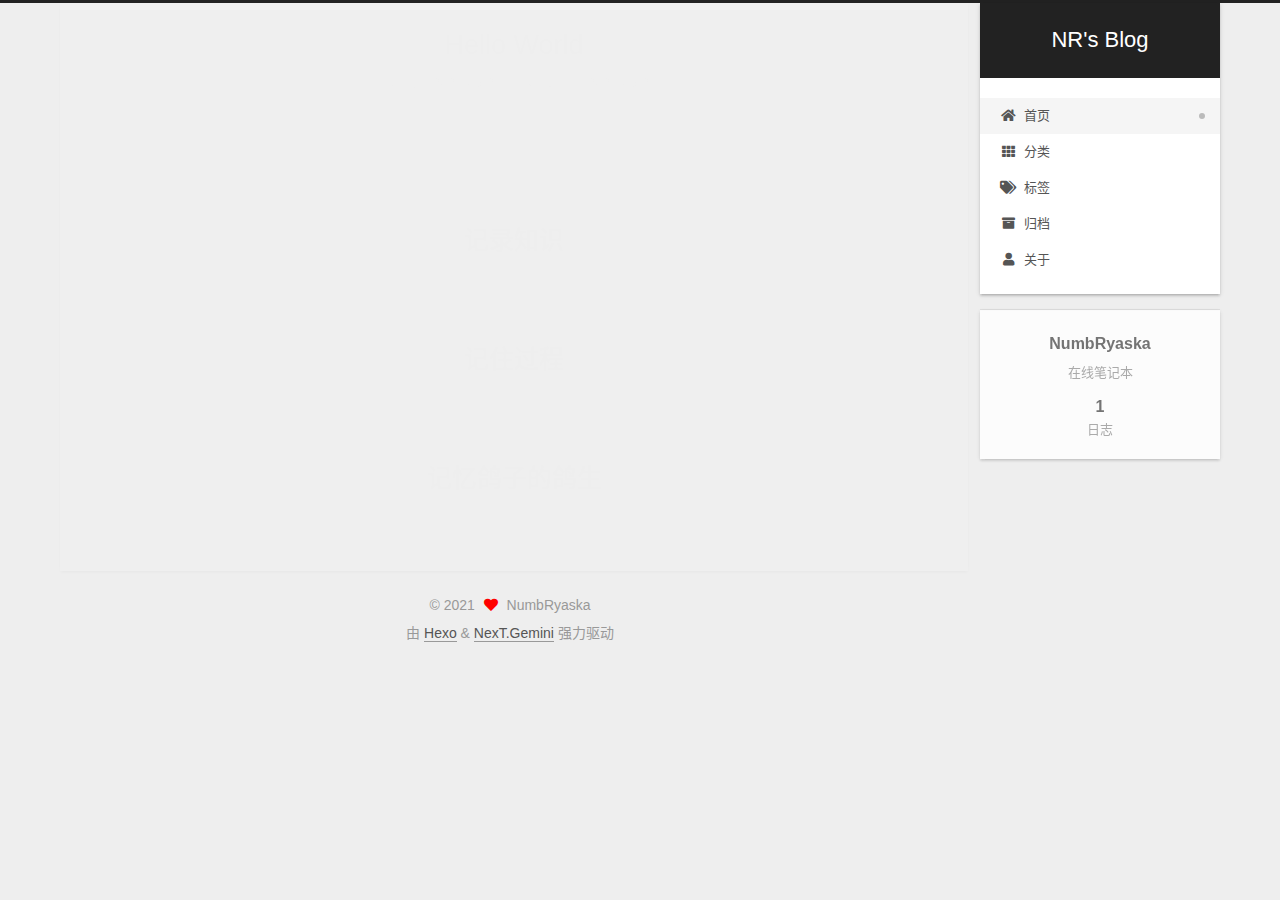
<file: index.html>
<!DOCTYPE html>
<html lang="zh-CN">
<head>
  <meta charset="UTF-8">
<meta name="viewport" content="width=device-width, initial-scale=1, maximum-scale=2">
<meta name="theme-color" content="#222">
<meta name="generator" content="Hexo 5.4.0">
  <link rel="apple-touch-icon" sizes="180x180" href="/images/apple-touch-icon-next.png">
  <link rel="icon" type="image/png" sizes="32x32" href="/images/favicon-32x32-next.png">
  <link rel="icon" type="image/png" sizes="16x16" href="/images/favicon-16x16-next.png">
  <link rel="mask-icon" href="/images/logo.svg" color="#222">

<link rel="stylesheet" href="/css/main.css">


<link rel="stylesheet" href="/lib/font-awesome/css/all.min.css">

<script id="hexo-configurations">
    var NexT = window.NexT || {};
    var CONFIG = {"hostname":"example.com","root":"/","scheme":"Gemini","version":"7.8.0","exturl":false,"sidebar":{"position":"right","display":"post","padding":18,"offset":12,"onmobile":false},"copycode":{"enable":false,"show_result":false,"style":null},"back2top":{"enable":true,"sidebar":false,"scrollpercent":false},"bookmark":{"enable":false,"color":"#222","save":"auto"},"fancybox":false,"mediumzoom":false,"lazyload":false,"pangu":false,"comments":{"style":"tabs","active":null,"storage":true,"lazyload":false,"nav":null},"algolia":{"hits":{"per_page":10},"labels":{"input_placeholder":"Search for Posts","hits_empty":"We didn't find any results for the search: ${query}","hits_stats":"${hits} results found in ${time} ms"}},"localsearch":{"enable":false,"trigger":"auto","top_n_per_article":1,"unescape":false,"preload":false},"motion":{"enable":true,"async":false,"transition":{"post_block":"fadeIn","post_header":"slideDownIn","post_body":"slideDownIn","coll_header":"slideLeftIn","sidebar":"slideUpIn"}}};
  </script>

  <meta name="description" content="在线笔记本">
<meta property="og:type" content="website">
<meta property="og:title" content="NR&#39;s Blog">
<meta property="og:url" content="http://example.com/index.html">
<meta property="og:site_name" content="NR&#39;s Blog">
<meta property="og:description" content="在线笔记本">
<meta property="og:locale" content="zh_CN">
<meta property="article:author" content="NumbRyaska">
<meta name="twitter:card" content="summary">

<link rel="canonical" href="http://example.com/">


<script id="page-configurations">
  // https://hexo.io/docs/variables.html
  CONFIG.page = {
    sidebar: "",
    isHome : true,
    isPost : false,
    lang   : 'zh-CN'
  };
</script>

  <title>NR's Blog</title>
  






  <noscript>
  <style>
  .use-motion .brand,
  .use-motion .menu-item,
  .sidebar-inner,
  .use-motion .post-block,
  .use-motion .pagination,
  .use-motion .comments,
  .use-motion .post-header,
  .use-motion .post-body,
  .use-motion .collection-header { opacity: initial; }

  .use-motion .site-title,
  .use-motion .site-subtitle {
    opacity: initial;
    top: initial;
  }

  .use-motion .logo-line-before i { left: initial; }
  .use-motion .logo-line-after i { right: initial; }
  </style>
</noscript>

</head>

<body itemscope itemtype="http://schema.org/WebPage">
  <div class="container use-motion">
    <div class="headband"></div>

    <header class="header" itemscope itemtype="http://schema.org/WPHeader">
      <div class="header-inner"><div class="site-brand-container">
  <div class="site-nav-toggle">
    <div class="toggle" aria-label="切换导航栏">
      <span class="toggle-line toggle-line-first"></span>
      <span class="toggle-line toggle-line-middle"></span>
      <span class="toggle-line toggle-line-last"></span>
    </div>
  </div>

  <div class="site-meta">

    <a href="/" class="brand" rel="start">
      <span class="logo-line-before"><i></i></span>
      <h1 class="site-title">NR's Blog</h1>
      <span class="logo-line-after"><i></i></span>
    </a>
  </div>

  <div class="site-nav-right">
    <div class="toggle popup-trigger">
    </div>
  </div>
</div>




<nav class="site-nav">
  <ul id="menu" class="main-menu menu">
        <li class="menu-item menu-item-home">

    <a href="/" rel="section"><i class="fa fa-home fa-fw"></i>首页</a>

  </li>
        <li class="menu-item menu-item-categories">

    <a href="/categories/" rel="section"><i class="fa fa-th fa-fw"></i>分类</a>

  </li>
        <li class="menu-item menu-item-tags">

    <a href="/tags/" rel="section"><i class="fa fa-tags fa-fw"></i>标签</a>

  </li>
        <li class="menu-item menu-item-archives">

    <a href="/archives/" rel="section"><i class="fa fa-archive fa-fw"></i>归档</a>

  </li>
        <li class="menu-item menu-item-about">

    <a href="/about/" rel="section"><i class="fa fa-user fa-fw"></i>关于</a>

  </li>
  </ul>
</nav>




</div>
    </header>

    
  <div class="back-to-top">
    <i class="fa fa-arrow-up"></i>
    <span>0%</span>
  </div>


    <main class="main">
      <div class="main-inner">
        <div class="content-wrap">
          

          <div class="content index posts-expand">
            
      
  
  
  <article itemscope itemtype="http://schema.org/Article" class="post-block" lang="zh-CN">
    <link itemprop="mainEntityOfPage" href="http://example.com/2021/06/25/hello-world/">

    <span hidden itemprop="author" itemscope itemtype="http://schema.org/Person">
      <meta itemprop="image" content="/images/avatar.gif">
      <meta itemprop="name" content="NumbRyaska">
      <meta itemprop="description" content="在线笔记本">
    </span>

    <span hidden itemprop="publisher" itemscope itemtype="http://schema.org/Organization">
      <meta itemprop="name" content="NR's Blog">
    </span>
      <header class="post-header">
        <h2 class="post-title" itemprop="name headline">
          
            <a href="/2021/06/25/hello-world/" class="post-title-link" itemprop="url">Hello World</a>
        </h2>

        <div class="post-meta">
            <span class="post-meta-item">
              <span class="post-meta-item-icon">
                <i class="far fa-calendar"></i>
              </span>
              <span class="post-meta-item-text">发表于</span>

              <time title="创建时间：2021-06-25 16:39:08" itemprop="dateCreated datePublished" datetime="2021-06-25T16:39:08+08:00">2021-06-25</time>
            </span>
              <span class="post-meta-item">
                <span class="post-meta-item-icon">
                  <i class="far fa-calendar-check"></i>
                </span>
                <span class="post-meta-item-text">更新于</span>
                <time title="修改时间：2021-06-26 11:39:07" itemprop="dateModified" datetime="2021-06-26T11:39:07+08:00">2021-06-26</time>
              </span>

          

        </div>
      </header>

    
    
    
    <div class="post-body" itemprop="articleBody">

      
          <br>

<h2 id="记录知识"><a href="#记录知识" class="headerlink" title=" 记录知识"></a><center> 记录知识</h2><br>

<h2 id="记住过程"><a href="#记住过程" class="headerlink" title=" 记住过程"></a><center> 记住过程</h2><br>

<h2 id="记忆鸽子的鸽生"><a href="#记忆鸽子的鸽生" class="headerlink" title=" 记忆鸽子的鸽生"></a><center> 记忆鸽子的鸽生</h2>
      
    </div>

    
    
    
      <footer class="post-footer">
        <div class="post-eof"></div>
      </footer>
  </article>
  
  
  


  



          </div>
          

<script>
  window.addEventListener('tabs:register', () => {
    let { activeClass } = CONFIG.comments;
    if (CONFIG.comments.storage) {
      activeClass = localStorage.getItem('comments_active') || activeClass;
    }
    if (activeClass) {
      let activeTab = document.querySelector(`a[href="#comment-${activeClass}"]`);
      if (activeTab) {
        activeTab.click();
      }
    }
  });
  if (CONFIG.comments.storage) {
    window.addEventListener('tabs:click', event => {
      if (!event.target.matches('.tabs-comment .tab-content .tab-pane')) return;
      let commentClass = event.target.classList[1];
      localStorage.setItem('comments_active', commentClass);
    });
  }
</script>

        </div>
          
  
  <div class="toggle sidebar-toggle">
    <span class="toggle-line toggle-line-first"></span>
    <span class="toggle-line toggle-line-middle"></span>
    <span class="toggle-line toggle-line-last"></span>
  </div>

  <aside class="sidebar">
    <div class="sidebar-inner">

      <ul class="sidebar-nav motion-element">
        <li class="sidebar-nav-toc">
          文章目录
        </li>
        <li class="sidebar-nav-overview">
          站点概览
        </li>
      </ul>

      <!--noindex-->
      <div class="post-toc-wrap sidebar-panel">
      </div>
      <!--/noindex-->

      <div class="site-overview-wrap sidebar-panel">
        <div class="site-author motion-element" itemprop="author" itemscope itemtype="http://schema.org/Person">
  <p class="site-author-name" itemprop="name">NumbRyaska</p>
  <div class="site-description" itemprop="description">在线笔记本</div>
</div>
<div class="site-state-wrap motion-element">
  <nav class="site-state">
      <div class="site-state-item site-state-posts">
          <a href="/archives/">
        
          <span class="site-state-item-count">1</span>
          <span class="site-state-item-name">日志</span>
        </a>
      </div>
  </nav>
</div>



      </div>

    </div>
  </aside>
  <div id="sidebar-dimmer"></div>


      </div>
    </main>

    <footer class="footer">
      <div class="footer-inner">
        

        

<div class="copyright">
  
  &copy; 
  <span itemprop="copyrightYear">2021</span>
  <span class="with-love">
    <i class="fa fa-heart"></i>
  </span>
  <span class="author" itemprop="copyrightHolder">NumbRyaska</span>
</div>
  <div class="powered-by">由 <a href="https://hexo.io/" class="theme-link" rel="noopener" target="_blank">Hexo</a> & <a href="https://theme-next.org/" class="theme-link" rel="noopener" target="_blank">NexT.Gemini</a> 强力驱动
  </div>

        








      </div>
    </footer>
  </div>

  
  <script src="/lib/anime.min.js"></script>
  <script src="/lib/velocity/velocity.min.js"></script>
  <script src="/lib/velocity/velocity.ui.min.js"></script>

<script src="/js/utils.js"></script>

<script src="/js/motion.js"></script>


<script src="/js/schemes/pisces.js"></script>


<script src="/js/next-boot.js"></script>




  















  

  

</body>
</html>
</file>
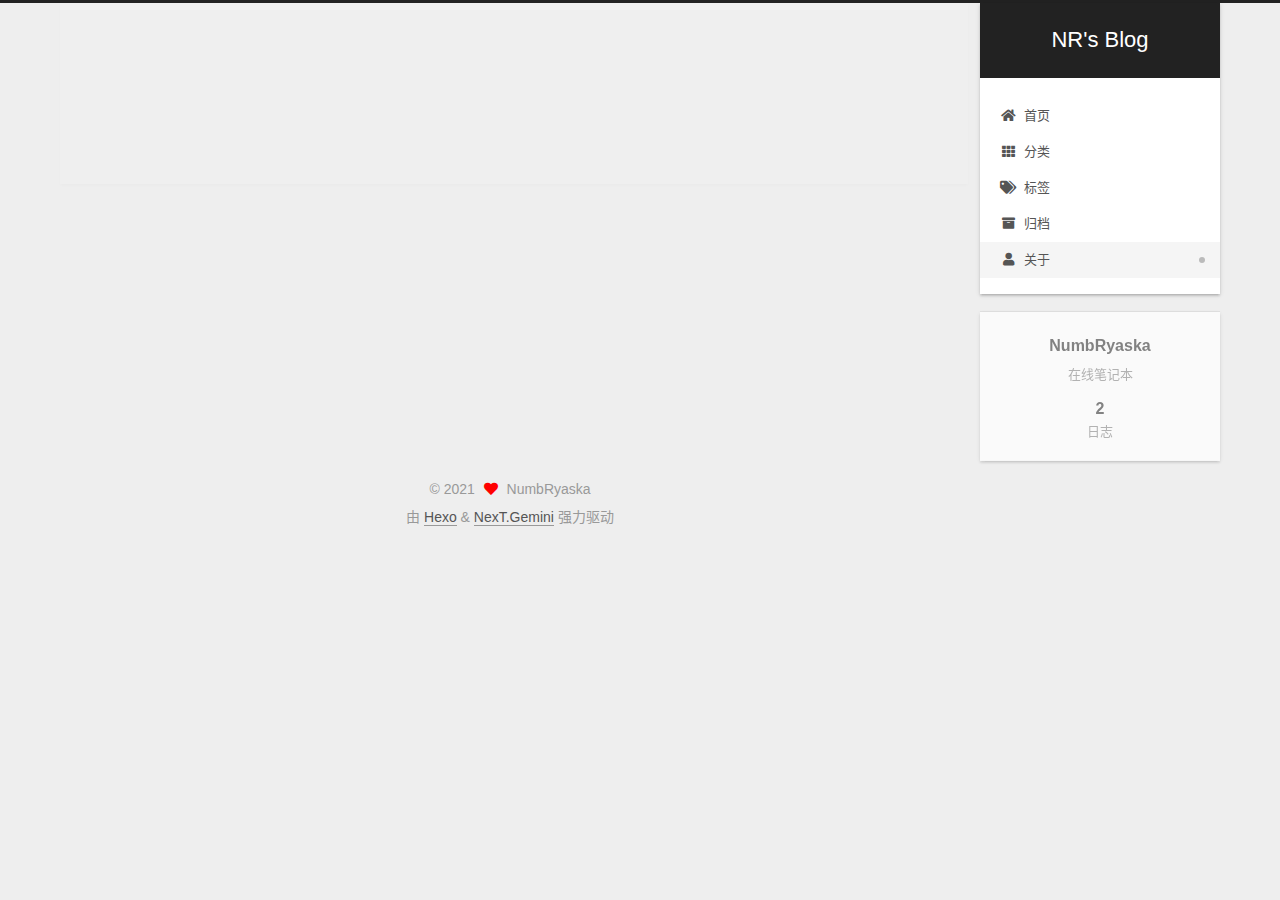
<file: about/index.html>
<!DOCTYPE html>
<html lang="zh-CN">
<head>
  <meta charset="UTF-8">
<meta name="viewport" content="width=device-width, initial-scale=1, maximum-scale=2">
<meta name="theme-color" content="#222">
<meta name="generator" content="Hexo 5.4.0">
  <link rel="apple-touch-icon" sizes="180x180" href="/images/apple-touch-icon-next.png">
  <link rel="icon" type="image/png" sizes="32x32" href="/images/favicon-32x32-next.png">
  <link rel="icon" type="image/png" sizes="16x16" href="/images/favicon-16x16-next.png">
  <link rel="mask-icon" href="/images/logo.svg" color="#222">

<link rel="stylesheet" href="/css/main.css">


<link rel="stylesheet" href="/lib/font-awesome/css/all.min.css">

<script id="hexo-configurations">
    var NexT = window.NexT || {};
    var CONFIG = {"hostname":"example.com","root":"/","scheme":"Gemini","version":"7.8.0","exturl":false,"sidebar":{"position":"right","display":"post","padding":18,"offset":12,"onmobile":false},"copycode":{"enable":false,"show_result":false,"style":null},"back2top":{"enable":true,"sidebar":false,"scrollpercent":false},"bookmark":{"enable":false,"color":"#222","save":"auto"},"fancybox":false,"mediumzoom":false,"lazyload":false,"pangu":false,"comments":{"style":"tabs","active":null,"storage":true,"lazyload":false,"nav":null},"algolia":{"hits":{"per_page":10},"labels":{"input_placeholder":"Search for Posts","hits_empty":"We didn't find any results for the search: ${query}","hits_stats":"${hits} results found in ${time} ms"}},"localsearch":{"enable":false,"trigger":"auto","top_n_per_article":1,"unescape":false,"preload":false},"motion":{"enable":true,"async":false,"transition":{"post_block":"fadeIn","post_header":"slideDownIn","post_body":"slideDownIn","coll_header":"slideLeftIn","sidebar":"slideUpIn"}}};
  </script>

  <meta name="description" content="在线笔记本">
<meta property="og:type" content="website">
<meta property="og:title" content="about">
<meta property="og:url" content="http://example.com/about/index.html">
<meta property="og:site_name" content="NR&#39;s Blog">
<meta property="og:description" content="在线笔记本">
<meta property="og:locale" content="zh_CN">
<meta property="article:published_time" content="2021-06-26T02:53:25.000Z">
<meta property="article:modified_time" content="2021-06-26T02:53:25.757Z">
<meta property="article:author" content="NumbRyaska">
<meta name="twitter:card" content="summary">

<link rel="canonical" href="http://example.com/about/">


<script id="page-configurations">
  // https://hexo.io/docs/variables.html
  CONFIG.page = {
    sidebar: "",
    isHome : false,
    isPost : false,
    lang   : 'zh-CN'
  };
</script>

  <title>about | NR's Blog
</title>
  






  <noscript>
  <style>
  .use-motion .brand,
  .use-motion .menu-item,
  .sidebar-inner,
  .use-motion .post-block,
  .use-motion .pagination,
  .use-motion .comments,
  .use-motion .post-header,
  .use-motion .post-body,
  .use-motion .collection-header { opacity: initial; }

  .use-motion .site-title,
  .use-motion .site-subtitle {
    opacity: initial;
    top: initial;
  }

  .use-motion .logo-line-before i { left: initial; }
  .use-motion .logo-line-after i { right: initial; }
  </style>
</noscript>

</head>

<body itemscope itemtype="http://schema.org/WebPage">
  <div class="container use-motion">
    <div class="headband"></div>

    <header class="header" itemscope itemtype="http://schema.org/WPHeader">
      <div class="header-inner"><div class="site-brand-container">
  <div class="site-nav-toggle">
    <div class="toggle" aria-label="切换导航栏">
      <span class="toggle-line toggle-line-first"></span>
      <span class="toggle-line toggle-line-middle"></span>
      <span class="toggle-line toggle-line-last"></span>
    </div>
  </div>

  <div class="site-meta">

    <a href="/" class="brand" rel="start">
      <span class="logo-line-before"><i></i></span>
      <h1 class="site-title">NR's Blog</h1>
      <span class="logo-line-after"><i></i></span>
    </a>
  </div>

  <div class="site-nav-right">
    <div class="toggle popup-trigger">
    </div>
  </div>
</div>




<nav class="site-nav">
  <ul id="menu" class="main-menu menu">
        <li class="menu-item menu-item-home">

    <a href="/" rel="section"><i class="fa fa-home fa-fw"></i>首页</a>

  </li>
        <li class="menu-item menu-item-categories">

    <a href="/categories/" rel="section"><i class="fa fa-th fa-fw"></i>分类</a>

  </li>
        <li class="menu-item menu-item-tags">

    <a href="/tags/" rel="section"><i class="fa fa-tags fa-fw"></i>标签</a>

  </li>
        <li class="menu-item menu-item-archives">

    <a href="/archives/" rel="section"><i class="fa fa-archive fa-fw"></i>归档</a>

  </li>
        <li class="menu-item menu-item-about">

    <a href="/about/" rel="section"><i class="fa fa-user fa-fw"></i>关于</a>

  </li>
  </ul>
</nav>




</div>
    </header>

    
  <div class="back-to-top">
    <i class="fa fa-arrow-up"></i>
    <span>0%</span>
  </div>


    <main class="main">
      <div class="main-inner">
        <div class="content-wrap">
          
  
  

          <div class="content page posts-expand">
            

    
    
    
    <div class="post-block" lang="zh-CN">
      <header class="post-header">

<h1 class="post-title" itemprop="name headline">about
</h1>

<div class="post-meta">
  

</div>

</header>

      
      
      
      <div class="post-body">
          
      </div>
      
      
      
    </div>
    

    
    
    


          </div>
          

<script>
  window.addEventListener('tabs:register', () => {
    let { activeClass } = CONFIG.comments;
    if (CONFIG.comments.storage) {
      activeClass = localStorage.getItem('comments_active') || activeClass;
    }
    if (activeClass) {
      let activeTab = document.querySelector(`a[href="#comment-${activeClass}"]`);
      if (activeTab) {
        activeTab.click();
      }
    }
  });
  if (CONFIG.comments.storage) {
    window.addEventListener('tabs:click', event => {
      if (!event.target.matches('.tabs-comment .tab-content .tab-pane')) return;
      let commentClass = event.target.classList[1];
      localStorage.setItem('comments_active', commentClass);
    });
  }
</script>

        </div>
          
  
  <div class="toggle sidebar-toggle">
    <span class="toggle-line toggle-line-first"></span>
    <span class="toggle-line toggle-line-middle"></span>
    <span class="toggle-line toggle-line-last"></span>
  </div>

  <aside class="sidebar">
    <div class="sidebar-inner">

      <ul class="sidebar-nav motion-element">
        <li class="sidebar-nav-toc">
          文章目录
        </li>
        <li class="sidebar-nav-overview">
          站点概览
        </li>
      </ul>

      <!--noindex-->
      <div class="post-toc-wrap sidebar-panel">
      </div>
      <!--/noindex-->

      <div class="site-overview-wrap sidebar-panel">
        <div class="site-author motion-element" itemprop="author" itemscope itemtype="http://schema.org/Person">
  <p class="site-author-name" itemprop="name">NumbRyaska</p>
  <div class="site-description" itemprop="description">在线笔记本</div>
</div>
<div class="site-state-wrap motion-element">
  <nav class="site-state">
      <div class="site-state-item site-state-posts">
          <a href="/archives/">
        
          <span class="site-state-item-count">2</span>
          <span class="site-state-item-name">日志</span>
        </a>
      </div>
  </nav>
</div>



      </div>

    </div>
  </aside>
  <div id="sidebar-dimmer"></div>


      </div>
    </main>

    <footer class="footer">
      <div class="footer-inner">
        

        

<div class="copyright">
  
  &copy; 
  <span itemprop="copyrightYear">2021</span>
  <span class="with-love">
    <i class="fa fa-heart"></i>
  </span>
  <span class="author" itemprop="copyrightHolder">NumbRyaska</span>
</div>
  <div class="powered-by">由 <a href="https://hexo.io/" class="theme-link" rel="noopener" target="_blank">Hexo</a> & <a href="https://theme-next.org/" class="theme-link" rel="noopener" target="_blank">NexT.Gemini</a> 强力驱动
  </div>

        








      </div>
    </footer>
  </div>

  
  <script src="/lib/anime.min.js"></script>
  <script src="/lib/velocity/velocity.min.js"></script>
  <script src="/lib/velocity/velocity.ui.min.js"></script>

<script src="/js/utils.js"></script>

<script src="/js/motion.js"></script>


<script src="/js/schemes/pisces.js"></script>


<script src="/js/next-boot.js"></script>




  















  

  

</body>
</html>
</file>
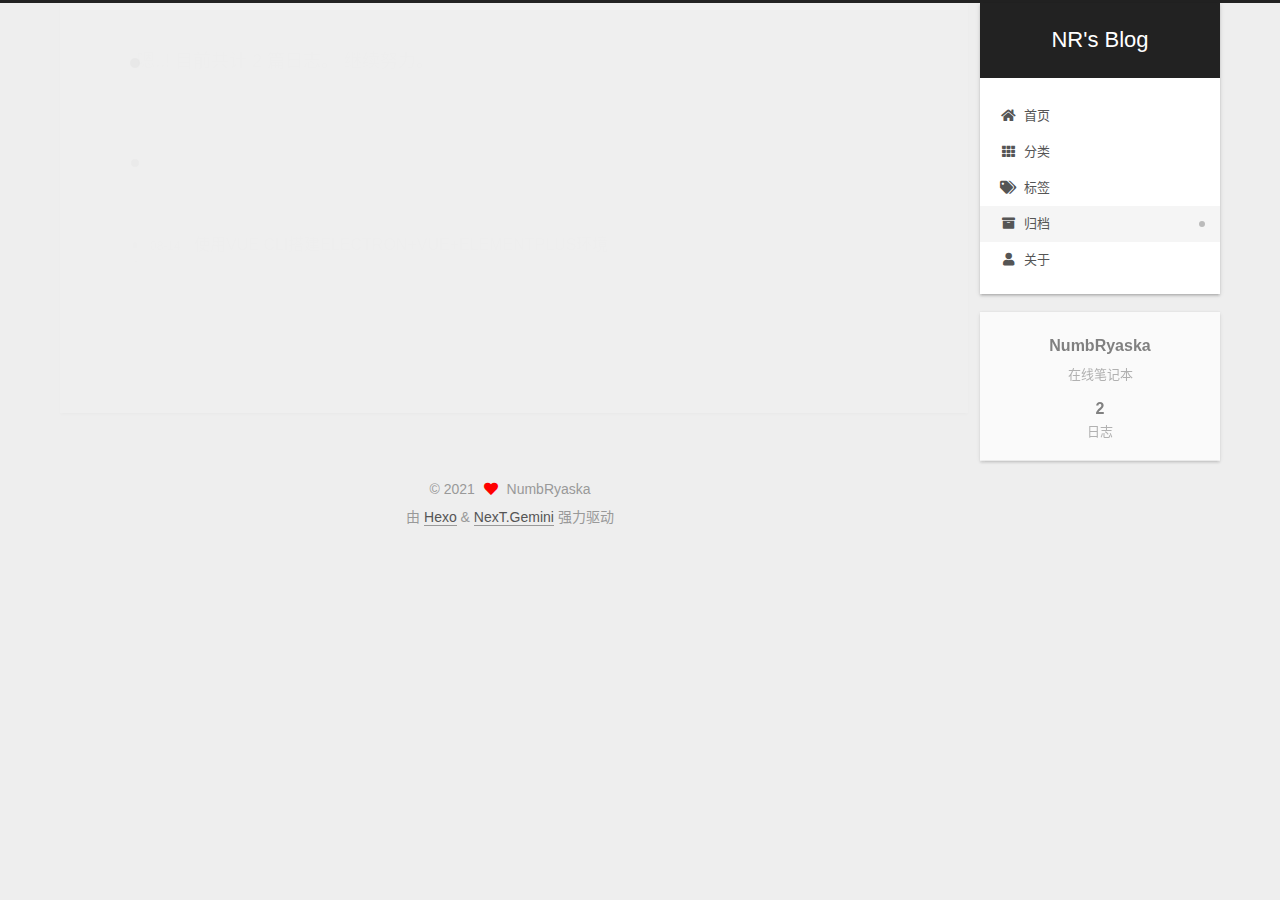
<file: archives/index.html>
<!DOCTYPE html>
<html lang="zh-CN">
<head>
  <meta charset="UTF-8">
<meta name="viewport" content="width=device-width, initial-scale=1, maximum-scale=2">
<meta name="theme-color" content="#222">
<meta name="generator" content="Hexo 5.4.0">
  <link rel="apple-touch-icon" sizes="180x180" href="/images/apple-touch-icon-next.png">
  <link rel="icon" type="image/png" sizes="32x32" href="/images/favicon-32x32-next.png">
  <link rel="icon" type="image/png" sizes="16x16" href="/images/favicon-16x16-next.png">
  <link rel="mask-icon" href="/images/logo.svg" color="#222">

<link rel="stylesheet" href="/css/main.css">


<link rel="stylesheet" href="/lib/font-awesome/css/all.min.css">

<script id="hexo-configurations">
    var NexT = window.NexT || {};
    var CONFIG = {"hostname":"example.com","root":"/","scheme":"Gemini","version":"7.8.0","exturl":false,"sidebar":{"position":"right","display":"post","padding":18,"offset":12,"onmobile":false},"copycode":{"enable":false,"show_result":false,"style":null},"back2top":{"enable":true,"sidebar":false,"scrollpercent":false},"bookmark":{"enable":false,"color":"#222","save":"auto"},"fancybox":false,"mediumzoom":false,"lazyload":false,"pangu":false,"comments":{"style":"tabs","active":null,"storage":true,"lazyload":false,"nav":null},"algolia":{"hits":{"per_page":10},"labels":{"input_placeholder":"Search for Posts","hits_empty":"We didn't find any results for the search: ${query}","hits_stats":"${hits} results found in ${time} ms"}},"localsearch":{"enable":false,"trigger":"auto","top_n_per_article":1,"unescape":false,"preload":false},"motion":{"enable":true,"async":false,"transition":{"post_block":"fadeIn","post_header":"slideDownIn","post_body":"slideDownIn","coll_header":"slideLeftIn","sidebar":"slideUpIn"}}};
  </script>

  <meta name="description" content="在线笔记本">
<meta property="og:type" content="website">
<meta property="og:title" content="NR&#39;s Blog">
<meta property="og:url" content="http://example.com/archives/index.html">
<meta property="og:site_name" content="NR&#39;s Blog">
<meta property="og:description" content="在线笔记本">
<meta property="og:locale" content="zh_CN">
<meta property="article:author" content="NumbRyaska">
<meta name="twitter:card" content="summary">

<link rel="canonical" href="http://example.com/archives/">


<script id="page-configurations">
  // https://hexo.io/docs/variables.html
  CONFIG.page = {
    sidebar: "",
    isHome : false,
    isPost : false,
    lang   : 'zh-CN'
  };
</script>

  <title>归档 | NR's Blog</title>
  






  <noscript>
  <style>
  .use-motion .brand,
  .use-motion .menu-item,
  .sidebar-inner,
  .use-motion .post-block,
  .use-motion .pagination,
  .use-motion .comments,
  .use-motion .post-header,
  .use-motion .post-body,
  .use-motion .collection-header { opacity: initial; }

  .use-motion .site-title,
  .use-motion .site-subtitle {
    opacity: initial;
    top: initial;
  }

  .use-motion .logo-line-before i { left: initial; }
  .use-motion .logo-line-after i { right: initial; }
  </style>
</noscript>

</head>

<body itemscope itemtype="http://schema.org/WebPage">
  <div class="container use-motion">
    <div class="headband"></div>

    <header class="header" itemscope itemtype="http://schema.org/WPHeader">
      <div class="header-inner"><div class="site-brand-container">
  <div class="site-nav-toggle">
    <div class="toggle" aria-label="切换导航栏">
      <span class="toggle-line toggle-line-first"></span>
      <span class="toggle-line toggle-line-middle"></span>
      <span class="toggle-line toggle-line-last"></span>
    </div>
  </div>

  <div class="site-meta">

    <a href="/" class="brand" rel="start">
      <span class="logo-line-before"><i></i></span>
      <h1 class="site-title">NR's Blog</h1>
      <span class="logo-line-after"><i></i></span>
    </a>
  </div>

  <div class="site-nav-right">
    <div class="toggle popup-trigger">
    </div>
  </div>
</div>




<nav class="site-nav">
  <ul id="menu" class="main-menu menu">
        <li class="menu-item menu-item-home">

    <a href="/" rel="section"><i class="fa fa-home fa-fw"></i>首页</a>

  </li>
        <li class="menu-item menu-item-categories">

    <a href="/categories/" rel="section"><i class="fa fa-th fa-fw"></i>分类</a>

  </li>
        <li class="menu-item menu-item-tags">

    <a href="/tags/" rel="section"><i class="fa fa-tags fa-fw"></i>标签</a>

  </li>
        <li class="menu-item menu-item-archives">

    <a href="/archives/" rel="section"><i class="fa fa-archive fa-fw"></i>归档</a>

  </li>
        <li class="menu-item menu-item-about">

    <a href="/about/" rel="section"><i class="fa fa-user fa-fw"></i>关于</a>

  </li>
  </ul>
</nav>




</div>
    </header>

    
  <div class="back-to-top">
    <i class="fa fa-arrow-up"></i>
    <span>0%</span>
  </div>


    <main class="main">
      <div class="main-inner">
        <div class="content-wrap">
          

          <div class="content archive">
            

  
  
  
  <div class="post-block">
    <div class="posts-collapse">
      <div class="collection-title">
        <span class="collection-header">嗯..! 目前共计 2 篇日志。 继续努力。</span>
      </div>

      
    <div class="collection-year">
      <span class="collection-header">2021</span>
    </div>

  <article itemscope itemtype="http://schema.org/Article">
    <header class="post-header">

      <div class="post-meta">
        <time itemprop="dateCreated"
              datetime="2021-08-14T16:13:28+08:00"
              content="2021-08-14">
          08-14
        </time>
      </div>

      <div class="post-title">
          <a class="post-title-link" href="/2021/08/14/%E4%BD%BF%E7%94%A8VUE%20CLI%E6%90%AD%E5%BB%BAELECTRON+VUE+ELEMENTPLUS%E7%8E%AF%E5%A2%83/" itemprop="url">
            <span itemprop="name">使用VUE CLI搭建ELECTRON+VUE+ELEMENTPLUS环境</span>
          </a>
      </div>

    </header>
  </article>

  <article itemscope itemtype="http://schema.org/Article">
    <header class="post-header">

      <div class="post-meta">
        <time itemprop="dateCreated"
              datetime="2021-06-25T16:39:08+08:00"
              content="2021-06-25">
          06-25
        </time>
      </div>

      <div class="post-title">
          <a class="post-title-link" href="/2021/06/25/hello-world/" itemprop="url">
            <span itemprop="name">Hello World</span>
          </a>
      </div>

    </header>
  </article>


    </div>
  </div>
  
  
  

  



          </div>
          

<script>
  window.addEventListener('tabs:register', () => {
    let { activeClass } = CONFIG.comments;
    if (CONFIG.comments.storage) {
      activeClass = localStorage.getItem('comments_active') || activeClass;
    }
    if (activeClass) {
      let activeTab = document.querySelector(`a[href="#comment-${activeClass}"]`);
      if (activeTab) {
        activeTab.click();
      }
    }
  });
  if (CONFIG.comments.storage) {
    window.addEventListener('tabs:click', event => {
      if (!event.target.matches('.tabs-comment .tab-content .tab-pane')) return;
      let commentClass = event.target.classList[1];
      localStorage.setItem('comments_active', commentClass);
    });
  }
</script>

        </div>
          
  
  <div class="toggle sidebar-toggle">
    <span class="toggle-line toggle-line-first"></span>
    <span class="toggle-line toggle-line-middle"></span>
    <span class="toggle-line toggle-line-last"></span>
  </div>

  <aside class="sidebar">
    <div class="sidebar-inner">

      <ul class="sidebar-nav motion-element">
        <li class="sidebar-nav-toc">
          文章目录
        </li>
        <li class="sidebar-nav-overview">
          站点概览
        </li>
      </ul>

      <!--noindex-->
      <div class="post-toc-wrap sidebar-panel">
      </div>
      <!--/noindex-->

      <div class="site-overview-wrap sidebar-panel">
        <div class="site-author motion-element" itemprop="author" itemscope itemtype="http://schema.org/Person">
  <p class="site-author-name" itemprop="name">NumbRyaska</p>
  <div class="site-description" itemprop="description">在线笔记本</div>
</div>
<div class="site-state-wrap motion-element">
  <nav class="site-state">
      <div class="site-state-item site-state-posts">
          <a href="/archives/">
        
          <span class="site-state-item-count">2</span>
          <span class="site-state-item-name">日志</span>
        </a>
      </div>
  </nav>
</div>



      </div>

    </div>
  </aside>
  <div id="sidebar-dimmer"></div>


      </div>
    </main>

    <footer class="footer">
      <div class="footer-inner">
        

        

<div class="copyright">
  
  &copy; 
  <span itemprop="copyrightYear">2021</span>
  <span class="with-love">
    <i class="fa fa-heart"></i>
  </span>
  <span class="author" itemprop="copyrightHolder">NumbRyaska</span>
</div>
  <div class="powered-by">由 <a href="https://hexo.io/" class="theme-link" rel="noopener" target="_blank">Hexo</a> & <a href="https://theme-next.org/" class="theme-link" rel="noopener" target="_blank">NexT.Gemini</a> 强力驱动
  </div>

        








      </div>
    </footer>
  </div>

  
  <script src="/lib/anime.min.js"></script>
  <script src="/lib/velocity/velocity.min.js"></script>
  <script src="/lib/velocity/velocity.ui.min.js"></script>

<script src="/js/utils.js"></script>

<script src="/js/motion.js"></script>


<script src="/js/schemes/pisces.js"></script>


<script src="/js/next-boot.js"></script>




  















  

  

</body>
</html>
</file>
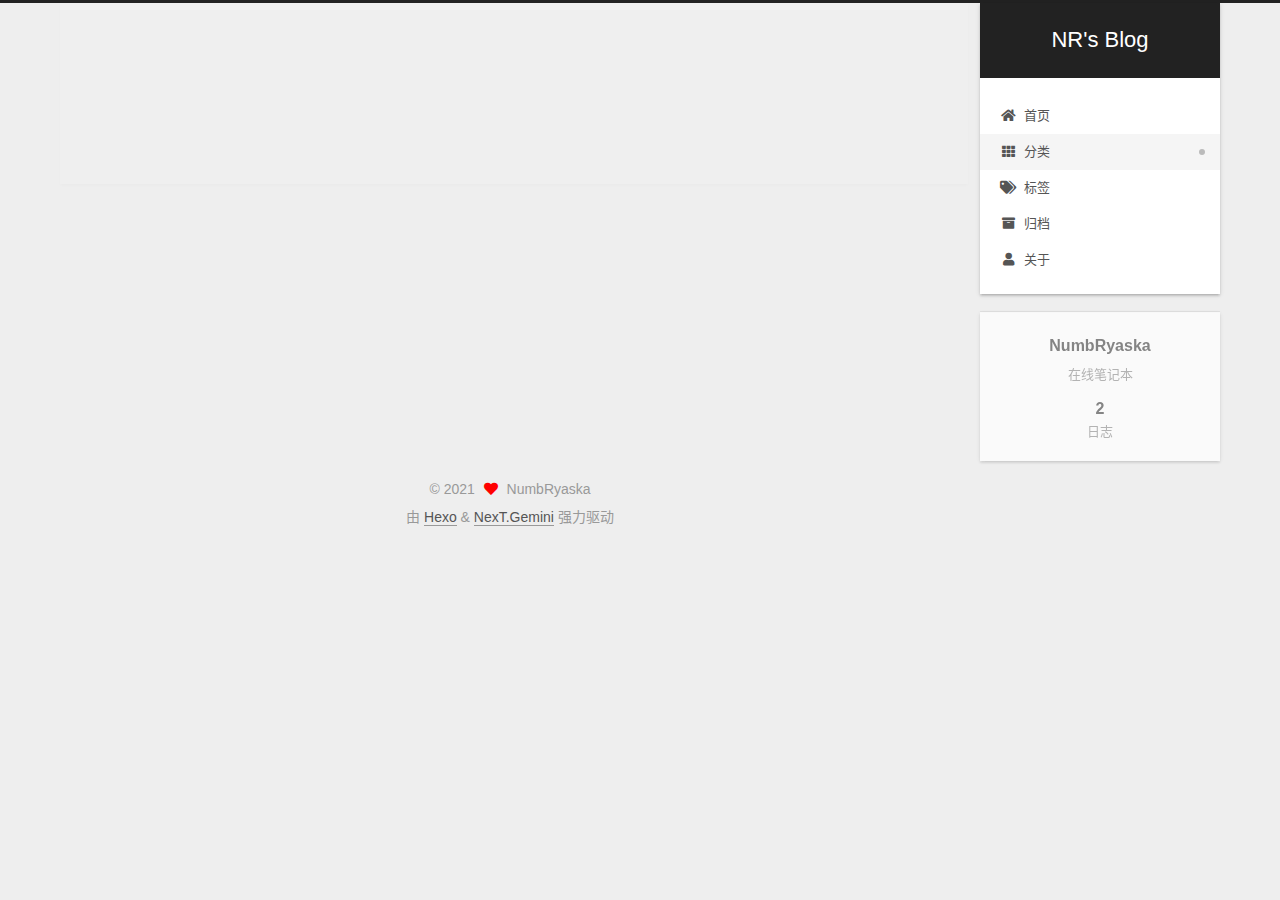
<file: categories/index.html>
<!DOCTYPE html>
<html lang="zh-CN">
<head>
  <meta charset="UTF-8">
<meta name="viewport" content="width=device-width, initial-scale=1, maximum-scale=2">
<meta name="theme-color" content="#222">
<meta name="generator" content="Hexo 5.4.0">
  <link rel="apple-touch-icon" sizes="180x180" href="/images/apple-touch-icon-next.png">
  <link rel="icon" type="image/png" sizes="32x32" href="/images/favicon-32x32-next.png">
  <link rel="icon" type="image/png" sizes="16x16" href="/images/favicon-16x16-next.png">
  <link rel="mask-icon" href="/images/logo.svg" color="#222">

<link rel="stylesheet" href="/css/main.css">


<link rel="stylesheet" href="/lib/font-awesome/css/all.min.css">

<script id="hexo-configurations">
    var NexT = window.NexT || {};
    var CONFIG = {"hostname":"example.com","root":"/","scheme":"Gemini","version":"7.8.0","exturl":false,"sidebar":{"position":"right","display":"post","padding":18,"offset":12,"onmobile":false},"copycode":{"enable":false,"show_result":false,"style":null},"back2top":{"enable":true,"sidebar":false,"scrollpercent":false},"bookmark":{"enable":false,"color":"#222","save":"auto"},"fancybox":false,"mediumzoom":false,"lazyload":false,"pangu":false,"comments":{"style":"tabs","active":null,"storage":true,"lazyload":false,"nav":null},"algolia":{"hits":{"per_page":10},"labels":{"input_placeholder":"Search for Posts","hits_empty":"We didn't find any results for the search: ${query}","hits_stats":"${hits} results found in ${time} ms"}},"localsearch":{"enable":false,"trigger":"auto","top_n_per_article":1,"unescape":false,"preload":false},"motion":{"enable":true,"async":false,"transition":{"post_block":"fadeIn","post_header":"slideDownIn","post_body":"slideDownIn","coll_header":"slideLeftIn","sidebar":"slideUpIn"}}};
  </script>

  <meta name="description" content="在线笔记本">
<meta property="og:type" content="website">
<meta property="og:title" content="categories">
<meta property="og:url" content="http://example.com/categories/index.html">
<meta property="og:site_name" content="NR&#39;s Blog">
<meta property="og:description" content="在线笔记本">
<meta property="og:locale" content="zh_CN">
<meta property="article:published_time" content="2021-06-26T02:53:06.000Z">
<meta property="article:modified_time" content="2021-06-26T02:53:06.845Z">
<meta property="article:author" content="NumbRyaska">
<meta name="twitter:card" content="summary">

<link rel="canonical" href="http://example.com/categories/">


<script id="page-configurations">
  // https://hexo.io/docs/variables.html
  CONFIG.page = {
    sidebar: "",
    isHome : false,
    isPost : false,
    lang   : 'zh-CN'
  };
</script>

  <title>categories | NR's Blog
</title>
  






  <noscript>
  <style>
  .use-motion .brand,
  .use-motion .menu-item,
  .sidebar-inner,
  .use-motion .post-block,
  .use-motion .pagination,
  .use-motion .comments,
  .use-motion .post-header,
  .use-motion .post-body,
  .use-motion .collection-header { opacity: initial; }

  .use-motion .site-title,
  .use-motion .site-subtitle {
    opacity: initial;
    top: initial;
  }

  .use-motion .logo-line-before i { left: initial; }
  .use-motion .logo-line-after i { right: initial; }
  </style>
</noscript>

</head>

<body itemscope itemtype="http://schema.org/WebPage">
  <div class="container use-motion">
    <div class="headband"></div>

    <header class="header" itemscope itemtype="http://schema.org/WPHeader">
      <div class="header-inner"><div class="site-brand-container">
  <div class="site-nav-toggle">
    <div class="toggle" aria-label="切换导航栏">
      <span class="toggle-line toggle-line-first"></span>
      <span class="toggle-line toggle-line-middle"></span>
      <span class="toggle-line toggle-line-last"></span>
    </div>
  </div>

  <div class="site-meta">

    <a href="/" class="brand" rel="start">
      <span class="logo-line-before"><i></i></span>
      <h1 class="site-title">NR's Blog</h1>
      <span class="logo-line-after"><i></i></span>
    </a>
  </div>

  <div class="site-nav-right">
    <div class="toggle popup-trigger">
    </div>
  </div>
</div>




<nav class="site-nav">
  <ul id="menu" class="main-menu menu">
        <li class="menu-item menu-item-home">

    <a href="/" rel="section"><i class="fa fa-home fa-fw"></i>首页</a>

  </li>
        <li class="menu-item menu-item-categories">

    <a href="/categories/" rel="section"><i class="fa fa-th fa-fw"></i>分类</a>

  </li>
        <li class="menu-item menu-item-tags">

    <a href="/tags/" rel="section"><i class="fa fa-tags fa-fw"></i>标签</a>

  </li>
        <li class="menu-item menu-item-archives">

    <a href="/archives/" rel="section"><i class="fa fa-archive fa-fw"></i>归档</a>

  </li>
        <li class="menu-item menu-item-about">

    <a href="/about/" rel="section"><i class="fa fa-user fa-fw"></i>关于</a>

  </li>
  </ul>
</nav>




</div>
    </header>

    
  <div class="back-to-top">
    <i class="fa fa-arrow-up"></i>
    <span>0%</span>
  </div>


    <main class="main">
      <div class="main-inner">
        <div class="content-wrap">
          
  
  

          <div class="content page posts-expand">
            

    
    
    
    <div class="post-block" lang="zh-CN">
      <header class="post-header">

<h1 class="post-title" itemprop="name headline">categories
</h1>

<div class="post-meta">
  

</div>

</header>

      
      
      
      <div class="post-body">
          
      </div>
      
      
      
    </div>
    

    
    
    


          </div>
          

<script>
  window.addEventListener('tabs:register', () => {
    let { activeClass } = CONFIG.comments;
    if (CONFIG.comments.storage) {
      activeClass = localStorage.getItem('comments_active') || activeClass;
    }
    if (activeClass) {
      let activeTab = document.querySelector(`a[href="#comment-${activeClass}"]`);
      if (activeTab) {
        activeTab.click();
      }
    }
  });
  if (CONFIG.comments.storage) {
    window.addEventListener('tabs:click', event => {
      if (!event.target.matches('.tabs-comment .tab-content .tab-pane')) return;
      let commentClass = event.target.classList[1];
      localStorage.setItem('comments_active', commentClass);
    });
  }
</script>

        </div>
          
  
  <div class="toggle sidebar-toggle">
    <span class="toggle-line toggle-line-first"></span>
    <span class="toggle-line toggle-line-middle"></span>
    <span class="toggle-line toggle-line-last"></span>
  </div>

  <aside class="sidebar">
    <div class="sidebar-inner">

      <ul class="sidebar-nav motion-element">
        <li class="sidebar-nav-toc">
          文章目录
        </li>
        <li class="sidebar-nav-overview">
          站点概览
        </li>
      </ul>

      <!--noindex-->
      <div class="post-toc-wrap sidebar-panel">
      </div>
      <!--/noindex-->

      <div class="site-overview-wrap sidebar-panel">
        <div class="site-author motion-element" itemprop="author" itemscope itemtype="http://schema.org/Person">
  <p class="site-author-name" itemprop="name">NumbRyaska</p>
  <div class="site-description" itemprop="description">在线笔记本</div>
</div>
<div class="site-state-wrap motion-element">
  <nav class="site-state">
      <div class="site-state-item site-state-posts">
          <a href="/archives/">
        
          <span class="site-state-item-count">2</span>
          <span class="site-state-item-name">日志</span>
        </a>
      </div>
  </nav>
</div>



      </div>

    </div>
  </aside>
  <div id="sidebar-dimmer"></div>


      </div>
    </main>

    <footer class="footer">
      <div class="footer-inner">
        

        

<div class="copyright">
  
  &copy; 
  <span itemprop="copyrightYear">2021</span>
  <span class="with-love">
    <i class="fa fa-heart"></i>
  </span>
  <span class="author" itemprop="copyrightHolder">NumbRyaska</span>
</div>
  <div class="powered-by">由 <a href="https://hexo.io/" class="theme-link" rel="noopener" target="_blank">Hexo</a> & <a href="https://theme-next.org/" class="theme-link" rel="noopener" target="_blank">NexT.Gemini</a> 强力驱动
  </div>

        








      </div>
    </footer>
  </div>

  
  <script src="/lib/anime.min.js"></script>
  <script src="/lib/velocity/velocity.min.js"></script>
  <script src="/lib/velocity/velocity.ui.min.js"></script>

<script src="/js/utils.js"></script>

<script src="/js/motion.js"></script>


<script src="/js/schemes/pisces.js"></script>


<script src="/js/next-boot.js"></script>




  















  

  

</body>
</html>
</file>
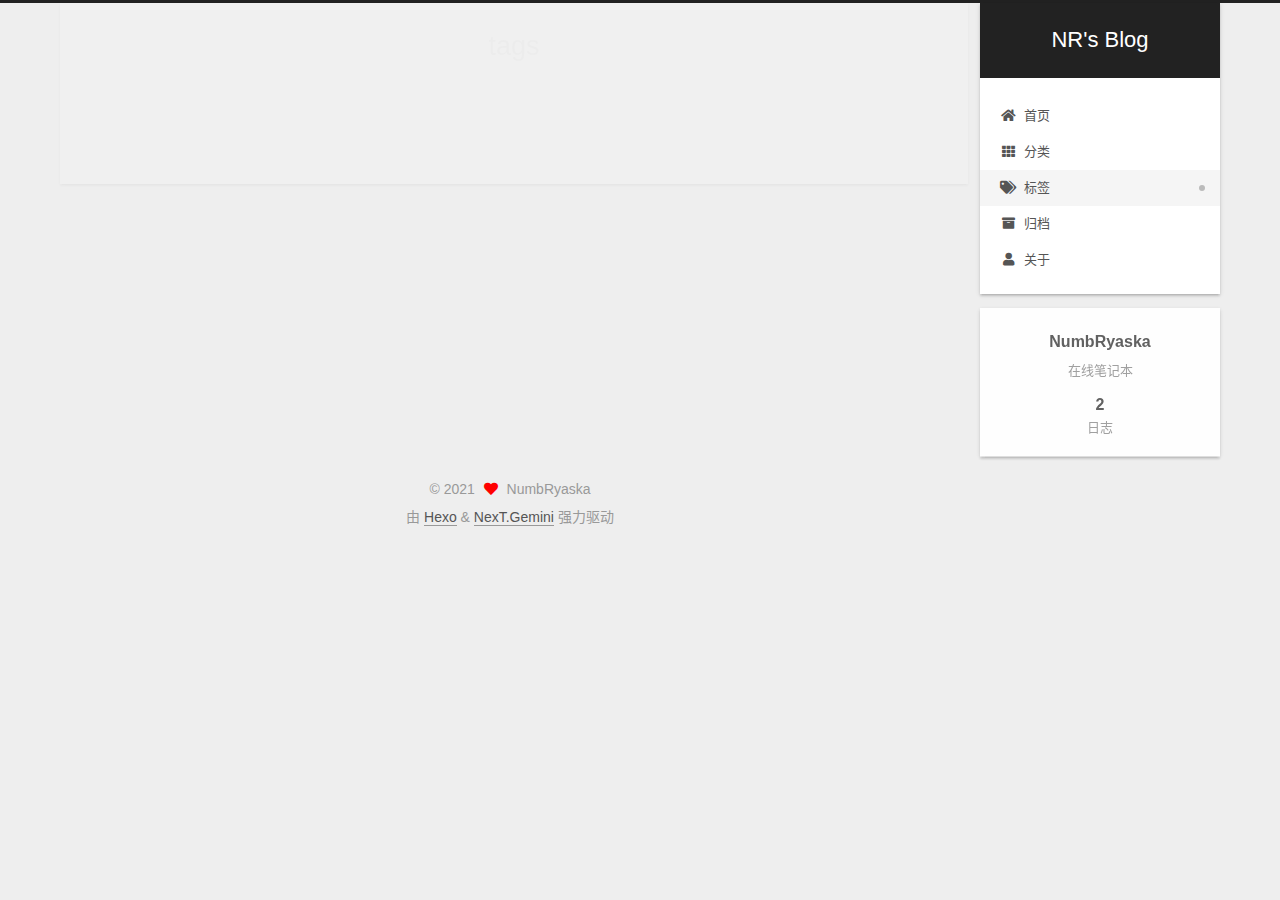
<file: tags/index.html>
<!DOCTYPE html>
<html lang="zh-CN">
<head>
  <meta charset="UTF-8">
<meta name="viewport" content="width=device-width, initial-scale=1, maximum-scale=2">
<meta name="theme-color" content="#222">
<meta name="generator" content="Hexo 5.4.0">
  <link rel="apple-touch-icon" sizes="180x180" href="/images/apple-touch-icon-next.png">
  <link rel="icon" type="image/png" sizes="32x32" href="/images/favicon-32x32-next.png">
  <link rel="icon" type="image/png" sizes="16x16" href="/images/favicon-16x16-next.png">
  <link rel="mask-icon" href="/images/logo.svg" color="#222">

<link rel="stylesheet" href="/css/main.css">


<link rel="stylesheet" href="/lib/font-awesome/css/all.min.css">

<script id="hexo-configurations">
    var NexT = window.NexT || {};
    var CONFIG = {"hostname":"example.com","root":"/","scheme":"Gemini","version":"7.8.0","exturl":false,"sidebar":{"position":"right","display":"post","padding":18,"offset":12,"onmobile":false},"copycode":{"enable":false,"show_result":false,"style":null},"back2top":{"enable":true,"sidebar":false,"scrollpercent":false},"bookmark":{"enable":false,"color":"#222","save":"auto"},"fancybox":false,"mediumzoom":false,"lazyload":false,"pangu":false,"comments":{"style":"tabs","active":null,"storage":true,"lazyload":false,"nav":null},"algolia":{"hits":{"per_page":10},"labels":{"input_placeholder":"Search for Posts","hits_empty":"We didn't find any results for the search: ${query}","hits_stats":"${hits} results found in ${time} ms"}},"localsearch":{"enable":false,"trigger":"auto","top_n_per_article":1,"unescape":false,"preload":false},"motion":{"enable":true,"async":false,"transition":{"post_block":"fadeIn","post_header":"slideDownIn","post_body":"slideDownIn","coll_header":"slideLeftIn","sidebar":"slideUpIn"}}};
  </script>

  <meta name="description" content="在线笔记本">
<meta property="og:type" content="website">
<meta property="og:title" content="tags">
<meta property="og:url" content="http://example.com/tags/index.html">
<meta property="og:site_name" content="NR&#39;s Blog">
<meta property="og:description" content="在线笔记本">
<meta property="og:locale" content="zh_CN">
<meta property="article:published_time" content="2021-06-26T02:53:18.000Z">
<meta property="article:modified_time" content="2021-06-26T02:53:18.787Z">
<meta property="article:author" content="NumbRyaska">
<meta name="twitter:card" content="summary">

<link rel="canonical" href="http://example.com/tags/">


<script id="page-configurations">
  // https://hexo.io/docs/variables.html
  CONFIG.page = {
    sidebar: "",
    isHome : false,
    isPost : false,
    lang   : 'zh-CN'
  };
</script>

  <title>tags | NR's Blog
</title>
  






  <noscript>
  <style>
  .use-motion .brand,
  .use-motion .menu-item,
  .sidebar-inner,
  .use-motion .post-block,
  .use-motion .pagination,
  .use-motion .comments,
  .use-motion .post-header,
  .use-motion .post-body,
  .use-motion .collection-header { opacity: initial; }

  .use-motion .site-title,
  .use-motion .site-subtitle {
    opacity: initial;
    top: initial;
  }

  .use-motion .logo-line-before i { left: initial; }
  .use-motion .logo-line-after i { right: initial; }
  </style>
</noscript>

</head>

<body itemscope itemtype="http://schema.org/WebPage">
  <div class="container use-motion">
    <div class="headband"></div>

    <header class="header" itemscope itemtype="http://schema.org/WPHeader">
      <div class="header-inner"><div class="site-brand-container">
  <div class="site-nav-toggle">
    <div class="toggle" aria-label="切换导航栏">
      <span class="toggle-line toggle-line-first"></span>
      <span class="toggle-line toggle-line-middle"></span>
      <span class="toggle-line toggle-line-last"></span>
    </div>
  </div>

  <div class="site-meta">

    <a href="/" class="brand" rel="start">
      <span class="logo-line-before"><i></i></span>
      <h1 class="site-title">NR's Blog</h1>
      <span class="logo-line-after"><i></i></span>
    </a>
  </div>

  <div class="site-nav-right">
    <div class="toggle popup-trigger">
    </div>
  </div>
</div>




<nav class="site-nav">
  <ul id="menu" class="main-menu menu">
        <li class="menu-item menu-item-home">

    <a href="/" rel="section"><i class="fa fa-home fa-fw"></i>首页</a>

  </li>
        <li class="menu-item menu-item-categories">

    <a href="/categories/" rel="section"><i class="fa fa-th fa-fw"></i>分类</a>

  </li>
        <li class="menu-item menu-item-tags">

    <a href="/tags/" rel="section"><i class="fa fa-tags fa-fw"></i>标签</a>

  </li>
        <li class="menu-item menu-item-archives">

    <a href="/archives/" rel="section"><i class="fa fa-archive fa-fw"></i>归档</a>

  </li>
        <li class="menu-item menu-item-about">

    <a href="/about/" rel="section"><i class="fa fa-user fa-fw"></i>关于</a>

  </li>
  </ul>
</nav>




</div>
    </header>

    
  <div class="back-to-top">
    <i class="fa fa-arrow-up"></i>
    <span>0%</span>
  </div>


    <main class="main">
      <div class="main-inner">
        <div class="content-wrap">
          
  
  

          <div class="content page posts-expand">
            

    
    
    
    <div class="post-block" lang="zh-CN">
      <header class="post-header">

<h1 class="post-title" itemprop="name headline">tags
</h1>

<div class="post-meta">
  

</div>

</header>

      
      
      
      <div class="post-body">
          
      </div>
      
      
      
    </div>
    

    
    
    


          </div>
          

<script>
  window.addEventListener('tabs:register', () => {
    let { activeClass } = CONFIG.comments;
    if (CONFIG.comments.storage) {
      activeClass = localStorage.getItem('comments_active') || activeClass;
    }
    if (activeClass) {
      let activeTab = document.querySelector(`a[href="#comment-${activeClass}"]`);
      if (activeTab) {
        activeTab.click();
      }
    }
  });
  if (CONFIG.comments.storage) {
    window.addEventListener('tabs:click', event => {
      if (!event.target.matches('.tabs-comment .tab-content .tab-pane')) return;
      let commentClass = event.target.classList[1];
      localStorage.setItem('comments_active', commentClass);
    });
  }
</script>

        </div>
          
  
  <div class="toggle sidebar-toggle">
    <span class="toggle-line toggle-line-first"></span>
    <span class="toggle-line toggle-line-middle"></span>
    <span class="toggle-line toggle-line-last"></span>
  </div>

  <aside class="sidebar">
    <div class="sidebar-inner">

      <ul class="sidebar-nav motion-element">
        <li class="sidebar-nav-toc">
          文章目录
        </li>
        <li class="sidebar-nav-overview">
          站点概览
        </li>
      </ul>

      <!--noindex-->
      <div class="post-toc-wrap sidebar-panel">
      </div>
      <!--/noindex-->

      <div class="site-overview-wrap sidebar-panel">
        <div class="site-author motion-element" itemprop="author" itemscope itemtype="http://schema.org/Person">
  <p class="site-author-name" itemprop="name">NumbRyaska</p>
  <div class="site-description" itemprop="description">在线笔记本</div>
</div>
<div class="site-state-wrap motion-element">
  <nav class="site-state">
      <div class="site-state-item site-state-posts">
          <a href="/archives/">
        
          <span class="site-state-item-count">2</span>
          <span class="site-state-item-name">日志</span>
        </a>
      </div>
  </nav>
</div>



      </div>

    </div>
  </aside>
  <div id="sidebar-dimmer"></div>


      </div>
    </main>

    <footer class="footer">
      <div class="footer-inner">
        

        

<div class="copyright">
  
  &copy; 
  <span itemprop="copyrightYear">2021</span>
  <span class="with-love">
    <i class="fa fa-heart"></i>
  </span>
  <span class="author" itemprop="copyrightHolder">NumbRyaska</span>
</div>
  <div class="powered-by">由 <a href="https://hexo.io/" class="theme-link" rel="noopener" target="_blank">Hexo</a> & <a href="https://theme-next.org/" class="theme-link" rel="noopener" target="_blank">NexT.Gemini</a> 强力驱动
  </div>

        








      </div>
    </footer>
  </div>

  
  <script src="/lib/anime.min.js"></script>
  <script src="/lib/velocity/velocity.min.js"></script>
  <script src="/lib/velocity/velocity.ui.min.js"></script>

<script src="/js/utils.js"></script>

<script src="/js/motion.js"></script>


<script src="/js/schemes/pisces.js"></script>


<script src="/js/next-boot.js"></script>




  















  

  

</body>
</html>
</file>
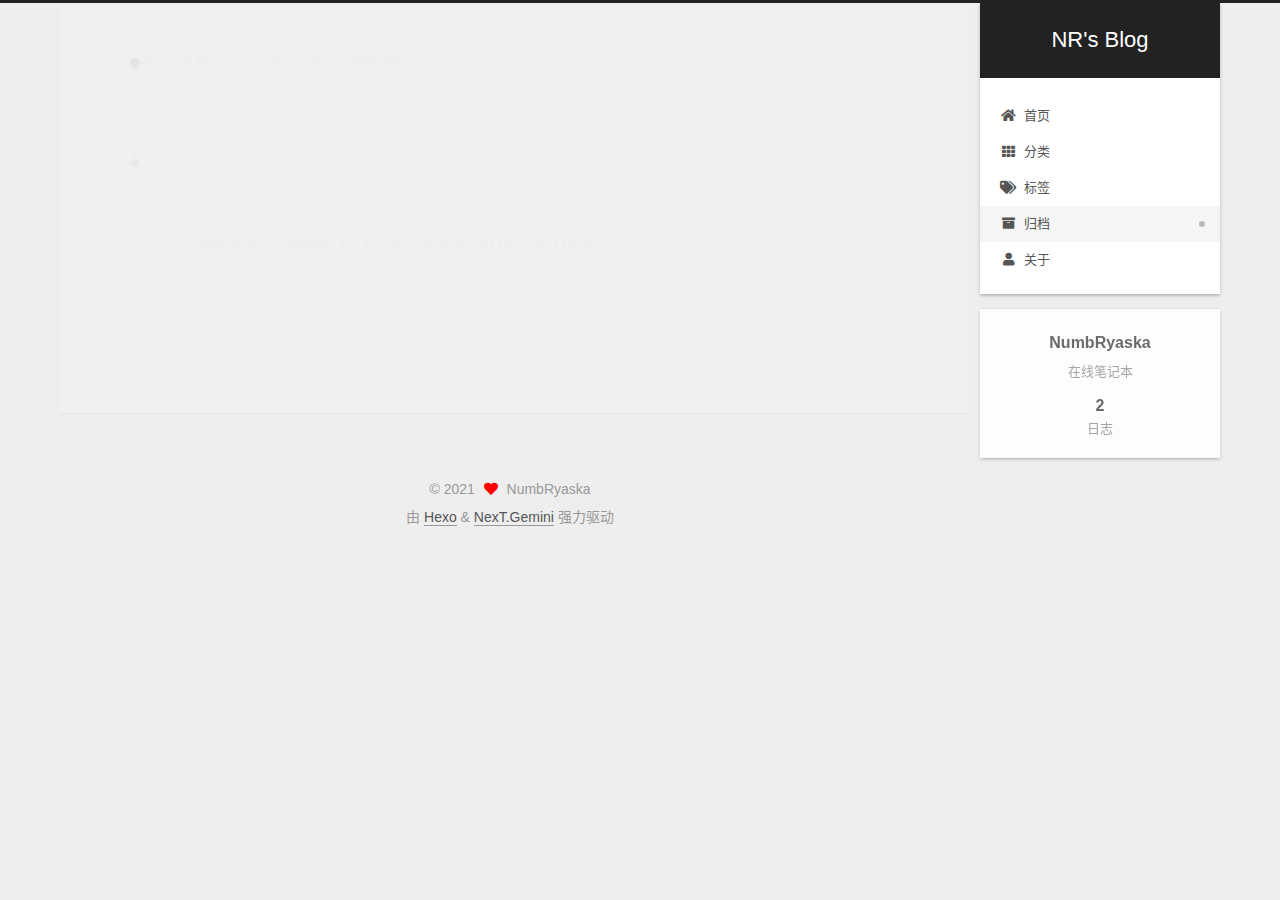
<file: archives/2021/index.html>
<!DOCTYPE html>
<html lang="zh-CN">
<head>
  <meta charset="UTF-8">
<meta name="viewport" content="width=device-width, initial-scale=1, maximum-scale=2">
<meta name="theme-color" content="#222">
<meta name="generator" content="Hexo 5.4.0">
  <link rel="apple-touch-icon" sizes="180x180" href="/images/apple-touch-icon-next.png">
  <link rel="icon" type="image/png" sizes="32x32" href="/images/favicon-32x32-next.png">
  <link rel="icon" type="image/png" sizes="16x16" href="/images/favicon-16x16-next.png">
  <link rel="mask-icon" href="/images/logo.svg" color="#222">

<link rel="stylesheet" href="/css/main.css">


<link rel="stylesheet" href="/lib/font-awesome/css/all.min.css">

<script id="hexo-configurations">
    var NexT = window.NexT || {};
    var CONFIG = {"hostname":"example.com","root":"/","scheme":"Gemini","version":"7.8.0","exturl":false,"sidebar":{"position":"right","display":"post","padding":18,"offset":12,"onmobile":false},"copycode":{"enable":false,"show_result":false,"style":null},"back2top":{"enable":true,"sidebar":false,"scrollpercent":false},"bookmark":{"enable":false,"color":"#222","save":"auto"},"fancybox":false,"mediumzoom":false,"lazyload":false,"pangu":false,"comments":{"style":"tabs","active":null,"storage":true,"lazyload":false,"nav":null},"algolia":{"hits":{"per_page":10},"labels":{"input_placeholder":"Search for Posts","hits_empty":"We didn't find any results for the search: ${query}","hits_stats":"${hits} results found in ${time} ms"}},"localsearch":{"enable":false,"trigger":"auto","top_n_per_article":1,"unescape":false,"preload":false},"motion":{"enable":true,"async":false,"transition":{"post_block":"fadeIn","post_header":"slideDownIn","post_body":"slideDownIn","coll_header":"slideLeftIn","sidebar":"slideUpIn"}}};
  </script>

  <meta name="description" content="在线笔记本">
<meta property="og:type" content="website">
<meta property="og:title" content="NR&#39;s Blog">
<meta property="og:url" content="http://example.com/archives/2021/index.html">
<meta property="og:site_name" content="NR&#39;s Blog">
<meta property="og:description" content="在线笔记本">
<meta property="og:locale" content="zh_CN">
<meta property="article:author" content="NumbRyaska">
<meta name="twitter:card" content="summary">

<link rel="canonical" href="http://example.com/archives/2021/">


<script id="page-configurations">
  // https://hexo.io/docs/variables.html
  CONFIG.page = {
    sidebar: "",
    isHome : false,
    isPost : false,
    lang   : 'zh-CN'
  };
</script>

  <title>归档 | NR's Blog</title>
  






  <noscript>
  <style>
  .use-motion .brand,
  .use-motion .menu-item,
  .sidebar-inner,
  .use-motion .post-block,
  .use-motion .pagination,
  .use-motion .comments,
  .use-motion .post-header,
  .use-motion .post-body,
  .use-motion .collection-header { opacity: initial; }

  .use-motion .site-title,
  .use-motion .site-subtitle {
    opacity: initial;
    top: initial;
  }

  .use-motion .logo-line-before i { left: initial; }
  .use-motion .logo-line-after i { right: initial; }
  </style>
</noscript>

</head>

<body itemscope itemtype="http://schema.org/WebPage">
  <div class="container use-motion">
    <div class="headband"></div>

    <header class="header" itemscope itemtype="http://schema.org/WPHeader">
      <div class="header-inner"><div class="site-brand-container">
  <div class="site-nav-toggle">
    <div class="toggle" aria-label="切换导航栏">
      <span class="toggle-line toggle-line-first"></span>
      <span class="toggle-line toggle-line-middle"></span>
      <span class="toggle-line toggle-line-last"></span>
    </div>
  </div>

  <div class="site-meta">

    <a href="/" class="brand" rel="start">
      <span class="logo-line-before"><i></i></span>
      <h1 class="site-title">NR's Blog</h1>
      <span class="logo-line-after"><i></i></span>
    </a>
  </div>

  <div class="site-nav-right">
    <div class="toggle popup-trigger">
    </div>
  </div>
</div>




<nav class="site-nav">
  <ul id="menu" class="main-menu menu">
        <li class="menu-item menu-item-home">

    <a href="/" rel="section"><i class="fa fa-home fa-fw"></i>首页</a>

  </li>
        <li class="menu-item menu-item-categories">

    <a href="/categories/" rel="section"><i class="fa fa-th fa-fw"></i>分类</a>

  </li>
        <li class="menu-item menu-item-tags">

    <a href="/tags/" rel="section"><i class="fa fa-tags fa-fw"></i>标签</a>

  </li>
        <li class="menu-item menu-item-archives">

    <a href="/archives/" rel="section"><i class="fa fa-archive fa-fw"></i>归档</a>

  </li>
        <li class="menu-item menu-item-about">

    <a href="/about/" rel="section"><i class="fa fa-user fa-fw"></i>关于</a>

  </li>
  </ul>
</nav>




</div>
    </header>

    
  <div class="back-to-top">
    <i class="fa fa-arrow-up"></i>
    <span>0%</span>
  </div>


    <main class="main">
      <div class="main-inner">
        <div class="content-wrap">
          

          <div class="content archive">
            

  
  
  
  <div class="post-block">
    <div class="posts-collapse">
      <div class="collection-title">
        <span class="collection-header">嗯..! 目前共计 2 篇日志。 继续努力。</span>
      </div>

      
    <div class="collection-year">
      <span class="collection-header">2021</span>
    </div>

  <article itemscope itemtype="http://schema.org/Article">
    <header class="post-header">

      <div class="post-meta">
        <time itemprop="dateCreated"
              datetime="2021-08-14T16:13:28+08:00"
              content="2021-08-14">
          08-14
        </time>
      </div>

      <div class="post-title">
          <a class="post-title-link" href="/2021/08/14/%E4%BD%BF%E7%94%A8VUE%20CLI%E6%90%AD%E5%BB%BAELECTRON+VUE+ELEMENTPLUS%E7%8E%AF%E5%A2%83/" itemprop="url">
            <span itemprop="name">使用VUE CLI搭建ELECTRON+VUE+ELEMENTPLUS环境</span>
          </a>
      </div>

    </header>
  </article>

  <article itemscope itemtype="http://schema.org/Article">
    <header class="post-header">

      <div class="post-meta">
        <time itemprop="dateCreated"
              datetime="2021-06-25T16:39:08+08:00"
              content="2021-06-25">
          06-25
        </time>
      </div>

      <div class="post-title">
          <a class="post-title-link" href="/2021/06/25/hello-world/" itemprop="url">
            <span itemprop="name">Hello World</span>
          </a>
      </div>

    </header>
  </article>


    </div>
  </div>
  
  
  

  



          </div>
          

<script>
  window.addEventListener('tabs:register', () => {
    let { activeClass } = CONFIG.comments;
    if (CONFIG.comments.storage) {
      activeClass = localStorage.getItem('comments_active') || activeClass;
    }
    if (activeClass) {
      let activeTab = document.querySelector(`a[href="#comment-${activeClass}"]`);
      if (activeTab) {
        activeTab.click();
      }
    }
  });
  if (CONFIG.comments.storage) {
    window.addEventListener('tabs:click', event => {
      if (!event.target.matches('.tabs-comment .tab-content .tab-pane')) return;
      let commentClass = event.target.classList[1];
      localStorage.setItem('comments_active', commentClass);
    });
  }
</script>

        </div>
          
  
  <div class="toggle sidebar-toggle">
    <span class="toggle-line toggle-line-first"></span>
    <span class="toggle-line toggle-line-middle"></span>
    <span class="toggle-line toggle-line-last"></span>
  </div>

  <aside class="sidebar">
    <div class="sidebar-inner">

      <ul class="sidebar-nav motion-element">
        <li class="sidebar-nav-toc">
          文章目录
        </li>
        <li class="sidebar-nav-overview">
          站点概览
        </li>
      </ul>

      <!--noindex-->
      <div class="post-toc-wrap sidebar-panel">
      </div>
      <!--/noindex-->

      <div class="site-overview-wrap sidebar-panel">
        <div class="site-author motion-element" itemprop="author" itemscope itemtype="http://schema.org/Person">
  <p class="site-author-name" itemprop="name">NumbRyaska</p>
  <div class="site-description" itemprop="description">在线笔记本</div>
</div>
<div class="site-state-wrap motion-element">
  <nav class="site-state">
      <div class="site-state-item site-state-posts">
          <a href="/archives/">
        
          <span class="site-state-item-count">2</span>
          <span class="site-state-item-name">日志</span>
        </a>
      </div>
  </nav>
</div>



      </div>

    </div>
  </aside>
  <div id="sidebar-dimmer"></div>


      </div>
    </main>

    <footer class="footer">
      <div class="footer-inner">
        

        

<div class="copyright">
  
  &copy; 
  <span itemprop="copyrightYear">2021</span>
  <span class="with-love">
    <i class="fa fa-heart"></i>
  </span>
  <span class="author" itemprop="copyrightHolder">NumbRyaska</span>
</div>
  <div class="powered-by">由 <a href="https://hexo.io/" class="theme-link" rel="noopener" target="_blank">Hexo</a> & <a href="https://theme-next.org/" class="theme-link" rel="noopener" target="_blank">NexT.Gemini</a> 强力驱动
  </div>

        








      </div>
    </footer>
  </div>

  
  <script src="/lib/anime.min.js"></script>
  <script src="/lib/velocity/velocity.min.js"></script>
  <script src="/lib/velocity/velocity.ui.min.js"></script>

<script src="/js/utils.js"></script>

<script src="/js/motion.js"></script>


<script src="/js/schemes/pisces.js"></script>


<script src="/js/next-boot.js"></script>




  















  

  

</body>
</html>
</file>
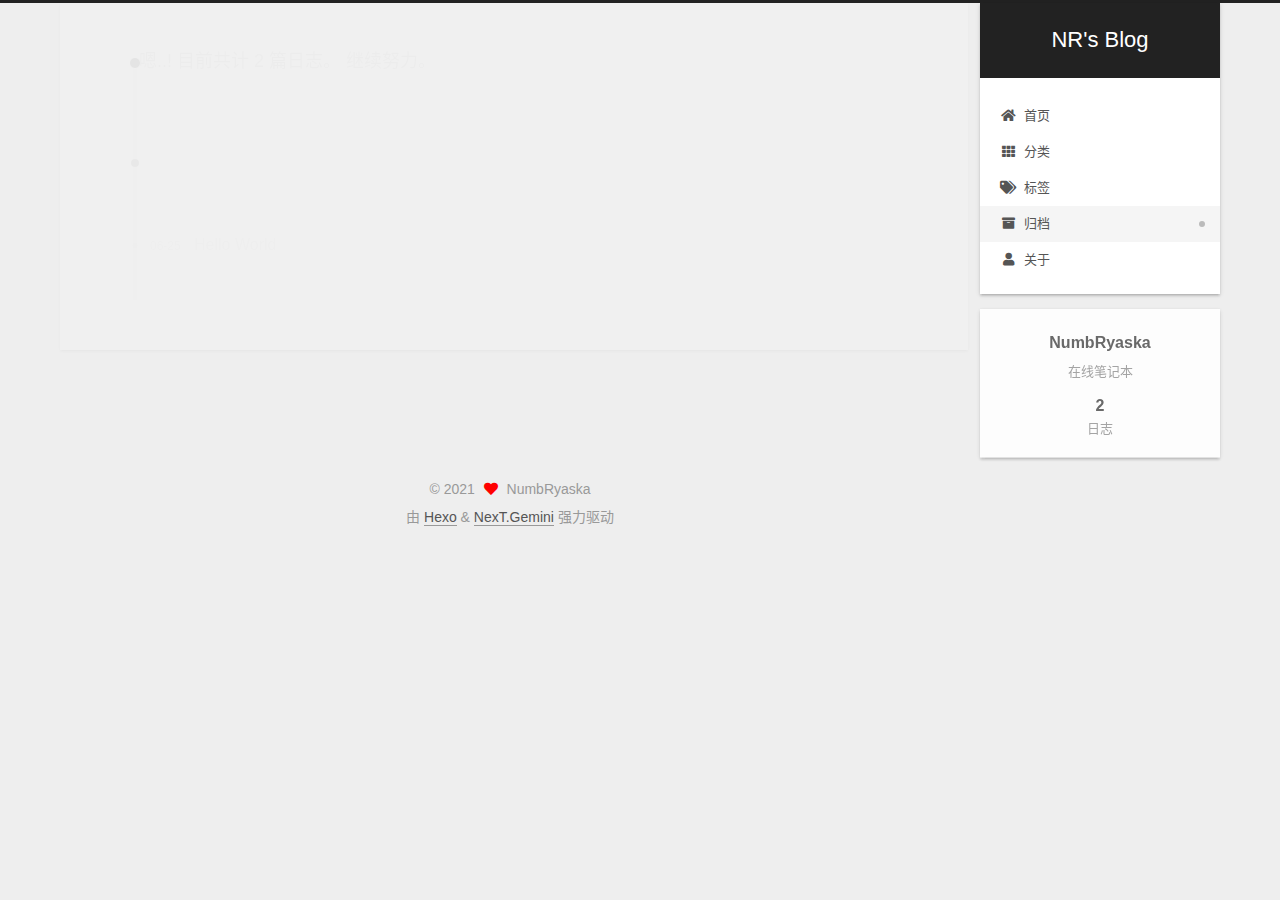
<file: archives/2021/06/index.html>
<!DOCTYPE html>
<html lang="zh-CN">
<head>
  <meta charset="UTF-8">
<meta name="viewport" content="width=device-width, initial-scale=1, maximum-scale=2">
<meta name="theme-color" content="#222">
<meta name="generator" content="Hexo 5.4.0">
  <link rel="apple-touch-icon" sizes="180x180" href="/images/apple-touch-icon-next.png">
  <link rel="icon" type="image/png" sizes="32x32" href="/images/favicon-32x32-next.png">
  <link rel="icon" type="image/png" sizes="16x16" href="/images/favicon-16x16-next.png">
  <link rel="mask-icon" href="/images/logo.svg" color="#222">

<link rel="stylesheet" href="/css/main.css">


<link rel="stylesheet" href="/lib/font-awesome/css/all.min.css">

<script id="hexo-configurations">
    var NexT = window.NexT || {};
    var CONFIG = {"hostname":"example.com","root":"/","scheme":"Gemini","version":"7.8.0","exturl":false,"sidebar":{"position":"right","display":"post","padding":18,"offset":12,"onmobile":false},"copycode":{"enable":false,"show_result":false,"style":null},"back2top":{"enable":true,"sidebar":false,"scrollpercent":false},"bookmark":{"enable":false,"color":"#222","save":"auto"},"fancybox":false,"mediumzoom":false,"lazyload":false,"pangu":false,"comments":{"style":"tabs","active":null,"storage":true,"lazyload":false,"nav":null},"algolia":{"hits":{"per_page":10},"labels":{"input_placeholder":"Search for Posts","hits_empty":"We didn't find any results for the search: ${query}","hits_stats":"${hits} results found in ${time} ms"}},"localsearch":{"enable":false,"trigger":"auto","top_n_per_article":1,"unescape":false,"preload":false},"motion":{"enable":true,"async":false,"transition":{"post_block":"fadeIn","post_header":"slideDownIn","post_body":"slideDownIn","coll_header":"slideLeftIn","sidebar":"slideUpIn"}}};
  </script>

  <meta name="description" content="在线笔记本">
<meta property="og:type" content="website">
<meta property="og:title" content="NR&#39;s Blog">
<meta property="og:url" content="http://example.com/archives/2021/06/index.html">
<meta property="og:site_name" content="NR&#39;s Blog">
<meta property="og:description" content="在线笔记本">
<meta property="og:locale" content="zh_CN">
<meta property="article:author" content="NumbRyaska">
<meta name="twitter:card" content="summary">

<link rel="canonical" href="http://example.com/archives/2021/06/">


<script id="page-configurations">
  // https://hexo.io/docs/variables.html
  CONFIG.page = {
    sidebar: "",
    isHome : false,
    isPost : false,
    lang   : 'zh-CN'
  };
</script>

  <title>归档 | NR's Blog</title>
  






  <noscript>
  <style>
  .use-motion .brand,
  .use-motion .menu-item,
  .sidebar-inner,
  .use-motion .post-block,
  .use-motion .pagination,
  .use-motion .comments,
  .use-motion .post-header,
  .use-motion .post-body,
  .use-motion .collection-header { opacity: initial; }

  .use-motion .site-title,
  .use-motion .site-subtitle {
    opacity: initial;
    top: initial;
  }

  .use-motion .logo-line-before i { left: initial; }
  .use-motion .logo-line-after i { right: initial; }
  </style>
</noscript>

</head>

<body itemscope itemtype="http://schema.org/WebPage">
  <div class="container use-motion">
    <div class="headband"></div>

    <header class="header" itemscope itemtype="http://schema.org/WPHeader">
      <div class="header-inner"><div class="site-brand-container">
  <div class="site-nav-toggle">
    <div class="toggle" aria-label="切换导航栏">
      <span class="toggle-line toggle-line-first"></span>
      <span class="toggle-line toggle-line-middle"></span>
      <span class="toggle-line toggle-line-last"></span>
    </div>
  </div>

  <div class="site-meta">

    <a href="/" class="brand" rel="start">
      <span class="logo-line-before"><i></i></span>
      <h1 class="site-title">NR's Blog</h1>
      <span class="logo-line-after"><i></i></span>
    </a>
  </div>

  <div class="site-nav-right">
    <div class="toggle popup-trigger">
    </div>
  </div>
</div>




<nav class="site-nav">
  <ul id="menu" class="main-menu menu">
        <li class="menu-item menu-item-home">

    <a href="/" rel="section"><i class="fa fa-home fa-fw"></i>首页</a>

  </li>
        <li class="menu-item menu-item-categories">

    <a href="/categories/" rel="section"><i class="fa fa-th fa-fw"></i>分类</a>

  </li>
        <li class="menu-item menu-item-tags">

    <a href="/tags/" rel="section"><i class="fa fa-tags fa-fw"></i>标签</a>

  </li>
        <li class="menu-item menu-item-archives">

    <a href="/archives/" rel="section"><i class="fa fa-archive fa-fw"></i>归档</a>

  </li>
        <li class="menu-item menu-item-about">

    <a href="/about/" rel="section"><i class="fa fa-user fa-fw"></i>关于</a>

  </li>
  </ul>
</nav>




</div>
    </header>

    
  <div class="back-to-top">
    <i class="fa fa-arrow-up"></i>
    <span>0%</span>
  </div>


    <main class="main">
      <div class="main-inner">
        <div class="content-wrap">
          

          <div class="content archive">
            

  
  
  
  <div class="post-block">
    <div class="posts-collapse">
      <div class="collection-title">
        <span class="collection-header">嗯..! 目前共计 2 篇日志。 继续努力。</span>
      </div>

      
    <div class="collection-year">
      <span class="collection-header">2021</span>
    </div>

  <article itemscope itemtype="http://schema.org/Article">
    <header class="post-header">

      <div class="post-meta">
        <time itemprop="dateCreated"
              datetime="2021-06-25T16:39:08+08:00"
              content="2021-06-25">
          06-25
        </time>
      </div>

      <div class="post-title">
          <a class="post-title-link" href="/2021/06/25/hello-world/" itemprop="url">
            <span itemprop="name">Hello World</span>
          </a>
      </div>

    </header>
  </article>


    </div>
  </div>
  
  
  

  



          </div>
          

<script>
  window.addEventListener('tabs:register', () => {
    let { activeClass } = CONFIG.comments;
    if (CONFIG.comments.storage) {
      activeClass = localStorage.getItem('comments_active') || activeClass;
    }
    if (activeClass) {
      let activeTab = document.querySelector(`a[href="#comment-${activeClass}"]`);
      if (activeTab) {
        activeTab.click();
      }
    }
  });
  if (CONFIG.comments.storage) {
    window.addEventListener('tabs:click', event => {
      if (!event.target.matches('.tabs-comment .tab-content .tab-pane')) return;
      let commentClass = event.target.classList[1];
      localStorage.setItem('comments_active', commentClass);
    });
  }
</script>

        </div>
          
  
  <div class="toggle sidebar-toggle">
    <span class="toggle-line toggle-line-first"></span>
    <span class="toggle-line toggle-line-middle"></span>
    <span class="toggle-line toggle-line-last"></span>
  </div>

  <aside class="sidebar">
    <div class="sidebar-inner">

      <ul class="sidebar-nav motion-element">
        <li class="sidebar-nav-toc">
          文章目录
        </li>
        <li class="sidebar-nav-overview">
          站点概览
        </li>
      </ul>

      <!--noindex-->
      <div class="post-toc-wrap sidebar-panel">
      </div>
      <!--/noindex-->

      <div class="site-overview-wrap sidebar-panel">
        <div class="site-author motion-element" itemprop="author" itemscope itemtype="http://schema.org/Person">
  <p class="site-author-name" itemprop="name">NumbRyaska</p>
  <div class="site-description" itemprop="description">在线笔记本</div>
</div>
<div class="site-state-wrap motion-element">
  <nav class="site-state">
      <div class="site-state-item site-state-posts">
          <a href="/archives/">
        
          <span class="site-state-item-count">2</span>
          <span class="site-state-item-name">日志</span>
        </a>
      </div>
  </nav>
</div>



      </div>

    </div>
  </aside>
  <div id="sidebar-dimmer"></div>


      </div>
    </main>

    <footer class="footer">
      <div class="footer-inner">
        

        

<div class="copyright">
  
  &copy; 
  <span itemprop="copyrightYear">2021</span>
  <span class="with-love">
    <i class="fa fa-heart"></i>
  </span>
  <span class="author" itemprop="copyrightHolder">NumbRyaska</span>
</div>
  <div class="powered-by">由 <a href="https://hexo.io/" class="theme-link" rel="noopener" target="_blank">Hexo</a> & <a href="https://theme-next.org/" class="theme-link" rel="noopener" target="_blank">NexT.Gemini</a> 强力驱动
  </div>

        








      </div>
    </footer>
  </div>

  
  <script src="/lib/anime.min.js"></script>
  <script src="/lib/velocity/velocity.min.js"></script>
  <script src="/lib/velocity/velocity.ui.min.js"></script>

<script src="/js/utils.js"></script>

<script src="/js/motion.js"></script>


<script src="/js/schemes/pisces.js"></script>


<script src="/js/next-boot.js"></script>




  















  

  

</body>
</html>
</file>
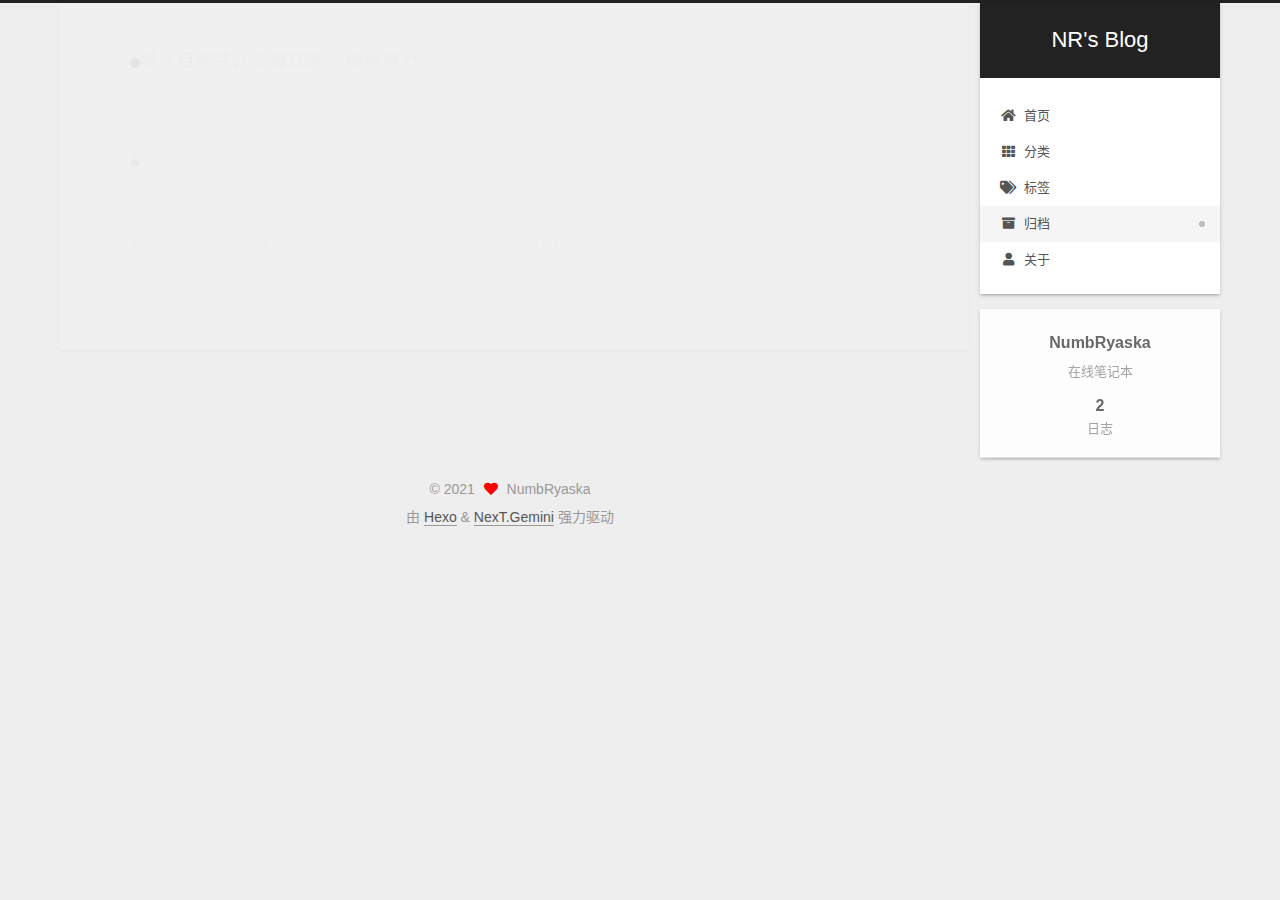
<file: archives/2021/08/index.html>
<!DOCTYPE html>
<html lang="zh-CN">
<head>
  <meta charset="UTF-8">
<meta name="viewport" content="width=device-width, initial-scale=1, maximum-scale=2">
<meta name="theme-color" content="#222">
<meta name="generator" content="Hexo 5.4.0">
  <link rel="apple-touch-icon" sizes="180x180" href="/images/apple-touch-icon-next.png">
  <link rel="icon" type="image/png" sizes="32x32" href="/images/favicon-32x32-next.png">
  <link rel="icon" type="image/png" sizes="16x16" href="/images/favicon-16x16-next.png">
  <link rel="mask-icon" href="/images/logo.svg" color="#222">

<link rel="stylesheet" href="/css/main.css">


<link rel="stylesheet" href="/lib/font-awesome/css/all.min.css">

<script id="hexo-configurations">
    var NexT = window.NexT || {};
    var CONFIG = {"hostname":"example.com","root":"/","scheme":"Gemini","version":"7.8.0","exturl":false,"sidebar":{"position":"right","display":"post","padding":18,"offset":12,"onmobile":false},"copycode":{"enable":false,"show_result":false,"style":null},"back2top":{"enable":true,"sidebar":false,"scrollpercent":false},"bookmark":{"enable":false,"color":"#222","save":"auto"},"fancybox":false,"mediumzoom":false,"lazyload":false,"pangu":false,"comments":{"style":"tabs","active":null,"storage":true,"lazyload":false,"nav":null},"algolia":{"hits":{"per_page":10},"labels":{"input_placeholder":"Search for Posts","hits_empty":"We didn't find any results for the search: ${query}","hits_stats":"${hits} results found in ${time} ms"}},"localsearch":{"enable":false,"trigger":"auto","top_n_per_article":1,"unescape":false,"preload":false},"motion":{"enable":true,"async":false,"transition":{"post_block":"fadeIn","post_header":"slideDownIn","post_body":"slideDownIn","coll_header":"slideLeftIn","sidebar":"slideUpIn"}}};
  </script>

  <meta name="description" content="在线笔记本">
<meta property="og:type" content="website">
<meta property="og:title" content="NR&#39;s Blog">
<meta property="og:url" content="http://example.com/archives/2021/08/index.html">
<meta property="og:site_name" content="NR&#39;s Blog">
<meta property="og:description" content="在线笔记本">
<meta property="og:locale" content="zh_CN">
<meta property="article:author" content="NumbRyaska">
<meta name="twitter:card" content="summary">

<link rel="canonical" href="http://example.com/archives/2021/08/">


<script id="page-configurations">
  // https://hexo.io/docs/variables.html
  CONFIG.page = {
    sidebar: "",
    isHome : false,
    isPost : false,
    lang   : 'zh-CN'
  };
</script>

  <title>归档 | NR's Blog</title>
  






  <noscript>
  <style>
  .use-motion .brand,
  .use-motion .menu-item,
  .sidebar-inner,
  .use-motion .post-block,
  .use-motion .pagination,
  .use-motion .comments,
  .use-motion .post-header,
  .use-motion .post-body,
  .use-motion .collection-header { opacity: initial; }

  .use-motion .site-title,
  .use-motion .site-subtitle {
    opacity: initial;
    top: initial;
  }

  .use-motion .logo-line-before i { left: initial; }
  .use-motion .logo-line-after i { right: initial; }
  </style>
</noscript>

</head>

<body itemscope itemtype="http://schema.org/WebPage">
  <div class="container use-motion">
    <div class="headband"></div>

    <header class="header" itemscope itemtype="http://schema.org/WPHeader">
      <div class="header-inner"><div class="site-brand-container">
  <div class="site-nav-toggle">
    <div class="toggle" aria-label="切换导航栏">
      <span class="toggle-line toggle-line-first"></span>
      <span class="toggle-line toggle-line-middle"></span>
      <span class="toggle-line toggle-line-last"></span>
    </div>
  </div>

  <div class="site-meta">

    <a href="/" class="brand" rel="start">
      <span class="logo-line-before"><i></i></span>
      <h1 class="site-title">NR's Blog</h1>
      <span class="logo-line-after"><i></i></span>
    </a>
  </div>

  <div class="site-nav-right">
    <div class="toggle popup-trigger">
    </div>
  </div>
</div>




<nav class="site-nav">
  <ul id="menu" class="main-menu menu">
        <li class="menu-item menu-item-home">

    <a href="/" rel="section"><i class="fa fa-home fa-fw"></i>首页</a>

  </li>
        <li class="menu-item menu-item-categories">

    <a href="/categories/" rel="section"><i class="fa fa-th fa-fw"></i>分类</a>

  </li>
        <li class="menu-item menu-item-tags">

    <a href="/tags/" rel="section"><i class="fa fa-tags fa-fw"></i>标签</a>

  </li>
        <li class="menu-item menu-item-archives">

    <a href="/archives/" rel="section"><i class="fa fa-archive fa-fw"></i>归档</a>

  </li>
        <li class="menu-item menu-item-about">

    <a href="/about/" rel="section"><i class="fa fa-user fa-fw"></i>关于</a>

  </li>
  </ul>
</nav>




</div>
    </header>

    
  <div class="back-to-top">
    <i class="fa fa-arrow-up"></i>
    <span>0%</span>
  </div>


    <main class="main">
      <div class="main-inner">
        <div class="content-wrap">
          

          <div class="content archive">
            

  
  
  
  <div class="post-block">
    <div class="posts-collapse">
      <div class="collection-title">
        <span class="collection-header">嗯..! 目前共计 2 篇日志。 继续努力。</span>
      </div>

      
    <div class="collection-year">
      <span class="collection-header">2021</span>
    </div>

  <article itemscope itemtype="http://schema.org/Article">
    <header class="post-header">

      <div class="post-meta">
        <time itemprop="dateCreated"
              datetime="2021-08-14T16:13:28+08:00"
              content="2021-08-14">
          08-14
        </time>
      </div>

      <div class="post-title">
          <a class="post-title-link" href="/2021/08/14/%E4%BD%BF%E7%94%A8VUE%20CLI%E6%90%AD%E5%BB%BAELECTRON+VUE+ELEMENTPLUS%E7%8E%AF%E5%A2%83/" itemprop="url">
            <span itemprop="name">使用VUE CLI搭建ELECTRON+VUE+ELEMENTPLUS环境</span>
          </a>
      </div>

    </header>
  </article>


    </div>
  </div>
  
  
  

  



          </div>
          

<script>
  window.addEventListener('tabs:register', () => {
    let { activeClass } = CONFIG.comments;
    if (CONFIG.comments.storage) {
      activeClass = localStorage.getItem('comments_active') || activeClass;
    }
    if (activeClass) {
      let activeTab = document.querySelector(`a[href="#comment-${activeClass}"]`);
      if (activeTab) {
        activeTab.click();
      }
    }
  });
  if (CONFIG.comments.storage) {
    window.addEventListener('tabs:click', event => {
      if (!event.target.matches('.tabs-comment .tab-content .tab-pane')) return;
      let commentClass = event.target.classList[1];
      localStorage.setItem('comments_active', commentClass);
    });
  }
</script>

        </div>
          
  
  <div class="toggle sidebar-toggle">
    <span class="toggle-line toggle-line-first"></span>
    <span class="toggle-line toggle-line-middle"></span>
    <span class="toggle-line toggle-line-last"></span>
  </div>

  <aside class="sidebar">
    <div class="sidebar-inner">

      <ul class="sidebar-nav motion-element">
        <li class="sidebar-nav-toc">
          文章目录
        </li>
        <li class="sidebar-nav-overview">
          站点概览
        </li>
      </ul>

      <!--noindex-->
      <div class="post-toc-wrap sidebar-panel">
      </div>
      <!--/noindex-->

      <div class="site-overview-wrap sidebar-panel">
        <div class="site-author motion-element" itemprop="author" itemscope itemtype="http://schema.org/Person">
  <p class="site-author-name" itemprop="name">NumbRyaska</p>
  <div class="site-description" itemprop="description">在线笔记本</div>
</div>
<div class="site-state-wrap motion-element">
  <nav class="site-state">
      <div class="site-state-item site-state-posts">
          <a href="/archives/">
        
          <span class="site-state-item-count">2</span>
          <span class="site-state-item-name">日志</span>
        </a>
      </div>
  </nav>
</div>



      </div>

    </div>
  </aside>
  <div id="sidebar-dimmer"></div>


      </div>
    </main>

    <footer class="footer">
      <div class="footer-inner">
        

        

<div class="copyright">
  
  &copy; 
  <span itemprop="copyrightYear">2021</span>
  <span class="with-love">
    <i class="fa fa-heart"></i>
  </span>
  <span class="author" itemprop="copyrightHolder">NumbRyaska</span>
</div>
  <div class="powered-by">由 <a href="https://hexo.io/" class="theme-link" rel="noopener" target="_blank">Hexo</a> & <a href="https://theme-next.org/" class="theme-link" rel="noopener" target="_blank">NexT.Gemini</a> 强力驱动
  </div>

        








      </div>
    </footer>
  </div>

  
  <script src="/lib/anime.min.js"></script>
  <script src="/lib/velocity/velocity.min.js"></script>
  <script src="/lib/velocity/velocity.ui.min.js"></script>

<script src="/js/utils.js"></script>

<script src="/js/motion.js"></script>


<script src="/js/schemes/pisces.js"></script>


<script src="/js/next-boot.js"></script>




  















  

  

</body>
</html>
</file>
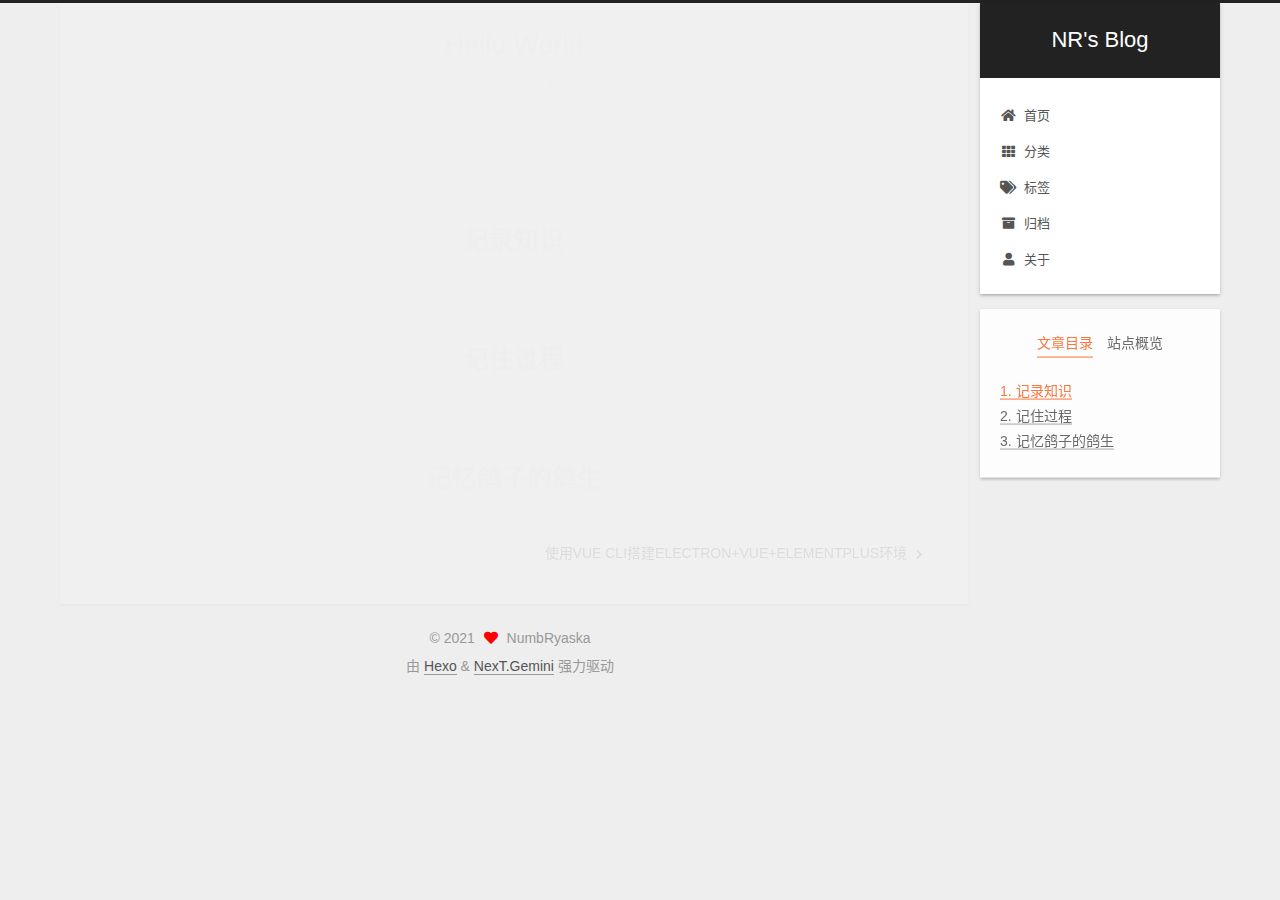
<file: 2021/06/25/hello-world/index.html>
<!DOCTYPE html>
<html lang="zh-CN">
<head>
  <meta charset="UTF-8">
<meta name="viewport" content="width=device-width, initial-scale=1, maximum-scale=2">
<meta name="theme-color" content="#222">
<meta name="generator" content="Hexo 5.4.0">
  <link rel="apple-touch-icon" sizes="180x180" href="/images/apple-touch-icon-next.png">
  <link rel="icon" type="image/png" sizes="32x32" href="/images/favicon-32x32-next.png">
  <link rel="icon" type="image/png" sizes="16x16" href="/images/favicon-16x16-next.png">
  <link rel="mask-icon" href="/images/logo.svg" color="#222">

<link rel="stylesheet" href="/css/main.css">


<link rel="stylesheet" href="/lib/font-awesome/css/all.min.css">

<script id="hexo-configurations">
    var NexT = window.NexT || {};
    var CONFIG = {"hostname":"example.com","root":"/","scheme":"Gemini","version":"7.8.0","exturl":false,"sidebar":{"position":"right","display":"post","padding":18,"offset":12,"onmobile":false},"copycode":{"enable":false,"show_result":false,"style":null},"back2top":{"enable":true,"sidebar":false,"scrollpercent":false},"bookmark":{"enable":false,"color":"#222","save":"auto"},"fancybox":false,"mediumzoom":false,"lazyload":false,"pangu":false,"comments":{"style":"tabs","active":null,"storage":true,"lazyload":false,"nav":null},"algolia":{"hits":{"per_page":10},"labels":{"input_placeholder":"Search for Posts","hits_empty":"We didn't find any results for the search: ${query}","hits_stats":"${hits} results found in ${time} ms"}},"localsearch":{"enable":false,"trigger":"auto","top_n_per_article":1,"unescape":false,"preload":false},"motion":{"enable":true,"async":false,"transition":{"post_block":"fadeIn","post_header":"slideDownIn","post_body":"slideDownIn","coll_header":"slideLeftIn","sidebar":"slideUpIn"}}};
  </script>

  <meta name="description" content="记录知识   记住过程   记忆鸽子的鸽生">
<meta property="og:type" content="article">
<meta property="og:title" content="Hello World">
<meta property="og:url" content="http://example.com/2021/06/25/hello-world/index.html">
<meta property="og:site_name" content="NR&#39;s Blog">
<meta property="og:description" content="记录知识   记住过程   记忆鸽子的鸽生">
<meta property="og:locale" content="zh_CN">
<meta property="article:published_time" content="2021-06-25T08:39:08.719Z">
<meta property="article:modified_time" content="2021-06-26T03:39:07.191Z">
<meta property="article:author" content="NumbRyaska">
<meta name="twitter:card" content="summary">

<link rel="canonical" href="http://example.com/2021/06/25/hello-world/">


<script id="page-configurations">
  // https://hexo.io/docs/variables.html
  CONFIG.page = {
    sidebar: "",
    isHome : false,
    isPost : true,
    lang   : 'zh-CN'
  };
</script>

  <title>Hello World | NR's Blog</title>
  






  <noscript>
  <style>
  .use-motion .brand,
  .use-motion .menu-item,
  .sidebar-inner,
  .use-motion .post-block,
  .use-motion .pagination,
  .use-motion .comments,
  .use-motion .post-header,
  .use-motion .post-body,
  .use-motion .collection-header { opacity: initial; }

  .use-motion .site-title,
  .use-motion .site-subtitle {
    opacity: initial;
    top: initial;
  }

  .use-motion .logo-line-before i { left: initial; }
  .use-motion .logo-line-after i { right: initial; }
  </style>
</noscript>

</head>

<body itemscope itemtype="http://schema.org/WebPage">
  <div class="container use-motion">
    <div class="headband"></div>

    <header class="header" itemscope itemtype="http://schema.org/WPHeader">
      <div class="header-inner"><div class="site-brand-container">
  <div class="site-nav-toggle">
    <div class="toggle" aria-label="切换导航栏">
      <span class="toggle-line toggle-line-first"></span>
      <span class="toggle-line toggle-line-middle"></span>
      <span class="toggle-line toggle-line-last"></span>
    </div>
  </div>

  <div class="site-meta">

    <a href="/" class="brand" rel="start">
      <span class="logo-line-before"><i></i></span>
      <h1 class="site-title">NR's Blog</h1>
      <span class="logo-line-after"><i></i></span>
    </a>
  </div>

  <div class="site-nav-right">
    <div class="toggle popup-trigger">
    </div>
  </div>
</div>




<nav class="site-nav">
  <ul id="menu" class="main-menu menu">
        <li class="menu-item menu-item-home">

    <a href="/" rel="section"><i class="fa fa-home fa-fw"></i>首页</a>

  </li>
        <li class="menu-item menu-item-categories">

    <a href="/categories/" rel="section"><i class="fa fa-th fa-fw"></i>分类</a>

  </li>
        <li class="menu-item menu-item-tags">

    <a href="/tags/" rel="section"><i class="fa fa-tags fa-fw"></i>标签</a>

  </li>
        <li class="menu-item menu-item-archives">

    <a href="/archives/" rel="section"><i class="fa fa-archive fa-fw"></i>归档</a>

  </li>
        <li class="menu-item menu-item-about">

    <a href="/about/" rel="section"><i class="fa fa-user fa-fw"></i>关于</a>

  </li>
  </ul>
</nav>




</div>
    </header>

    
  <div class="back-to-top">
    <i class="fa fa-arrow-up"></i>
    <span>0%</span>
  </div>


    <main class="main">
      <div class="main-inner">
        <div class="content-wrap">
          

          <div class="content post posts-expand">
            

    
  
  
  <article itemscope itemtype="http://schema.org/Article" class="post-block" lang="zh-CN">
    <link itemprop="mainEntityOfPage" href="http://example.com/2021/06/25/hello-world/">

    <span hidden itemprop="author" itemscope itemtype="http://schema.org/Person">
      <meta itemprop="image" content="/images/avatar.gif">
      <meta itemprop="name" content="NumbRyaska">
      <meta itemprop="description" content="在线笔记本">
    </span>

    <span hidden itemprop="publisher" itemscope itemtype="http://schema.org/Organization">
      <meta itemprop="name" content="NR's Blog">
    </span>
      <header class="post-header">
        <h1 class="post-title" itemprop="name headline">
          Hello World
        </h1>

        <div class="post-meta">
            <span class="post-meta-item">
              <span class="post-meta-item-icon">
                <i class="far fa-calendar"></i>
              </span>
              <span class="post-meta-item-text">发表于</span>

              <time title="创建时间：2021-06-25 16:39:08" itemprop="dateCreated datePublished" datetime="2021-06-25T16:39:08+08:00">2021-06-25</time>
            </span>
              <span class="post-meta-item">
                <span class="post-meta-item-icon">
                  <i class="far fa-calendar-check"></i>
                </span>
                <span class="post-meta-item-text">更新于</span>
                <time title="修改时间：2021-06-26 11:39:07" itemprop="dateModified" datetime="2021-06-26T11:39:07+08:00">2021-06-26</time>
              </span>

          

        </div>
      </header>

    
    
    
    <div class="post-body" itemprop="articleBody">

      
        <br>

<h2 id="记录知识"><a href="#记录知识" class="headerlink" title=" 记录知识"></a><center> 记录知识</h2><br>

<h2 id="记住过程"><a href="#记住过程" class="headerlink" title=" 记住过程"></a><center> 记住过程</h2><br>

<h2 id="记忆鸽子的鸽生"><a href="#记忆鸽子的鸽生" class="headerlink" title=" 记忆鸽子的鸽生"></a><center> 记忆鸽子的鸽生</h2>
    </div>

    
    
    

      <footer class="post-footer">

        


        
    <div class="post-nav">
      <div class="post-nav-item"></div>
      <div class="post-nav-item">
    <a href="/2021/08/14/%E4%BD%BF%E7%94%A8VUE%20CLI%E6%90%AD%E5%BB%BAELECTRON+VUE+ELEMENTPLUS%E7%8E%AF%E5%A2%83/" rel="next" title="使用VUE CLI搭建ELECTRON+VUE+ELEMENTPLUS环境">
      使用VUE CLI搭建ELECTRON+VUE+ELEMENTPLUS环境 <i class="fa fa-chevron-right"></i>
    </a></div>
    </div>
      </footer>
    
  </article>
  
  
  



          </div>
          

<script>
  window.addEventListener('tabs:register', () => {
    let { activeClass } = CONFIG.comments;
    if (CONFIG.comments.storage) {
      activeClass = localStorage.getItem('comments_active') || activeClass;
    }
    if (activeClass) {
      let activeTab = document.querySelector(`a[href="#comment-${activeClass}"]`);
      if (activeTab) {
        activeTab.click();
      }
    }
  });
  if (CONFIG.comments.storage) {
    window.addEventListener('tabs:click', event => {
      if (!event.target.matches('.tabs-comment .tab-content .tab-pane')) return;
      let commentClass = event.target.classList[1];
      localStorage.setItem('comments_active', commentClass);
    });
  }
</script>

        </div>
          
  
  <div class="toggle sidebar-toggle">
    <span class="toggle-line toggle-line-first"></span>
    <span class="toggle-line toggle-line-middle"></span>
    <span class="toggle-line toggle-line-last"></span>
  </div>

  <aside class="sidebar">
    <div class="sidebar-inner">

      <ul class="sidebar-nav motion-element">
        <li class="sidebar-nav-toc">
          文章目录
        </li>
        <li class="sidebar-nav-overview">
          站点概览
        </li>
      </ul>

      <!--noindex-->
      <div class="post-toc-wrap sidebar-panel">
          <div class="post-toc motion-element"><ol class="nav"><li class="nav-item nav-level-2"><a class="nav-link" href="#%E8%AE%B0%E5%BD%95%E7%9F%A5%E8%AF%86"><span class="nav-number">1.</span> <span class="nav-text"> 记录知识</span></a></li><li class="nav-item nav-level-2"><a class="nav-link" href="#%E8%AE%B0%E4%BD%8F%E8%BF%87%E7%A8%8B"><span class="nav-number">2.</span> <span class="nav-text"> 记住过程</span></a></li><li class="nav-item nav-level-2"><a class="nav-link" href="#%E8%AE%B0%E5%BF%86%E9%B8%BD%E5%AD%90%E7%9A%84%E9%B8%BD%E7%94%9F"><span class="nav-number">3.</span> <span class="nav-text"> 记忆鸽子的鸽生</span></a></li></ol></div>
      </div>
      <!--/noindex-->

      <div class="site-overview-wrap sidebar-panel">
        <div class="site-author motion-element" itemprop="author" itemscope itemtype="http://schema.org/Person">
  <p class="site-author-name" itemprop="name">NumbRyaska</p>
  <div class="site-description" itemprop="description">在线笔记本</div>
</div>
<div class="site-state-wrap motion-element">
  <nav class="site-state">
      <div class="site-state-item site-state-posts">
          <a href="/archives/">
        
          <span class="site-state-item-count">2</span>
          <span class="site-state-item-name">日志</span>
        </a>
      </div>
  </nav>
</div>



      </div>

    </div>
  </aside>
  <div id="sidebar-dimmer"></div>


      </div>
    </main>

    <footer class="footer">
      <div class="footer-inner">
        

        

<div class="copyright">
  
  &copy; 
  <span itemprop="copyrightYear">2021</span>
  <span class="with-love">
    <i class="fa fa-heart"></i>
  </span>
  <span class="author" itemprop="copyrightHolder">NumbRyaska</span>
</div>
  <div class="powered-by">由 <a href="https://hexo.io/" class="theme-link" rel="noopener" target="_blank">Hexo</a> & <a href="https://theme-next.org/" class="theme-link" rel="noopener" target="_blank">NexT.Gemini</a> 强力驱动
  </div>

        








      </div>
    </footer>
  </div>

  
  <script src="/lib/anime.min.js"></script>
  <script src="/lib/velocity/velocity.min.js"></script>
  <script src="/lib/velocity/velocity.ui.min.js"></script>

<script src="/js/utils.js"></script>

<script src="/js/motion.js"></script>


<script src="/js/schemes/pisces.js"></script>


<script src="/js/next-boot.js"></script>




  















  

  

</body>
</html>
</file>
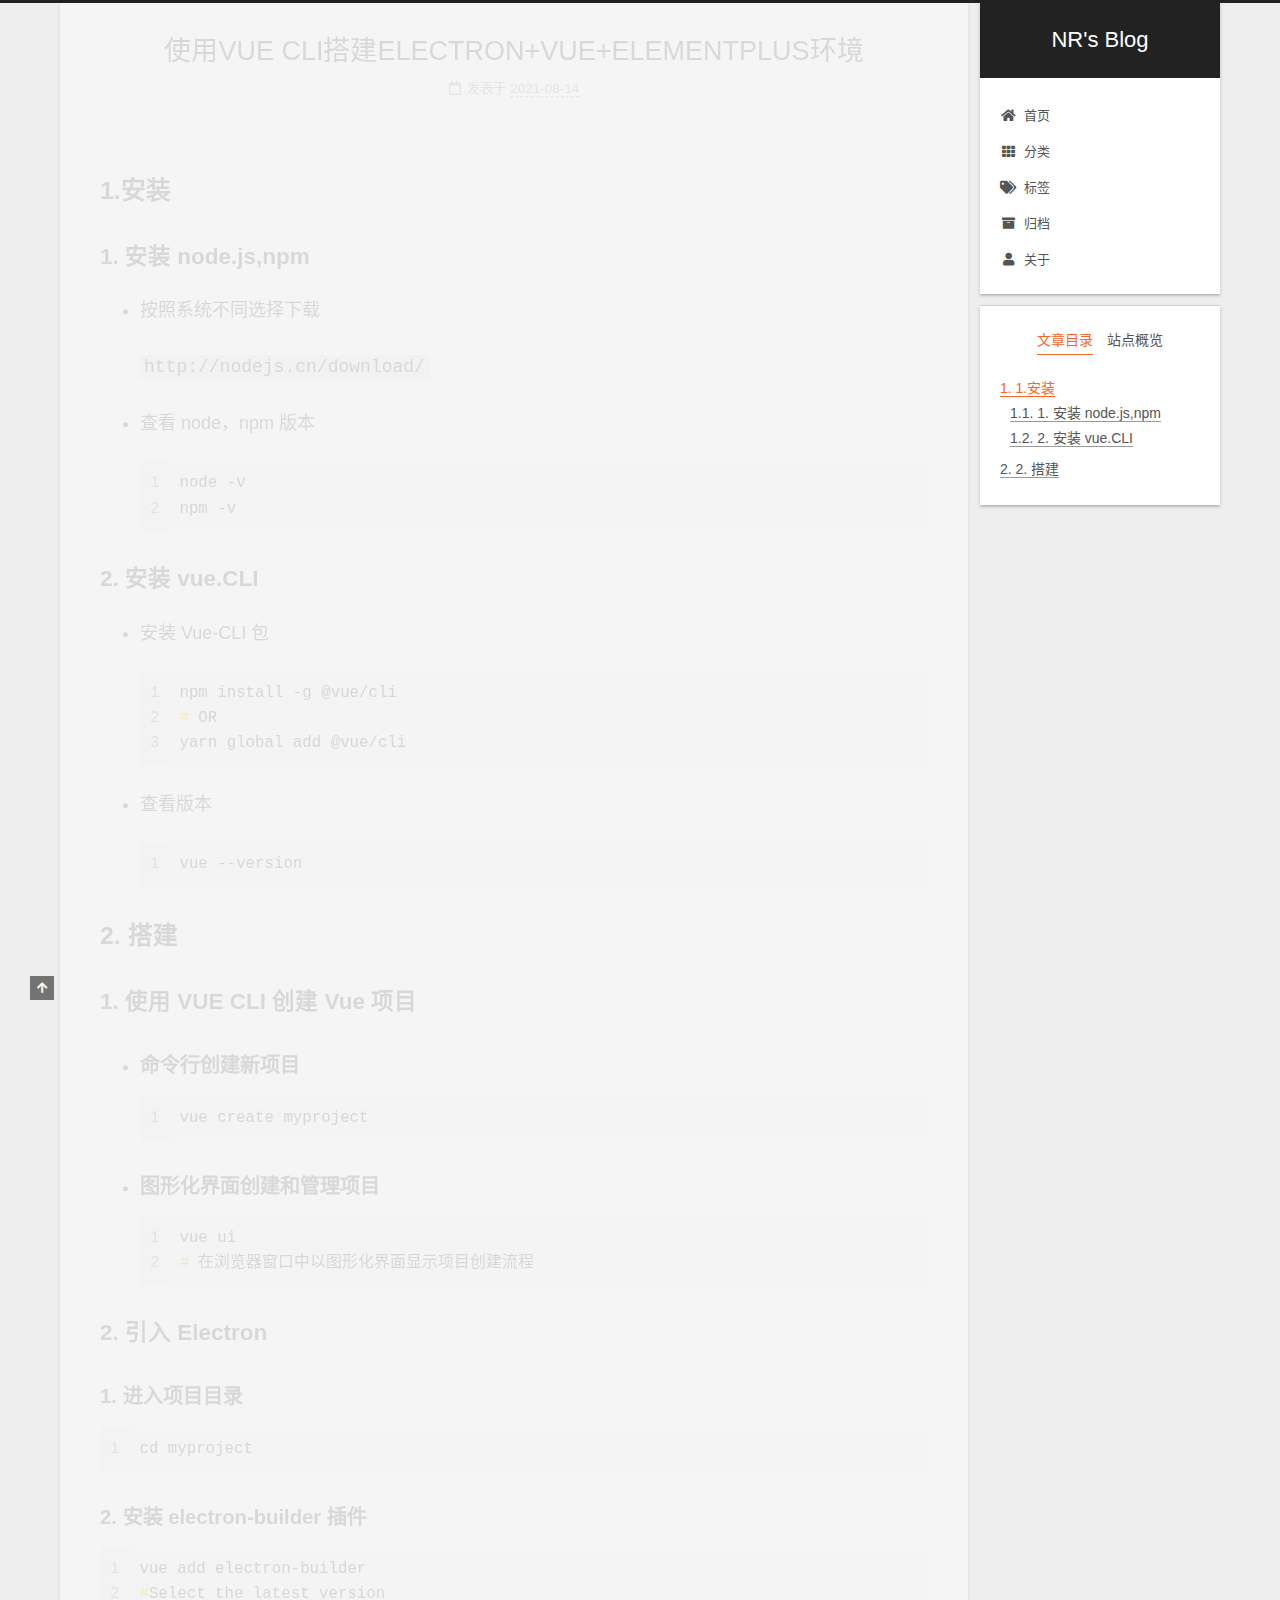
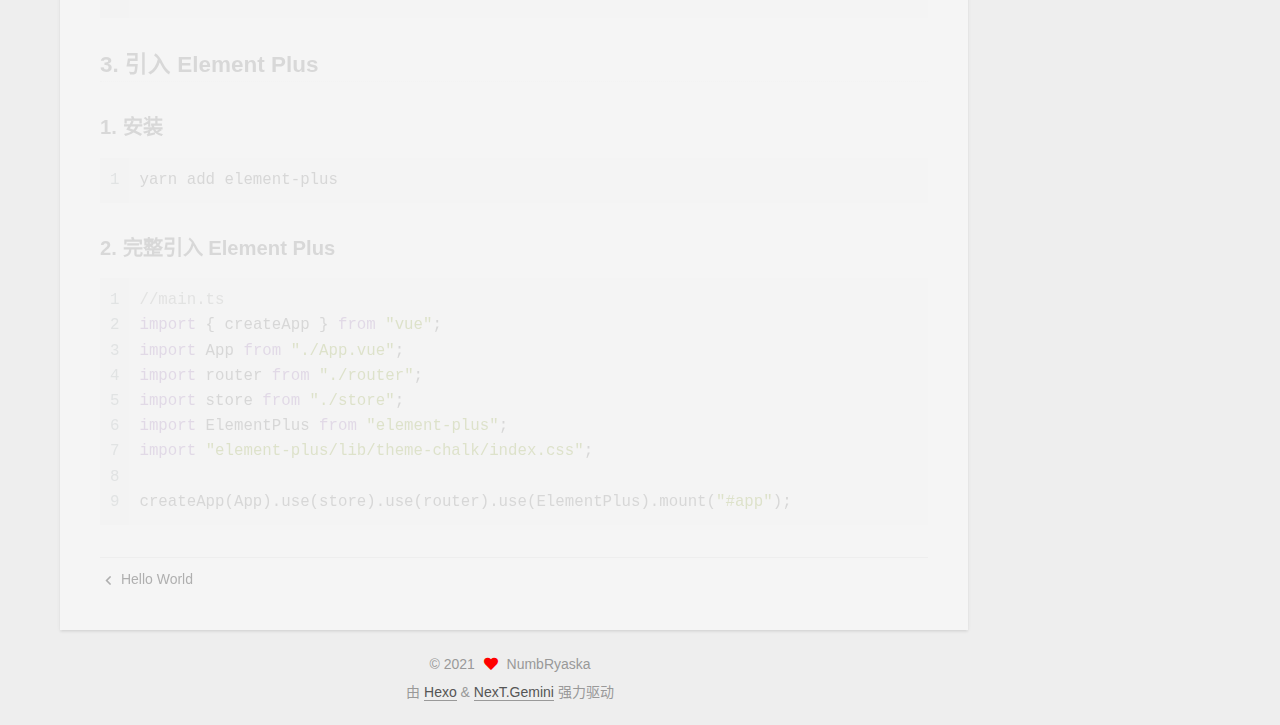
<file: 2021/08/14/使用VUE CLI搭建ELECTRON+VUE+ELEMENTPLUS环境/index.html>
<!DOCTYPE html>
<html lang="zh-CN">
<head>
  <meta charset="UTF-8">
<meta name="viewport" content="width=device-width, initial-scale=1, maximum-scale=2">
<meta name="theme-color" content="#222">
<meta name="generator" content="Hexo 5.4.0">
  <link rel="apple-touch-icon" sizes="180x180" href="/images/apple-touch-icon-next.png">
  <link rel="icon" type="image/png" sizes="32x32" href="/images/favicon-32x32-next.png">
  <link rel="icon" type="image/png" sizes="16x16" href="/images/favicon-16x16-next.png">
  <link rel="mask-icon" href="/images/logo.svg" color="#222">

<link rel="stylesheet" href="/css/main.css">


<link rel="stylesheet" href="/lib/font-awesome/css/all.min.css">

<script id="hexo-configurations">
    var NexT = window.NexT || {};
    var CONFIG = {"hostname":"example.com","root":"/","scheme":"Gemini","version":"7.8.0","exturl":false,"sidebar":{"position":"right","display":"post","padding":18,"offset":12,"onmobile":false},"copycode":{"enable":false,"show_result":false,"style":null},"back2top":{"enable":true,"sidebar":false,"scrollpercent":false},"bookmark":{"enable":false,"color":"#222","save":"auto"},"fancybox":false,"mediumzoom":false,"lazyload":false,"pangu":false,"comments":{"style":"tabs","active":null,"storage":true,"lazyload":false,"nav":null},"algolia":{"hits":{"per_page":10},"labels":{"input_placeholder":"Search for Posts","hits_empty":"We didn't find any results for the search: ${query}","hits_stats":"${hits} results found in ${time} ms"}},"localsearch":{"enable":false,"trigger":"auto","top_n_per_article":1,"unescape":false,"preload":false},"motion":{"enable":true,"async":false,"transition":{"post_block":"fadeIn","post_header":"slideDownIn","post_body":"slideDownIn","coll_header":"slideLeftIn","sidebar":"slideUpIn"}}};
  </script>

  <meta name="description" content="1.安装1. 安装 node.js,npm 按照系统不同选择下载 http:&#x2F;&#x2F;nodejs.cn&#x2F;download&#x2F;  查看 node，npm 版本 12node -vnpm -v  2. 安装 vue.CLI 安装 Vue-CLI 包 123npm install -g @vue&#x2F;cli# ORyarn global add @vue&#x2F;cli 查看版本 1vue --version  2. 搭">
<meta property="og:type" content="article">
<meta property="og:title" content="使用VUE CLI搭建ELECTRON+VUE+ELEMENTPLUS环境">
<meta property="og:url" content="http://example.com/2021/08/14/%E4%BD%BF%E7%94%A8VUE%20CLI%E6%90%AD%E5%BB%BAELECTRON+VUE+ELEMENTPLUS%E7%8E%AF%E5%A2%83/index.html">
<meta property="og:site_name" content="NR&#39;s Blog">
<meta property="og:description" content="1.安装1. 安装 node.js,npm 按照系统不同选择下载 http:&#x2F;&#x2F;nodejs.cn&#x2F;download&#x2F;  查看 node，npm 版本 12node -vnpm -v  2. 安装 vue.CLI 安装 Vue-CLI 包 123npm install -g @vue&#x2F;cli# ORyarn global add @vue&#x2F;cli 查看版本 1vue --version  2. 搭">
<meta property="og:locale" content="zh_CN">
<meta property="article:published_time" content="2021-08-14T08:13:28.000Z">
<meta property="article:modified_time" content="2021-08-14T08:53:49.599Z">
<meta property="article:author" content="NumbRyaska">
<meta name="twitter:card" content="summary">

<link rel="canonical" href="http://example.com/2021/08/14/%E4%BD%BF%E7%94%A8VUE%20CLI%E6%90%AD%E5%BB%BAELECTRON+VUE+ELEMENTPLUS%E7%8E%AF%E5%A2%83/">


<script id="page-configurations">
  // https://hexo.io/docs/variables.html
  CONFIG.page = {
    sidebar: "",
    isHome : false,
    isPost : true,
    lang   : 'zh-CN'
  };
</script>

  <title>使用VUE CLI搭建ELECTRON+VUE+ELEMENTPLUS环境 | NR's Blog</title>
  






  <noscript>
  <style>
  .use-motion .brand,
  .use-motion .menu-item,
  .sidebar-inner,
  .use-motion .post-block,
  .use-motion .pagination,
  .use-motion .comments,
  .use-motion .post-header,
  .use-motion .post-body,
  .use-motion .collection-header { opacity: initial; }

  .use-motion .site-title,
  .use-motion .site-subtitle {
    opacity: initial;
    top: initial;
  }

  .use-motion .logo-line-before i { left: initial; }
  .use-motion .logo-line-after i { right: initial; }
  </style>
</noscript>

</head>

<body itemscope itemtype="http://schema.org/WebPage">
  <div class="container use-motion">
    <div class="headband"></div>

    <header class="header" itemscope itemtype="http://schema.org/WPHeader">
      <div class="header-inner"><div class="site-brand-container">
  <div class="site-nav-toggle">
    <div class="toggle" aria-label="切换导航栏">
      <span class="toggle-line toggle-line-first"></span>
      <span class="toggle-line toggle-line-middle"></span>
      <span class="toggle-line toggle-line-last"></span>
    </div>
  </div>

  <div class="site-meta">

    <a href="/" class="brand" rel="start">
      <span class="logo-line-before"><i></i></span>
      <h1 class="site-title">NR's Blog</h1>
      <span class="logo-line-after"><i></i></span>
    </a>
  </div>

  <div class="site-nav-right">
    <div class="toggle popup-trigger">
    </div>
  </div>
</div>




<nav class="site-nav">
  <ul id="menu" class="main-menu menu">
        <li class="menu-item menu-item-home">

    <a href="/" rel="section"><i class="fa fa-home fa-fw"></i>首页</a>

  </li>
        <li class="menu-item menu-item-categories">

    <a href="/categories/" rel="section"><i class="fa fa-th fa-fw"></i>分类</a>

  </li>
        <li class="menu-item menu-item-tags">

    <a href="/tags/" rel="section"><i class="fa fa-tags fa-fw"></i>标签</a>

  </li>
        <li class="menu-item menu-item-archives">

    <a href="/archives/" rel="section"><i class="fa fa-archive fa-fw"></i>归档</a>

  </li>
        <li class="menu-item menu-item-about">

    <a href="/about/" rel="section"><i class="fa fa-user fa-fw"></i>关于</a>

  </li>
  </ul>
</nav>




</div>
    </header>

    
  <div class="back-to-top">
    <i class="fa fa-arrow-up"></i>
    <span>0%</span>
  </div>


    <main class="main">
      <div class="main-inner">
        <div class="content-wrap">
          

          <div class="content post posts-expand">
            

    
  
  
  <article itemscope itemtype="http://schema.org/Article" class="post-block" lang="zh-CN">
    <link itemprop="mainEntityOfPage" href="http://example.com/2021/08/14/%E4%BD%BF%E7%94%A8VUE%20CLI%E6%90%AD%E5%BB%BAELECTRON+VUE+ELEMENTPLUS%E7%8E%AF%E5%A2%83/">

    <span hidden itemprop="author" itemscope itemtype="http://schema.org/Person">
      <meta itemprop="image" content="/images/avatar.gif">
      <meta itemprop="name" content="NumbRyaska">
      <meta itemprop="description" content="在线笔记本">
    </span>

    <span hidden itemprop="publisher" itemscope itemtype="http://schema.org/Organization">
      <meta itemprop="name" content="NR's Blog">
    </span>
      <header class="post-header">
        <h1 class="post-title" itemprop="name headline">
          使用VUE CLI搭建ELECTRON+VUE+ELEMENTPLUS环境
        </h1>

        <div class="post-meta">
            <span class="post-meta-item">
              <span class="post-meta-item-icon">
                <i class="far fa-calendar"></i>
              </span>
              <span class="post-meta-item-text">发表于</span>
              

              <time title="创建时间：2021-08-14 16:13:28 / 修改时间：16:53:49" itemprop="dateCreated datePublished" datetime="2021-08-14T16:13:28+08:00">2021-08-14</time>
            </span>

          

        </div>
      </header>

    
    
    
    <div class="post-body" itemprop="articleBody">

      
        <h2 id="1-安装"><a href="#1-安装" class="headerlink" title="1.安装"></a>1.安装</h2><h3 id="1-安装-node-js-npm"><a href="#1-安装-node-js-npm" class="headerlink" title="1. 安装 node.js,npm"></a>1. 安装 node.js,npm</h3><ul>
<li><p>按照系统不同选择下载</p>
<p><code>http://nodejs.cn/download/</code></p>
</li>
<li><p>查看 node，npm 版本</p>
<figure class="highlight shell"><table><tr><td class="gutter"><pre><span class="line">1</span><br><span class="line">2</span><br></pre></td><td class="code"><pre><span class="line">node -v</span><br><span class="line">npm -v</span><br></pre></td></tr></table></figure></li>
</ul>
<h3 id="2-安装-vue-CLI"><a href="#2-安装-vue-CLI" class="headerlink" title="2. 安装 vue.CLI"></a>2. 安装 vue.CLI</h3><ul>
<li><p>安装 Vue-CLI 包</p>
<figure class="highlight shell"><table><tr><td class="gutter"><pre><span class="line">1</span><br><span class="line">2</span><br><span class="line">3</span><br></pre></td><td class="code"><pre><span class="line">npm install -g @vue/cli</span><br><span class="line"><span class="meta">#</span><span class="bash"> OR</span></span><br><span class="line">yarn global add @vue/cli</span><br></pre></td></tr></table></figure></li>
<li><p>查看版本</p>
<figure class="highlight shell"><table><tr><td class="gutter"><pre><span class="line">1</span><br></pre></td><td class="code"><pre><span class="line">vue --version</span><br></pre></td></tr></table></figure></li>
</ul>
<h2 id="2-搭建"><a href="#2-搭建" class="headerlink" title="2. 搭建"></a>2. 搭建</h2><h3 id="1-使用-VUE-CLI-创建-Vue-项目"><a href="#1-使用-VUE-CLI-创建-Vue-项目" class="headerlink" title="1. 使用 VUE CLI 创建 Vue 项目"></a>1. 使用 VUE CLI 创建 Vue 项目</h3><ul>
<li><h4 id="命令行创建新项目"><a href="#命令行创建新项目" class="headerlink" title="命令行创建新项目"></a>命令行创建新项目</h4><figure class="highlight shell"><table><tr><td class="gutter"><pre><span class="line">1</span><br></pre></td><td class="code"><pre><span class="line">vue create myproject</span><br></pre></td></tr></table></figure></li>
<li><h4 id="图形化界面创建和管理项目"><a href="#图形化界面创建和管理项目" class="headerlink" title="图形化界面创建和管理项目"></a>图形化界面创建和管理项目</h4><figure class="highlight shell"><table><tr><td class="gutter"><pre><span class="line">1</span><br><span class="line">2</span><br></pre></td><td class="code"><pre><span class="line">vue ui</span><br><span class="line"><span class="meta">#</span><span class="bash"> 在浏览器窗口中以图形化界面显示项目创建流程</span></span><br></pre></td></tr></table></figure></li>
</ul>
<h3 id="2-引入-Electron"><a href="#2-引入-Electron" class="headerlink" title="2. 引入 Electron"></a>2. 引入 Electron</h3><h4 id="1-进入项目目录"><a href="#1-进入项目目录" class="headerlink" title="1. 进入项目目录"></a>1. 进入项目目录</h4><figure class="highlight shell"><table><tr><td class="gutter"><pre><span class="line">1</span><br></pre></td><td class="code"><pre><span class="line">cd myproject</span><br></pre></td></tr></table></figure>

<h4 id="2-安装-electron-builder-插件"><a href="#2-安装-electron-builder-插件" class="headerlink" title="2. 安装 electron-builder 插件"></a>2. 安装 electron-builder 插件</h4><figure class="highlight shell"><table><tr><td class="gutter"><pre><span class="line">1</span><br><span class="line">2</span><br></pre></td><td class="code"><pre><span class="line">vue add electron-builder</span><br><span class="line"><span class="meta">#</span><span class="bash">Select the latest version</span></span><br></pre></td></tr></table></figure>

<h3 id="3-引入-Element-Plus"><a href="#3-引入-Element-Plus" class="headerlink" title="3. 引入 Element Plus"></a>3. 引入 Element Plus</h3><h4 id="1-安装-1"><a href="#1-安装-1" class="headerlink" title="1. 安装"></a>1. 安装</h4><figure class="highlight shell"><table><tr><td class="gutter"><pre><span class="line">1</span><br></pre></td><td class="code"><pre><span class="line">yarn add element-plus</span><br></pre></td></tr></table></figure>

<h4 id="2-完整引入-Element-Plus"><a href="#2-完整引入-Element-Plus" class="headerlink" title="2. 完整引入 Element Plus"></a>2. 完整引入 Element Plus</h4><figure class="highlight javascript"><table><tr><td class="gutter"><pre><span class="line">1</span><br><span class="line">2</span><br><span class="line">3</span><br><span class="line">4</span><br><span class="line">5</span><br><span class="line">6</span><br><span class="line">7</span><br><span class="line">8</span><br><span class="line">9</span><br></pre></td><td class="code"><pre><span class="line"><span class="comment">//main.ts</span></span><br><span class="line"><span class="keyword">import</span> &#123; createApp &#125; <span class="keyword">from</span> <span class="string">&quot;vue&quot;</span>;</span><br><span class="line"><span class="keyword">import</span> App <span class="keyword">from</span> <span class="string">&quot;./App.vue&quot;</span>;</span><br><span class="line"><span class="keyword">import</span> router <span class="keyword">from</span> <span class="string">&quot;./router&quot;</span>;</span><br><span class="line"><span class="keyword">import</span> store <span class="keyword">from</span> <span class="string">&quot;./store&quot;</span>;</span><br><span class="line"><span class="keyword">import</span> ElementPlus <span class="keyword">from</span> <span class="string">&quot;element-plus&quot;</span>;</span><br><span class="line"><span class="keyword">import</span> <span class="string">&quot;element-plus/lib/theme-chalk/index.css&quot;</span>;</span><br><span class="line"></span><br><span class="line">createApp(App).use(store).use(router).use(ElementPlus).mount(<span class="string">&quot;#app&quot;</span>);</span><br></pre></td></tr></table></figure>

    </div>

    
    
    

      <footer class="post-footer">

        


        
    <div class="post-nav">
      <div class="post-nav-item">
    <a href="/2021/06/25/hello-world/" rel="prev" title="Hello World">
      <i class="fa fa-chevron-left"></i> Hello World
    </a></div>
      <div class="post-nav-item"></div>
    </div>
      </footer>
    
  </article>
  
  
  



          </div>
          

<script>
  window.addEventListener('tabs:register', () => {
    let { activeClass } = CONFIG.comments;
    if (CONFIG.comments.storage) {
      activeClass = localStorage.getItem('comments_active') || activeClass;
    }
    if (activeClass) {
      let activeTab = document.querySelector(`a[href="#comment-${activeClass}"]`);
      if (activeTab) {
        activeTab.click();
      }
    }
  });
  if (CONFIG.comments.storage) {
    window.addEventListener('tabs:click', event => {
      if (!event.target.matches('.tabs-comment .tab-content .tab-pane')) return;
      let commentClass = event.target.classList[1];
      localStorage.setItem('comments_active', commentClass);
    });
  }
</script>

        </div>
          
  
  <div class="toggle sidebar-toggle">
    <span class="toggle-line toggle-line-first"></span>
    <span class="toggle-line toggle-line-middle"></span>
    <span class="toggle-line toggle-line-last"></span>
  </div>

  <aside class="sidebar">
    <div class="sidebar-inner">

      <ul class="sidebar-nav motion-element">
        <li class="sidebar-nav-toc">
          文章目录
        </li>
        <li class="sidebar-nav-overview">
          站点概览
        </li>
      </ul>

      <!--noindex-->
      <div class="post-toc-wrap sidebar-panel">
          <div class="post-toc motion-element"><ol class="nav"><li class="nav-item nav-level-2"><a class="nav-link" href="#1-%E5%AE%89%E8%A3%85"><span class="nav-number">1.</span> <span class="nav-text">1.安装</span></a><ol class="nav-child"><li class="nav-item nav-level-3"><a class="nav-link" href="#1-%E5%AE%89%E8%A3%85-node-js-npm"><span class="nav-number">1.1.</span> <span class="nav-text">1. 安装 node.js,npm</span></a></li><li class="nav-item nav-level-3"><a class="nav-link" href="#2-%E5%AE%89%E8%A3%85-vue-CLI"><span class="nav-number">1.2.</span> <span class="nav-text">2. 安装 vue.CLI</span></a></li></ol></li><li class="nav-item nav-level-2"><a class="nav-link" href="#2-%E6%90%AD%E5%BB%BA"><span class="nav-number">2.</span> <span class="nav-text">2. 搭建</span></a><ol class="nav-child"><li class="nav-item nav-level-3"><a class="nav-link" href="#1-%E4%BD%BF%E7%94%A8-VUE-CLI-%E5%88%9B%E5%BB%BA-Vue-%E9%A1%B9%E7%9B%AE"><span class="nav-number">2.1.</span> <span class="nav-text">1. 使用 VUE CLI 创建 Vue 项目</span></a><ol class="nav-child"><li class="nav-item nav-level-4"><a class="nav-link" href="#%E5%91%BD%E4%BB%A4%E8%A1%8C%E5%88%9B%E5%BB%BA%E6%96%B0%E9%A1%B9%E7%9B%AE"><span class="nav-number">2.1.1.</span> <span class="nav-text">命令行创建新项目</span></a></li><li class="nav-item nav-level-4"><a class="nav-link" href="#%E5%9B%BE%E5%BD%A2%E5%8C%96%E7%95%8C%E9%9D%A2%E5%88%9B%E5%BB%BA%E5%92%8C%E7%AE%A1%E7%90%86%E9%A1%B9%E7%9B%AE"><span class="nav-number">2.1.2.</span> <span class="nav-text">图形化界面创建和管理项目</span></a></li></ol></li><li class="nav-item nav-level-3"><a class="nav-link" href="#2-%E5%BC%95%E5%85%A5-Electron"><span class="nav-number">2.2.</span> <span class="nav-text">2. 引入 Electron</span></a><ol class="nav-child"><li class="nav-item nav-level-4"><a class="nav-link" href="#1-%E8%BF%9B%E5%85%A5%E9%A1%B9%E7%9B%AE%E7%9B%AE%E5%BD%95"><span class="nav-number">2.2.1.</span> <span class="nav-text">1. 进入项目目录</span></a></li><li class="nav-item nav-level-4"><a class="nav-link" href="#2-%E5%AE%89%E8%A3%85-electron-builder-%E6%8F%92%E4%BB%B6"><span class="nav-number">2.2.2.</span> <span class="nav-text">2. 安装 electron-builder 插件</span></a></li></ol></li><li class="nav-item nav-level-3"><a class="nav-link" href="#3-%E5%BC%95%E5%85%A5-Element-Plus"><span class="nav-number">2.3.</span> <span class="nav-text">3. 引入 Element Plus</span></a><ol class="nav-child"><li class="nav-item nav-level-4"><a class="nav-link" href="#1-%E5%AE%89%E8%A3%85-1"><span class="nav-number">2.3.1.</span> <span class="nav-text">1. 安装</span></a></li><li class="nav-item nav-level-4"><a class="nav-link" href="#2-%E5%AE%8C%E6%95%B4%E5%BC%95%E5%85%A5-Element-Plus"><span class="nav-number">2.3.2.</span> <span class="nav-text">2. 完整引入 Element Plus</span></a></li></ol></li></ol></li></ol></div>
      </div>
      <!--/noindex-->

      <div class="site-overview-wrap sidebar-panel">
        <div class="site-author motion-element" itemprop="author" itemscope itemtype="http://schema.org/Person">
  <p class="site-author-name" itemprop="name">NumbRyaska</p>
  <div class="site-description" itemprop="description">在线笔记本</div>
</div>
<div class="site-state-wrap motion-element">
  <nav class="site-state">
      <div class="site-state-item site-state-posts">
          <a href="/archives/">
        
          <span class="site-state-item-count">2</span>
          <span class="site-state-item-name">日志</span>
        </a>
      </div>
  </nav>
</div>



      </div>

    </div>
  </aside>
  <div id="sidebar-dimmer"></div>


      </div>
    </main>

    <footer class="footer">
      <div class="footer-inner">
        

        

<div class="copyright">
  
  &copy; 
  <span itemprop="copyrightYear">2021</span>
  <span class="with-love">
    <i class="fa fa-heart"></i>
  </span>
  <span class="author" itemprop="copyrightHolder">NumbRyaska</span>
</div>
  <div class="powered-by">由 <a href="https://hexo.io/" class="theme-link" rel="noopener" target="_blank">Hexo</a> & <a href="https://theme-next.org/" class="theme-link" rel="noopener" target="_blank">NexT.Gemini</a> 强力驱动
  </div>

        








      </div>
    </footer>
  </div>

  
  <script src="/lib/anime.min.js"></script>
  <script src="/lib/velocity/velocity.min.js"></script>
  <script src="/lib/velocity/velocity.ui.min.js"></script>

<script src="/js/utils.js"></script>

<script src="/js/motion.js"></script>


<script src="/js/schemes/pisces.js"></script>


<script src="/js/next-boot.js"></script>




  















  

  

</body>
</html>
</file>
<file: css/main.css>
:root {
  --body-bg-color: #eee;
  --content-bg-color: #fff;
  --card-bg-color: #f5f5f5;
  --text-color: #555;
  --blockquote-color: #666;
  --link-color: #555;
  --link-hover-color: #222;
  --brand-color: #fff;
  --brand-hover-color: #fff;
  --table-row-odd-bg-color: #f9f9f9;
  --table-row-hover-bg-color: #f5f5f5;
  --menu-item-bg-color: #f5f5f5;
  --btn-default-bg: #fff;
  --btn-default-color: #555;
  --btn-default-border-color: #555;
  --btn-default-hover-bg: #222;
  --btn-default-hover-color: #fff;
  --btn-default-hover-border-color: #222;
}
html {
  line-height: 1.15; /* 1 */
  -webkit-text-size-adjust: 100%; /* 2 */
}
body {
  margin: 0;
}
main {
  display: block;
}
h1 {
  font-size: 2em;
  margin: 0.67em 0;
}
hr {
  box-sizing: content-box; /* 1 */
  height: 0; /* 1 */
  overflow: visible; /* 2 */
}
pre {
  font-family: monospace, monospace; /* 1 */
  font-size: 1em; /* 2 */
}
a {
  background: transparent;
}
abbr[title] {
  border-bottom: none; /* 1 */
  text-decoration: underline; /* 2 */
  text-decoration: underline dotted; /* 2 */
}
b,
strong {
  font-weight: bolder;
}
code,
kbd,
samp {
  font-family: monospace, monospace; /* 1 */
  font-size: 1em; /* 2 */
}
small {
  font-size: 80%;
}
sub,
sup {
  font-size: 75%;
  line-height: 0;
  position: relative;
  vertical-align: baseline;
}
sub {
  bottom: -0.25em;
}
sup {
  top: -0.5em;
}
img {
  border-style: none;
}
button,
input,
optgroup,
select,
textarea {
  font-family: inherit; /* 1 */
  font-size: 100%; /* 1 */
  line-height: 1.15; /* 1 */
  margin: 0; /* 2 */
}
button,
input {
/* 1 */
  overflow: visible;
}
button,
select {
/* 1 */
  text-transform: none;
}
button,
[type='button'],
[type='reset'],
[type='submit'] {
  -webkit-appearance: button;
}
button::-moz-focus-inner,
[type='button']::-moz-focus-inner,
[type='reset']::-moz-focus-inner,
[type='submit']::-moz-focus-inner {
  border-style: none;
  padding: 0;
}
button:-moz-focusring,
[type='button']:-moz-focusring,
[type='reset']:-moz-focusring,
[type='submit']:-moz-focusring {
  outline: 1px dotted ButtonText;
}
fieldset {
  padding: 0.35em 0.75em 0.625em;
}
legend {
  box-sizing: border-box; /* 1 */
  color: inherit; /* 2 */
  display: table; /* 1 */
  max-width: 100%; /* 1 */
  padding: 0; /* 3 */
  white-space: normal; /* 1 */
}
progress {
  vertical-align: baseline;
}
textarea {
  overflow: auto;
}
[type='checkbox'],
[type='radio'] {
  box-sizing: border-box; /* 1 */
  padding: 0; /* 2 */
}
[type='number']::-webkit-inner-spin-button,
[type='number']::-webkit-outer-spin-button {
  height: auto;
}
[type='search'] {
  outline-offset: -2px; /* 2 */
  -webkit-appearance: textfield; /* 1 */
}
[type='search']::-webkit-search-decoration {
  -webkit-appearance: none;
}
::-webkit-file-upload-button {
  font: inherit; /* 2 */
  -webkit-appearance: button; /* 1 */
}
details {
  display: block;
}
summary {
  display: list-item;
}
template {
  display: none;
}
[hidden] {
  display: none;
}
::selection {
  background: #262a30;
  color: #eee;
}
html,
body {
  height: 100%;
}
body {
  background: var(--body-bg-color);
  color: var(--text-color);
  font-family: 'Lato', "PingFang SC", "Microsoft YaHei", sans-serif;
  font-size: 1em;
  line-height: 2;
}
@media (max-width: 991px) {
  body {
    padding-left: 0 !important;
    padding-right: 0 !important;
  }
}
h1,
h2,
h3,
h4,
h5,
h6 {
  font-family: 'Lato', "PingFang SC", "Microsoft YaHei", sans-serif;
  font-weight: bold;
  line-height: 1.5;
  margin: 20px 0 15px;
}
h1 {
  font-size: 1.5em;
}
h2 {
  font-size: 1.375em;
}
h3 {
  font-size: 1.25em;
}
h4 {
  font-size: 1.125em;
}
h5 {
  font-size: 1em;
}
h6 {
  font-size: 0.875em;
}
p {
  margin: 0 0 20px 0;
}
a,
span.exturl {
  border-bottom: 1px solid #999;
  color: var(--link-color);
  outline: 0;
  text-decoration: none;
  overflow-wrap: break-word;
  word-wrap: break-word;
  cursor: pointer;
}
a:hover,
span.exturl:hover {
  border-bottom-color: var(--link-hover-color);
  color: var(--link-hover-color);
}
iframe,
img,
video {
  display: block;
  margin-left: auto;
  margin-right: auto;
  max-width: 100%;
}
hr {
  background-image: repeating-linear-gradient(-45deg, #ddd, #ddd 4px, transparent 4px, transparent 8px);
  border: 0;
  height: 3px;
  margin: 40px 0;
}
blockquote {
  border-left: 4px solid #ddd;
  color: var(--blockquote-color);
  margin: 0;
  padding: 0 15px;
}
blockquote cite::before {
  content: '-';
  padding: 0 5px;
}
dt {
  font-weight: bold;
}
dd {
  margin: 0;
  padding: 0;
}
kbd {
  background-color: #f5f5f5;
  background-image: linear-gradient(#eee, #fff, #eee);
  border: 1px solid #ccc;
  border-radius: 0.2em;
  box-shadow: 0.1em 0.1em 0.2em rgba(0,0,0,0.1);
  color: #555;
  font-family: inherit;
  padding: 0.1em 0.3em;
  white-space: nowrap;
}
.table-container {
  overflow: auto;
}
table {
  border-collapse: collapse;
  border-spacing: 0;
  font-size: 0.875em;
  margin: 0 0 20px 0;
  width: 100%;
}
tbody tr:nth-of-type(odd) {
  background: var(--table-row-odd-bg-color);
}
tbody tr:hover {
  background: var(--table-row-hover-bg-color);
}
caption,
th,
td {
  font-weight: normal;
  padding: 8px;
  vertical-align: middle;
}
th,
td {
  border: 1px solid #ddd;
  border-bottom: 3px solid #ddd;
}
th {
  font-weight: 700;
  padding-bottom: 10px;
}
td {
  border-bottom-width: 1px;
}
.btn {
  background: var(--btn-default-bg);
  border: 2px solid var(--btn-default-border-color);
  border-radius: 2px;
  color: var(--btn-default-color);
  display: inline-block;
  font-size: 0.875em;
  line-height: 2;
  padding: 0 20px;
  text-decoration: none;
  transition-property: background-color;
  transition-delay: 0s;
  transition-duration: 0.2s;
  transition-timing-function: ease-in-out;
}
.btn:hover {
  background: var(--btn-default-hover-bg);
  border-color: var(--btn-default-hover-border-color);
  color: var(--btn-default-hover-color);
}
.btn + .btn {
  margin: 0 0 8px 8px;
}
.btn .fa-fw {
  text-align: left;
  width: 1.285714285714286em;
}
.toggle {
  line-height: 0;
}
.toggle .toggle-line {
  background: #fff;
  display: inline-block;
  height: 2px;
  left: 0;
  position: relative;
  top: 0;
  transition: all 0.4s;
  vertical-align: top;
  width: 100%;
}
.toggle .toggle-line:not(:first-child) {
  margin-top: 3px;
}
.toggle.toggle-arrow .toggle-line-first {
  top: 2px;
  transform: rotate(-45deg);
  width: 50%;
}
.toggle.toggle-arrow .toggle-line-middle {
  width: 90%;
}
.toggle.toggle-arrow .toggle-line-last {
  top: -2px;
  transform: rotate(45deg);
  width: 50%;
}
.toggle.toggle-close .toggle-line-first {
  top: 5px;
  transform: rotate(-45deg);
}
.toggle.toggle-close .toggle-line-middle {
  opacity: 0;
}
.toggle.toggle-close .toggle-line-last {
  top: -5px;
  transform: rotate(45deg);
}
.highlight,
pre {
  background: #f7f7f7;
  color: #4d4d4c;
  line-height: 1.6;
  margin: 0 auto 20px;
}
pre,
code {
  font-family: consolas, Menlo, monospace, "PingFang SC", "Microsoft YaHei";
}
code {
  background: #eee;
  border-radius: 3px;
  color: #555;
  padding: 2px 4px;
  overflow-wrap: break-word;
  word-wrap: break-word;
}
.highlight *::selection {
  background: #d6d6d6;
}
.highlight pre {
  border: 0;
  margin: 0;
  padding: 10px 0;
}
.highlight table {
  border: 0;
  margin: 0;
  width: auto;
}
.highlight td {
  border: 0;
  padding: 0;
}
.highlight figcaption {
  background: #eff2f3;
  color: #4d4d4c;
  display: flex;
  font-size: 0.875em;
  justify-content: space-between;
  line-height: 1.2;
  padding: 0.5em;
}
.highlight figcaption a {
  color: #4d4d4c;
}
.highlight figcaption a:hover {
  border-bottom-color: #4d4d4c;
}
.highlight .gutter {
  -moz-user-select: none;
  -ms-user-select: none;
  -webkit-user-select: none;
  user-select: none;
}
.highlight .gutter pre {
  background: #eff2f3;
  color: #869194;
  padding-left: 10px;
  padding-right: 10px;
  text-align: right;
}
.highlight .code pre {
  background: #f7f7f7;
  padding-left: 10px;
  width: 100%;
}
.gist table {
  width: auto;
}
.gist table td {
  border: 0;
}
pre {
  overflow: auto;
  padding: 10px;
}
pre code {
  background: none;
  color: #4d4d4c;
  font-size: 0.875em;
  padding: 0;
  text-shadow: none;
}
pre .deletion {
  background: #fdd;
}
pre .addition {
  background: #dfd;
}
pre .meta {
  color: #eab700;
  -moz-user-select: none;
  -ms-user-select: none;
  -webkit-user-select: none;
  user-select: none;
}
pre .comment {
  color: #8e908c;
}
pre .variable,
pre .attribute,
pre .tag,
pre .name,
pre .regexp,
pre .ruby .constant,
pre .xml .tag .title,
pre .xml .pi,
pre .xml .doctype,
pre .html .doctype,
pre .css .id,
pre .css .class,
pre .css .pseudo {
  color: #c82829;
}
pre .number,
pre .preprocessor,
pre .built_in,
pre .builtin-name,
pre .literal,
pre .params,
pre .constant,
pre .command {
  color: #f5871f;
}
pre .ruby .class .title,
pre .css .rules .attribute,
pre .string,
pre .symbol,
pre .value,
pre .inheritance,
pre .header,
pre .ruby .symbol,
pre .xml .cdata,
pre .special,
pre .formula {
  color: #718c00;
}
pre .title,
pre .css .hexcolor {
  color: #3e999f;
}
pre .function,
pre .python .decorator,
pre .python .title,
pre .ruby .function .title,
pre .ruby .title .keyword,
pre .perl .sub,
pre .javascript .title,
pre .coffeescript .title {
  color: #4271ae;
}
pre .keyword,
pre .javascript .function {
  color: #8959a8;
}
.blockquote-center {
  border-left: none;
  margin: 40px 0;
  padding: 0;
  position: relative;
  text-align: center;
}
.blockquote-center .fa {
  display: block;
  opacity: 0.6;
  position: absolute;
  width: 100%;
}
.blockquote-center .fa-quote-left {
  border-top: 1px solid #ccc;
  text-align: left;
  top: -20px;
}
.blockquote-center .fa-quote-right {
  border-bottom: 1px solid #ccc;
  text-align: right;
  bottom: -20px;
}
.blockquote-center p,
.blockquote-center div {
  text-align: center;
}
.post-body .group-picture img {
  margin: 0 auto;
  padding: 0 3px;
}
.group-picture-row {
  margin-bottom: 6px;
  overflow: hidden;
}
.group-picture-column {
  float: left;
  margin-bottom: 10px;
}
.post-body .label {
  color: #555;
  display: inline;
  padding: 0 2px;
}
.post-body .label.default {
  background: #f0f0f0;
}
.post-body .label.primary {
  background: #efe6f7;
}
.post-body .label.info {
  background: #e5f2f8;
}
.post-body .label.success {
  background: #e7f4e9;
}
.post-body .label.warning {
  background: #fcf6e1;
}
.post-body .label.danger {
  background: #fae8eb;
}
.post-body .tabs {
  margin-bottom: 20px;
}
.post-body .tabs,
.tabs-comment {
  display: block;
  padding-top: 10px;
  position: relative;
}
.post-body .tabs ul.nav-tabs,
.tabs-comment ul.nav-tabs {
  display: flex;
  flex-wrap: wrap;
  margin: 0;
  margin-bottom: -1px;
  padding: 0;
}
@media (max-width: 413px) {
  .post-body .tabs ul.nav-tabs,
  .tabs-comment ul.nav-tabs {
    display: block;
    margin-bottom: 5px;
  }
}
.post-body .tabs ul.nav-tabs li.tab,
.tabs-comment ul.nav-tabs li.tab {
  border-bottom: 1px solid #ddd;
  border-left: 1px solid transparent;
  border-right: 1px solid transparent;
  border-top: 3px solid transparent;
  flex-grow: 1;
  list-style-type: none;
  border-radius: 0 0 0 0;
}
@media (max-width: 413px) {
  .post-body .tabs ul.nav-tabs li.tab,
  .tabs-comment ul.nav-tabs li.tab {
    border-bottom: 1px solid transparent;
    border-left: 3px solid transparent;
    border-right: 1px solid transparent;
    border-top: 1px solid transparent;
  }
}
@media (max-width: 413px) {
  .post-body .tabs ul.nav-tabs li.tab,
  .tabs-comment ul.nav-tabs li.tab {
    border-radius: 0;
  }
}
.post-body .tabs ul.nav-tabs li.tab a,
.tabs-comment ul.nav-tabs li.tab a {
  border-bottom: initial;
  display: block;
  line-height: 1.8;
  outline: 0;
  padding: 0.25em 0.75em;
  text-align: center;
  transition-delay: 0s;
  transition-duration: 0.2s;
  transition-timing-function: ease-out;
}
.post-body .tabs ul.nav-tabs li.tab a i,
.tabs-comment ul.nav-tabs li.tab a i {
  width: 1.285714285714286em;
}
.post-body .tabs ul.nav-tabs li.tab.active,
.tabs-comment ul.nav-tabs li.tab.active {
  border-bottom: 1px solid transparent;
  border-left: 1px solid #ddd;
  border-right: 1px solid #ddd;
  border-top: 3px solid #fc6423;
}
@media (max-width: 413px) {
  .post-body .tabs ul.nav-tabs li.tab.active,
  .tabs-comment ul.nav-tabs li.tab.active {
    border-bottom: 1px solid #ddd;
    border-left: 3px solid #fc6423;
    border-right: 1px solid #ddd;
    border-top: 1px solid #ddd;
  }
}
.post-body .tabs ul.nav-tabs li.tab.active a,
.tabs-comment ul.nav-tabs li.tab.active a {
  color: var(--link-color);
  cursor: default;
}
.post-body .tabs .tab-content .tab-pane,
.tabs-comment .tab-content .tab-pane {
  border: 1px solid #ddd;
  border-top: 0;
  padding: 20px 20px 0 20px;
  border-radius: 0;
}
.post-body .tabs .tab-content .tab-pane:not(.active),
.tabs-comment .tab-content .tab-pane:not(.active) {
  display: none;
}
.post-body .tabs .tab-content .tab-pane.active,
.tabs-comment .tab-content .tab-pane.active {
  display: block;
}
.post-body .tabs .tab-content .tab-pane.active:nth-of-type(1),
.tabs-comment .tab-content .tab-pane.active:nth-of-type(1) {
  border-radius: 0 0 0 0;
}
@media (max-width: 413px) {
  .post-body .tabs .tab-content .tab-pane.active:nth-of-type(1),
  .tabs-comment .tab-content .tab-pane.active:nth-of-type(1) {
    border-radius: 0;
  }
}
.post-body .note {
  border-radius: 3px;
  margin-bottom: 20px;
  padding: 1em;
  position: relative;
  border: 1px solid #eee;
  border-left-width: 5px;
}
.post-body .note h2,
.post-body .note h3,
.post-body .note h4,
.post-body .note h5,
.post-body .note h6 {
  margin-top: 0;
  border-bottom: initial;
  margin-bottom: 0;
  padding-top: 0;
}
.post-body .note p:first-child,
.post-body .note ul:first-child,
.post-body .note ol:first-child,
.post-body .note table:first-child,
.post-body .note pre:first-child,
.post-body .note blockquote:first-child,
.post-body .note img:first-child {
  margin-top: 0;
}
.post-body .note p:last-child,
.post-body .note ul:last-child,
.post-body .note ol:last-child,
.post-body .note table:last-child,
.post-body .note pre:last-child,
.post-body .note blockquote:last-child,
.post-body .note img:last-child {
  margin-bottom: 0;
}
.post-body .note.default {
  border-left-color: #777;
}
.post-body .note.default h2,
.post-body .note.default h3,
.post-body .note.default h4,
.post-body .note.default h5,
.post-body .note.default h6 {
  color: #777;
}
.post-body .note.primary {
  border-left-color: #6f42c1;
}
.post-body .note.primary h2,
.post-body .note.primary h3,
.post-body .note.primary h4,
.post-body .note.primary h5,
.post-body .note.primary h6 {
  color: #6f42c1;
}
.post-body .note.info {
  border-left-color: #428bca;
}
.post-body .note.info h2,
.post-body .note.info h3,
.post-body .note.info h4,
.post-body .note.info h5,
.post-body .note.info h6 {
  color: #428bca;
}
.post-body .note.success {
  border-left-color: #5cb85c;
}
.post-body .note.success h2,
.post-body .note.success h3,
.post-body .note.success h4,
.post-body .note.success h5,
.post-body .note.success h6 {
  color: #5cb85c;
}
.post-body .note.warning {
  border-left-color: #f0ad4e;
}
.post-body .note.warning h2,
.post-body .note.warning h3,
.post-body .note.warning h4,
.post-body .note.warning h5,
.post-body .note.warning h6 {
  color: #f0ad4e;
}
.post-body .note.danger {
  border-left-color: #d9534f;
}
.post-body .note.danger h2,
.post-body .note.danger h3,
.post-body .note.danger h4,
.post-body .note.danger h5,
.post-body .note.danger h6 {
  color: #d9534f;
}
.pagination .prev,
.pagination .next,
.pagination .page-number,
.pagination .space {
  display: inline-block;
  margin: 0 10px;
  padding: 0 11px;
  position: relative;
  top: -1px;
}
@media (max-width: 767px) {
  .pagination .prev,
  .pagination .next,
  .pagination .page-number,
  .pagination .space {
    margin: 0 5px;
  }
}
.pagination {
  border-top: 1px solid #eee;
  margin: 120px 0 0;
  text-align: center;
}
.pagination .prev,
.pagination .next,
.pagination .page-number {
  border-bottom: 0;
  border-top: 1px solid #eee;
  transition-property: border-color;
  transition-delay: 0s;
  transition-duration: 0.2s;
  transition-timing-function: ease-in-out;
}
.pagination .prev:hover,
.pagination .next:hover,
.pagination .page-number:hover {
  border-top-color: #222;
}
.pagination .space {
  margin: 0;
  padding: 0;
}
.pagination .prev {
  margin-left: 0;
}
.pagination .next {
  margin-right: 0;
}
.pagination .page-number.current {
  background: #ccc;
  border-top-color: #ccc;
  color: #fff;
}
@media (max-width: 767px) {
  .pagination {
    border-top: none;
  }
  .pagination .prev,
  .pagination .next,
  .pagination .page-number {
    border-bottom: 1px solid #eee;
    border-top: 0;
    margin-bottom: 10px;
    padding: 0 10px;
  }
  .pagination .prev:hover,
  .pagination .next:hover,
  .pagination .page-number:hover {
    border-bottom-color: #222;
  }
}
.comments {
  margin-top: 60px;
  overflow: hidden;
}
.comment-button-group {
  display: flex;
  flex-wrap: wrap-reverse;
  justify-content: center;
  margin: 1em 0;
}
.comment-button-group .comment-button {
  margin: 0.1em 0.2em;
}
.comment-button-group .comment-button.active {
  background: var(--btn-default-hover-bg);
  border-color: var(--btn-default-hover-border-color);
  color: var(--btn-default-hover-color);
}
.comment-position {
  display: none;
}
.comment-position.active {
  display: block;
}
.tabs-comment {
  background: var(--content-bg-color);
  margin-top: 4em;
  padding-top: 0;
}
.tabs-comment .comments {
  border: 0;
  box-shadow: none;
  margin-top: 0;
  padding-top: 0;
}
.container {
  min-height: 100%;
  position: relative;
}
.main-inner {
  margin: 0 auto;
  width: calc(100% - 20px);
}
@media (min-width: 1200px) {
  .main-inner {
    width: 1160px;
  }
}
@media (min-width: 1600px) {
  .main-inner {
    width: 73%;
  }
}
@media (max-width: 767px) {
  .content-wrap {
    padding: 0 20px;
  }
}
.header {
  background: transparent;
}
.header-inner {
  margin: 0 auto;
  width: calc(100% - 20px);
}
@media (min-width: 1200px) {
  .header-inner {
    width: 1160px;
  }
}
@media (min-width: 1600px) {
  .header-inner {
    width: 73%;
  }
}
.site-brand-container {
  display: flex;
  flex-shrink: 0;
  padding: 0 10px;
}
.headband {
  background: #222;
  height: 3px;
}
.site-meta {
  flex-grow: 1;
  text-align: center;
}
@media (max-width: 767px) {
  .site-meta {
    text-align: center;
  }
}
.brand {
  border-bottom: none;
  color: var(--brand-color);
  display: inline-block;
  line-height: 1.375em;
  padding: 0 40px;
  position: relative;
}
.brand:hover {
  color: var(--brand-hover-color);
}
.site-title {
  font-family: 'Lato', "PingFang SC", "Microsoft YaHei", sans-serif;
  font-size: 1.375em;
  font-weight: normal;
  margin: 0;
}
.site-subtitle {
  color: #ddd;
  font-size: 0.8125em;
  margin: 10px 0;
}
.use-motion .brand {
  opacity: 0;
}
.use-motion .site-title,
.use-motion .site-subtitle,
.use-motion .custom-logo-image {
  opacity: 0;
  position: relative;
  top: -10px;
}
.site-nav-toggle,
.site-nav-right {
  display: none;
}
@media (max-width: 767px) {
  .site-nav-toggle,
  .site-nav-right {
    display: flex;
    flex-direction: column;
    justify-content: center;
  }
}
.site-nav-toggle .toggle,
.site-nav-right .toggle {
  color: var(--text-color);
  padding: 10px;
  width: 22px;
}
.site-nav-toggle .toggle .toggle-line,
.site-nav-right .toggle .toggle-line {
  background: var(--text-color);
  border-radius: 1px;
}
.site-nav {
  display: block;
}
@media (max-width: 767px) {
  .site-nav {
    clear: both;
    display: none;
  }
}
.site-nav.site-nav-on {
  display: block;
}
.menu {
  margin-top: 20px;
  padding-left: 0;
  text-align: center;
}
.menu-item {
  display: inline-block;
  list-style: none;
  margin: 0 10px;
}
@media (max-width: 767px) {
  .menu-item {
    display: block;
    margin-top: 10px;
  }
  .menu-item.menu-item-search {
    display: none;
  }
}
.menu-item a,
.menu-item span.exturl {
  border-bottom: 0;
  display: block;
  font-size: 0.8125em;
  transition-property: border-color;
  transition-delay: 0s;
  transition-duration: 0.2s;
  transition-timing-function: ease-in-out;
}
@media (hover: none) {
  .menu-item a:hover,
  .menu-item span.exturl:hover {
    border-bottom-color: transparent !important;
  }
}
.menu-item .fa,
.menu-item .fab,
.menu-item .far,
.menu-item .fas {
  margin-right: 8px;
}
.menu-item .badge {
  display: inline-block;
  font-weight: bold;
  line-height: 1;
  margin-left: 0.35em;
  margin-top: 0.35em;
  text-align: center;
  white-space: nowrap;
}
@media (max-width: 767px) {
  .menu-item .badge {
    float: right;
    margin-left: 0;
  }
}
.menu-item-active a,
.menu .menu-item a:hover,
.menu .menu-item span.exturl:hover {
  background: var(--menu-item-bg-color);
}
.use-motion .menu-item {
  opacity: 0;
}
.sidebar {
  background: #222;
  bottom: 0;
  box-shadow: inset 0 2px 6px #000;
  position: fixed;
  top: 0;
}
@media (max-width: 991px) {
  .sidebar {
    display: none;
  }
}
.sidebar-inner {
  color: #999;
  padding: 18px 10px;
  text-align: center;
}
.cc-license {
  margin-top: 10px;
  text-align: center;
}
.cc-license .cc-opacity {
  border-bottom: none;
  opacity: 0.7;
}
.cc-license .cc-opacity:hover {
  opacity: 0.9;
}
.cc-license img {
  display: inline-block;
}
.site-author-image {
  border: 1px solid #eee;
  display: block;
  margin: 0 auto;
  max-width: 120px;
  padding: 2px;
}
.site-author-name {
  color: var(--text-color);
  font-weight: 600;
  margin: 0;
  text-align: center;
}
.site-description {
  color: #999;
  font-size: 0.8125em;
  margin-top: 0;
  text-align: center;
}
.links-of-author {
  margin-top: 15px;
}
.links-of-author a,
.links-of-author span.exturl {
  border-bottom-color: #555;
  display: inline-block;
  font-size: 0.8125em;
  margin-bottom: 10px;
  margin-right: 10px;
  vertical-align: middle;
}
.links-of-author a::before,
.links-of-author span.exturl::before {
  background: #ff5836;
  border-radius: 50%;
  content: ' ';
  display: inline-block;
  height: 4px;
  margin-right: 3px;
  vertical-align: middle;
  width: 4px;
}
.sidebar-button {
  margin-top: 15px;
}
.sidebar-button a {
  border: 1px solid #fc6423;
  border-radius: 4px;
  color: #fc6423;
  display: inline-block;
  padding: 0 15px;
}
.sidebar-button a .fa,
.sidebar-button a .fab,
.sidebar-button a .far,
.sidebar-button a .fas {
  margin-right: 5px;
}
.sidebar-button a:hover {
  background: #fc6423;
  border: 1px solid #fc6423;
  color: #fff;
}
.sidebar-button a:hover .fa,
.sidebar-button a:hover .fab,
.sidebar-button a:hover .far,
.sidebar-button a:hover .fas {
  color: #fff;
}
.links-of-blogroll {
  font-size: 0.8125em;
  margin-top: 10px;
}
.links-of-blogroll-title {
  font-size: 0.875em;
  font-weight: 600;
  margin-top: 0;
}
.links-of-blogroll-list {
  list-style: none;
  margin: 0;
  padding: 0;
}
#sidebar-dimmer {
  display: none;
}
@media (max-width: 767px) {
  #sidebar-dimmer {
    background: #000;
    display: block;
    height: 100%;
    left: 100%;
    opacity: 0;
    position: fixed;
    top: 0;
    width: 100%;
    z-index: 1100;
  }
  .sidebar-active + #sidebar-dimmer {
    opacity: 0.7;
    transform: translateX(-100%);
    transition: opacity 0.5s;
  }
}
.sidebar-nav {
  margin: 0;
  padding-bottom: 20px;
  padding-left: 0;
}
.sidebar-nav li {
  border-bottom: 1px solid transparent;
  color: var(--text-color);
  cursor: pointer;
  display: inline-block;
  font-size: 0.875em;
}
.sidebar-nav li.sidebar-nav-overview {
  margin-left: 10px;
}
.sidebar-nav li:hover {
  color: #fc6423;
}
.sidebar-nav .sidebar-nav-active {
  border-bottom-color: #fc6423;
  color: #fc6423;
}
.sidebar-nav .sidebar-nav-active:hover {
  color: #fc6423;
}
.sidebar-panel {
  display: none;
  overflow-x: hidden;
  overflow-y: auto;
}
.sidebar-panel-active {
  display: block;
}
.sidebar-toggle {
  background: #222;
  bottom: 45px;
  cursor: pointer;
  height: 14px;
  left: 30px;
  padding: 5px;
  position: fixed;
  width: 14px;
  z-index: 1300;
}
@media (max-width: 991px) {
  .sidebar-toggle {
    left: 20px;
    opacity: 0.8;
    display: none;
  }
}
.sidebar-toggle:hover .toggle-line {
  background: #fc6423;
}
.post-toc {
  font-size: 0.875em;
}
.post-toc ol {
  list-style: none;
  margin: 0;
  padding: 0 2px 5px 10px;
  text-align: left;
}
.post-toc ol > ol {
  padding-left: 0;
}
.post-toc ol a {
  transition-property: all;
  transition-delay: 0s;
  transition-duration: 0.2s;
  transition-timing-function: ease-in-out;
}
.post-toc .nav-item {
  line-height: 1.8;
  overflow: hidden;
  text-overflow: ellipsis;
  white-space: nowrap;
}
.post-toc .nav .nav-child {
  display: none;
}
.post-toc .nav .active > .nav-child {
  display: block;
}
.post-toc .nav .active-current > .nav-child {
  display: block;
}
.post-toc .nav .active-current > .nav-child > .nav-item {
  display: block;
}
.post-toc .nav .active > a {
  border-bottom-color: #fc6423;
  color: #fc6423;
}
.post-toc .nav .active-current > a {
  color: #fc6423;
}
.post-toc .nav .active-current > a:hover {
  color: #fc6423;
}
.site-state {
  display: flex;
  justify-content: center;
  line-height: 1.4;
  margin-top: 10px;
  overflow: hidden;
  text-align: center;
  white-space: nowrap;
}
.site-state-item {
  padding: 0 15px;
}
.site-state-item:not(:first-child) {
  border-left: 1px solid #eee;
}
.site-state-item a {
  border-bottom: none;
}
.site-state-item-count {
  display: block;
  font-size: 1em;
  font-weight: 600;
  text-align: center;
}
.site-state-item-name {
  color: #999;
  font-size: 0.8125em;
}
.footer {
  color: #999;
  font-size: 0.875em;
  padding: 20px 0;
}
.footer.footer-fixed {
  bottom: 0;
  left: 0;
  position: absolute;
  right: 0;
}
.footer-inner {
  box-sizing: border-box;
  margin: 0 auto;
  text-align: center;
  width: calc(100% - 20px);
}
@media (min-width: 1200px) {
  .footer-inner {
    width: 1160px;
  }
}
@media (min-width: 1600px) {
  .footer-inner {
    width: 73%;
  }
}
.languages {
  display: inline-block;
  font-size: 1.125em;
  position: relative;
}
.languages .lang-select-label span {
  margin: 0 0.5em;
}
.languages .lang-select {
  height: 100%;
  left: 0;
  opacity: 0;
  position: absolute;
  top: 0;
  width: 100%;
}
.with-love {
  color: #ff0000;
  display: inline-block;
  margin: 0 5px;
}
.powered-by,
.theme-info {
  display: inline-block;
}
@-moz-keyframes iconAnimate {
  0%, 100% {
    transform: scale(1);
  }
  10%, 30% {
    transform: scale(0.9);
  }
  20%, 40%, 60%, 80% {
    transform: scale(1.1);
  }
  50%, 70% {
    transform: scale(1.1);
  }
}
@-webkit-keyframes iconAnimate {
  0%, 100% {
    transform: scale(1);
  }
  10%, 30% {
    transform: scale(0.9);
  }
  20%, 40%, 60%, 80% {
    transform: scale(1.1);
  }
  50%, 70% {
    transform: scale(1.1);
  }
}
@-o-keyframes iconAnimate {
  0%, 100% {
    transform: scale(1);
  }
  10%, 30% {
    transform: scale(0.9);
  }
  20%, 40%, 60%, 80% {
    transform: scale(1.1);
  }
  50%, 70% {
    transform: scale(1.1);
  }
}
@keyframes iconAnimate {
  0%, 100% {
    transform: scale(1);
  }
  10%, 30% {
    transform: scale(0.9);
  }
  20%, 40%, 60%, 80% {
    transform: scale(1.1);
  }
  50%, 70% {
    transform: scale(1.1);
  }
}
.back-to-top {
  font-size: 12px;
  text-align: center;
  transition-delay: 0s;
  transition-duration: 0.2s;
  transition-timing-function: ease-in-out;
}
.back-to-top {
  background: #222;
  bottom: -100px;
  box-sizing: border-box;
  color: #fff;
  cursor: pointer;
  left: 30px;
  opacity: 0.6;
  padding: 0 6px;
  position: fixed;
  transition-property: bottom;
  z-index: 1300;
  width: 24px;
}
.back-to-top span {
  display: none;
}
.back-to-top:hover {
  color: #fc6423;
}
.back-to-top.back-to-top-on {
  bottom: 30px;
}
@media (max-width: 991px) {
  .back-to-top {
    left: 20px;
    opacity: 0.8;
  }
}
.post-body {
  font-family: 'Lato', "PingFang SC", "Microsoft YaHei", sans-serif;
  overflow-wrap: break-word;
  word-wrap: break-word;
}
@media (min-width: 1200px) {
  .post-body {
    font-size: 1.125em;
  }
}
.post-body .exturl .fa {
  font-size: 0.875em;
  margin-left: 4px;
}
.post-body .image-caption,
.post-body .figure .caption {
  color: #999;
  font-size: 0.875em;
  font-weight: bold;
  line-height: 1;
  margin: -20px auto 15px;
  text-align: center;
}
.post-sticky-flag {
  display: inline-block;
  transform: rotate(30deg);
}
.post-button {
  margin-top: 40px;
  text-align: center;
}
.use-motion .post-block,
.use-motion .pagination,
.use-motion .comments {
  opacity: 0;
}
.use-motion .post-header {
  opacity: 0;
}
.use-motion .post-body {
  opacity: 0;
}
.use-motion .collection-header {
  opacity: 0;
}
.posts-collapse {
  margin-left: 35px;
  position: relative;
}
@media (max-width: 767px) {
  .posts-collapse {
    margin-left: 0px;
    margin-right: 0px;
  }
}
.posts-collapse .collection-title {
  font-size: 1.125em;
  position: relative;
}
.posts-collapse .collection-title::before {
  background: #999;
  border: 1px solid #fff;
  border-radius: 50%;
  content: ' ';
  height: 10px;
  left: 0;
  margin-left: -6px;
  margin-top: -4px;
  position: absolute;
  top: 50%;
  width: 10px;
}
.posts-collapse .collection-year {
  font-size: 1.5em;
  font-weight: bold;
  margin: 60px 0;
  position: relative;
}
.posts-collapse .collection-year::before {
  background: #bbb;
  border-radius: 50%;
  content: ' ';
  height: 8px;
  left: 0;
  margin-left: -4px;
  margin-top: -4px;
  position: absolute;
  top: 50%;
  width: 8px;
}
.posts-collapse .collection-header {
  display: block;
  margin: 0 0 0 20px;
}
.posts-collapse .collection-header small {
  color: #bbb;
  margin-left: 5px;
}
.posts-collapse .post-header {
  border-bottom: 1px dashed #ccc;
  margin: 30px 0;
  padding-left: 15px;
  position: relative;
  transition-property: border;
  transition-delay: 0s;
  transition-duration: 0.2s;
  transition-timing-function: ease-in-out;
}
.posts-collapse .post-header::before {
  background: #bbb;
  border: 1px solid #fff;
  border-radius: 50%;
  content: ' ';
  height: 6px;
  left: 0;
  margin-left: -4px;
  position: absolute;
  top: 0.75em;
  transition-property: background;
  width: 6px;
  transition-delay: 0s;
  transition-duration: 0.2s;
  transition-timing-function: ease-in-out;
}
.posts-collapse .post-header:hover {
  border-bottom-color: #666;
}
.posts-collapse .post-header:hover::before {
  background: #222;
}
.posts-collapse .post-meta {
  display: inline;
  font-size: 0.75em;
  margin-right: 10px;
}
.posts-collapse .post-title {
  display: inline;
}
.posts-collapse .post-title a,
.posts-collapse .post-title span.exturl {
  border-bottom: none;
  color: var(--link-color);
}
.posts-collapse .post-title .fa-external-link-alt {
  font-size: 0.875em;
  margin-left: 5px;
}
.posts-collapse::before {
  background: #f5f5f5;
  content: ' ';
  height: 100%;
  left: 0;
  margin-left: -2px;
  position: absolute;
  top: 1.25em;
  width: 4px;
}
.post-eof {
  background: #ccc;
  height: 1px;
  margin: 80px auto 60px;
  text-align: center;
  width: 8%;
}
.post-block:last-of-type .post-eof {
  display: none;
}
.content {
  padding-top: 40px;
}
@media (min-width: 992px) {
  .post-body {
    text-align: justify;
  }
}
@media (max-width: 991px) {
  .post-body {
    text-align: justify;
  }
}
.post-body h1,
.post-body h2,
.post-body h3,
.post-body h4,
.post-body h5,
.post-body h6 {
  padding-top: 10px;
}
.post-body h1 .header-anchor,
.post-body h2 .header-anchor,
.post-body h3 .header-anchor,
.post-body h4 .header-anchor,
.post-body h5 .header-anchor,
.post-body h6 .header-anchor {
  border-bottom-style: none;
  color: #ccc;
  float: right;
  margin-left: 10px;
  visibility: hidden;
}
.post-body h1 .header-anchor:hover,
.post-body h2 .header-anchor:hover,
.post-body h3 .header-anchor:hover,
.post-body h4 .header-anchor:hover,
.post-body h5 .header-anchor:hover,
.post-body h6 .header-anchor:hover {
  color: inherit;
}
.post-body h1:hover .header-anchor,
.post-body h2:hover .header-anchor,
.post-body h3:hover .header-anchor,
.post-body h4:hover .header-anchor,
.post-body h5:hover .header-anchor,
.post-body h6:hover .header-anchor {
  visibility: visible;
}
.post-body iframe,
.post-body img,
.post-body video {
  margin-bottom: 20px;
}
.post-body .video-container {
  height: 0;
  margin-bottom: 20px;
  overflow: hidden;
  padding-top: 75%;
  position: relative;
  width: 100%;
}
.post-body .video-container iframe,
.post-body .video-container object,
.post-body .video-container embed {
  height: 100%;
  left: 0;
  margin: 0;
  position: absolute;
  top: 0;
  width: 100%;
}
.post-gallery {
  align-items: center;
  display: grid;
  grid-gap: 10px;
  grid-template-columns: 1fr 1fr 1fr;
  margin-bottom: 20px;
}
@media (max-width: 767px) {
  .post-gallery {
    grid-template-columns: 1fr 1fr;
  }
}
.post-gallery a {
  border: 0;
}
.post-gallery img {
  margin: 0;
}
.posts-expand .post-header {
  font-size: 1.125em;
}
.posts-expand .post-title {
  font-size: 1.5em;
  font-weight: normal;
  margin: initial;
  text-align: center;
  overflow-wrap: break-word;
  word-wrap: break-word;
}
.posts-expand .post-title-link {
  border-bottom: none;
  color: var(--link-color);
  display: inline-block;
  position: relative;
  vertical-align: top;
}
.posts-expand .post-title-link::before {
  background: var(--link-color);
  bottom: 0;
  content: '';
  height: 2px;
  left: 0;
  position: absolute;
  transform: scaleX(0);
  visibility: hidden;
  width: 100%;
  transition-delay: 0s;
  transition-duration: 0.2s;
  transition-timing-function: ease-in-out;
}
.posts-expand .post-title-link:hover::before {
  transform: scaleX(1);
  visibility: visible;
}
.posts-expand .post-title-link .fa-external-link-alt {
  font-size: 0.875em;
  margin-left: 5px;
}
.posts-expand .post-meta {
  color: #999;
  font-family: 'Lato', "PingFang SC", "Microsoft YaHei", sans-serif;
  font-size: 0.75em;
  margin: 3px 0 60px 0;
  text-align: center;
}
.posts-expand .post-meta .post-description {
  font-size: 0.875em;
  margin-top: 2px;
}
.posts-expand .post-meta time {
  border-bottom: 1px dashed #999;
  cursor: pointer;
}
.post-meta .post-meta-item + .post-meta-item::before {
  content: '|';
  margin: 0 0.5em;
}
.post-meta-divider {
  margin: 0 0.5em;
}
.post-meta-item-icon {
  margin-right: 3px;
}
@media (max-width: 991px) {
  .post-meta-item-icon {
    display: inline-block;
  }
}
@media (max-width: 991px) {
  .post-meta-item-text {
    display: none;
  }
}
.post-nav {
  border-top: 1px solid #eee;
  display: flex;
  justify-content: space-between;
  margin-top: 15px;
  padding: 10px 5px 0;
}
.post-nav-item {
  flex: 1;
}
.post-nav-item a {
  border-bottom: none;
  display: block;
  font-size: 0.875em;
  line-height: 1.6;
  position: relative;
}
.post-nav-item a:active {
  top: 2px;
}
.post-nav-item .fa {
  font-size: 0.75em;
}
.post-nav-item:first-child {
  margin-right: 15px;
}
.post-nav-item:first-child .fa {
  margin-right: 5px;
}
.post-nav-item:last-child {
  margin-left: 15px;
  text-align: right;
}
.post-nav-item:last-child .fa {
  margin-left: 5px;
}
.rtl.post-body p,
.rtl.post-body a,
.rtl.post-body h1,
.rtl.post-body h2,
.rtl.post-body h3,
.rtl.post-body h4,
.rtl.post-body h5,
.rtl.post-body h6,
.rtl.post-body li,
.rtl.post-body ul,
.rtl.post-body ol {
  direction: rtl;
  font-family: UKIJ Ekran;
}
.rtl.post-title {
  font-family: UKIJ Ekran;
}
.post-tags {
  margin-top: 40px;
  text-align: center;
}
.post-tags a {
  display: inline-block;
  font-size: 0.8125em;
}
.post-tags a:not(:last-child) {
  margin-right: 10px;
}
.post-widgets {
  border-top: 1px solid #eee;
  margin-top: 15px;
  text-align: center;
}
.wp_rating {
  height: 20px;
  line-height: 20px;
  margin-top: 10px;
  padding-top: 6px;
  text-align: center;
}
.social-like {
  display: flex;
  font-size: 0.875em;
  justify-content: center;
  text-align: center;
}
.reward-container {
  margin: 20px auto;
  padding: 10px 0;
  text-align: center;
  width: 90%;
}
.reward-container button {
  background: transparent;
  border: 1px solid #fc6423;
  border-radius: 0;
  color: #fc6423;
  cursor: pointer;
  line-height: 2;
  outline: 0;
  padding: 0 15px;
  vertical-align: text-top;
}
.reward-container button:hover {
  background: #fc6423;
  border: 1px solid transparent;
  color: #fa9366;
}
#qr {
  padding-top: 20px;
}
#qr a {
  border: 0;
}
#qr img {
  display: inline-block;
  margin: 0.8em 2em 0 2em;
  max-width: 100%;
  width: 180px;
}
#qr p {
  text-align: center;
}
.category-all-page .category-all-title {
  text-align: center;
}
.category-all-page .category-all {
  margin-top: 20px;
}
.category-all-page .category-list {
  list-style: none;
  margin: 0;
  padding: 0;
}
.category-all-page .category-list-item {
  margin: 5px 10px;
}
.category-all-page .category-list-count {
  color: #bbb;
}
.category-all-page .category-list-count::before {
  content: ' (';
  display: inline;
}
.category-all-page .category-list-count::after {
  content: ') ';
  display: inline;
}
.category-all-page .category-list-child {
  padding-left: 10px;
}
.event-list {
  padding: 0;
}
.event-list hr {
  background: #222;
  margin: 20px 0 45px 0;
}
.event-list hr::after {
  background: #222;
  color: #fff;
  content: 'NOW';
  display: inline-block;
  font-weight: bold;
  padding: 0 5px;
  text-align: right;
}
.event-list .event {
  background: #222;
  margin: 20px 0;
  min-height: 40px;
  padding: 15px 0 15px 10px;
}
.event-list .event .event-summary {
  color: #fff;
  margin: 0;
  padding-bottom: 3px;
}
.event-list .event .event-summary::before {
  animation: dot-flash 1s alternate infinite ease-in-out;
  color: #fff;
  content: '\f111';
  display: inline-block;
  font-size: 10px;
  margin-right: 25px;
  vertical-align: middle;
  font-family: 'Font Awesome 5 Free';
  font-weight: 900;
}
.event-list .event .event-relative-time {
  color: #bbb;
  display: inline-block;
  font-size: 12px;
  font-weight: normal;
  padding-left: 12px;
}
.event-list .event .event-details {
  color: #fff;
  display: block;
  line-height: 18px;
  margin-left: 56px;
  padding-bottom: 6px;
  padding-top: 3px;
  text-indent: -24px;
}
.event-list .event .event-details::before {
  color: #fff;
  display: inline-block;
  margin-right: 9px;
  text-align: center;
  text-indent: 0;
  width: 14px;
  font-family: 'Font Awesome 5 Free';
  font-weight: 900;
}
.event-list .event .event-details.event-location::before {
  content: '\f041';
}
.event-list .event .event-details.event-duration::before {
  content: '\f017';
}
.event-list .event-past {
  background: #f5f5f5;
}
.event-list .event-past .event-summary,
.event-list .event-past .event-details {
  color: #bbb;
  opacity: 0.9;
}
.event-list .event-past .event-summary::before,
.event-list .event-past .event-details::before {
  animation: none;
  color: #bbb;
}
@-moz-keyframes dot-flash {
  from {
    opacity: 1;
    transform: scale(1);
  }
  to {
    opacity: 0;
    transform: scale(0.8);
  }
}
@-webkit-keyframes dot-flash {
  from {
    opacity: 1;
    transform: scale(1);
  }
  to {
    opacity: 0;
    transform: scale(0.8);
  }
}
@-o-keyframes dot-flash {
  from {
    opacity: 1;
    transform: scale(1);
  }
  to {
    opacity: 0;
    transform: scale(0.8);
  }
}
@keyframes dot-flash {
  from {
    opacity: 1;
    transform: scale(1);
  }
  to {
    opacity: 0;
    transform: scale(0.8);
  }
}
ul.breadcrumb {
  font-size: 0.75em;
  list-style: none;
  margin: 1em 0;
  padding: 0 2em;
  text-align: center;
}
ul.breadcrumb li {
  display: inline;
}
ul.breadcrumb li + li::before {
  content: '/\00a0';
  font-weight: normal;
  padding: 0.5em;
}
ul.breadcrumb li + li:last-child {
  font-weight: bold;
}
.tag-cloud {
  text-align: center;
}
.tag-cloud a {
  display: inline-block;
  margin: 10px;
}
.tag-cloud a:hover {
  color: var(--link-hover-color) !important;
}
.header {
  margin: 0 auto;
  position: relative;
  width: calc(100% - 20px);
}
@media (min-width: 1200px) {
  .header {
    width: 1160px;
  }
}
@media (min-width: 1600px) {
  .header {
    width: 73%;
  }
}
@media (max-width: 991px) {
  .header {
    width: auto;
  }
}
.header-inner {
  background: var(--content-bg-color);
  border-radius: initial;
  box-shadow: 0 2px 2px 0 rgba(0,0,0,0.12), 0 3px 1px -2px rgba(0,0,0,0.06), 0 1px 5px 0 rgba(0,0,0,0.12);
  overflow: hidden;
  padding: 0;
  position: absolute;
  top: 0;
  width: 240px;
}
@media (min-width: 1200px) {
  .header-inner {
    width: 240px;
  }
}
@media (max-width: 991px) {
  .header-inner {
    border-radius: initial;
    position: relative;
    width: auto;
  }
}
.main-inner {
  align-items: flex-start;
  display: flex;
  justify-content: space-between;
}
@media (max-width: 991px) {
  .main-inner {
    width: auto;
  }
}
.content-wrap {
  background: var(--content-bg-color);
  border-radius: initial;
  box-shadow: 0 2px 2px 0 rgba(0,0,0,0.12), 0 3px 1px -2px rgba(0,0,0,0.06), 0 1px 5px 0 rgba(0,0,0,0.12);
  box-sizing: border-box;
  padding: 40px;
  width: calc(100% - 252px);
}
@media (max-width: 991px) {
  .content-wrap {
    border-radius: initial;
    padding: 20px;
    width: 100%;
  }
}
.header-inner {
  right: 0;
}
.book-mark-link {
  left: 30px;
}
.footer-inner {
  padding-right: 260px;
}
@media (max-width: 991px) {
  .footer-inner {
    padding-left: 0;
    padding-right: 0;
    width: auto;
  }
}
.site-brand-container {
  background: #222;
}
@media (max-width: 991px) {
  .site-brand-container {
    box-shadow: 0 0 16px rgba(0,0,0,0.5);
  }
}
.site-meta {
  padding: 20px 0;
}
.brand {
  padding: 0;
}
.site-subtitle {
  margin: 10px 10px 0;
}
.custom-logo-image {
  margin-top: 20px;
}
@media (max-width: 991px) {
  .custom-logo-image {
    display: none;
  }
}
@media (min-width: 768px) and (max-width: 991px) {
  .site-nav-toggle,
  .site-nav-right {
    display: flex;
    flex-direction: column;
    justify-content: center;
  }
}
.site-nav-toggle .toggle,
.site-nav-right .toggle {
  color: #fff;
}
.site-nav-toggle .toggle .toggle-line,
.site-nav-right .toggle .toggle-line {
  background: #fff;
}
@media (min-width: 768px) and (max-width: 991px) {
  .site-nav {
    display: none;
  }
}
.menu .menu-item {
  display: block;
  margin: 0;
}
.menu .menu-item a,
.menu .menu-item span.exturl {
  padding: 5px 20px;
  position: relative;
  text-align: left;
  transition-property: background-color;
}
@media (max-width: 991px) {
  .menu .menu-item.menu-item-search {
    display: none;
  }
}
.menu .menu-item .badge {
  background: #ccc;
  border-radius: 10px;
  color: #fff;
  float: right;
  padding: 2px 5px;
  text-shadow: 1px 1px 0 rgba(0,0,0,0.1);
  vertical-align: middle;
}
.main-menu .menu-item-active a::after {
  background: #bbb;
  border-radius: 50%;
  content: ' ';
  height: 6px;
  margin-top: -3px;
  position: absolute;
  right: 15px;
  top: 50%;
  width: 6px;
}
.sub-menu {
  background: var(--content-bg-color);
  border-bottom: 1px solid #ddd;
  margin: 0;
  padding: 6px 0;
}
.sub-menu .menu-item {
  display: inline-block;
}
.sub-menu .menu-item a,
.sub-menu .menu-item span.exturl {
  background: transparent;
  margin: 5px 10px;
  padding: initial;
}
.sub-menu .menu-item a:hover,
.sub-menu .menu-item span.exturl:hover {
  background: transparent;
  color: #fc6423;
}
.sub-menu .menu-item-active a {
  border-bottom-color: #fc6423;
  color: #fc6423;
}
.sub-menu .menu-item-active a:hover {
  border-bottom-color: #fc6423;
}
.sidebar {
  background: var(--body-bg-color);
  box-shadow: none;
  margin-top: 100%;
  position: static;
  width: 240px;
}
@media (max-width: 991px) {
  .sidebar {
    display: none;
  }
}
.sidebar-toggle {
  display: none;
}
.sidebar-inner {
  background: var(--content-bg-color);
  border-radius: initial;
  box-shadow: 0 2px 2px 0 rgba(0,0,0,0.12), 0 3px 1px -2px rgba(0,0,0,0.06), 0 1px 5px 0 rgba(0,0,0,0.12), 0 -1px 0.5px 0 rgba(0,0,0,0.09);
  box-sizing: border-box;
  color: var(--text-color);
  width: 240px;
  opacity: 0;
}
.sidebar-inner.affix {
  position: fixed;
  top: 12px;
}
.sidebar-inner.affix-bottom {
  position: absolute;
}
.site-state-item {
  padding: 0 10px;
}
.sidebar-button {
  border-bottom: 1px dotted #ccc;
  border-top: 1px dotted #ccc;
  margin-top: 10px;
  text-align: center;
}
.sidebar-button a {
  border: 0;
  color: #fc6423;
  display: block;
}
.sidebar-button a:hover {
  background: none;
  border: 0;
  color: #e34603;
}
.sidebar-button a:hover .fa,
.sidebar-button a:hover .fab,
.sidebar-button a:hover .far,
.sidebar-button a:hover .fas {
  color: #e34603;
}
.links-of-author {
  display: flex;
  flex-wrap: wrap;
  margin-top: 10px;
  justify-content: center;
}
.links-of-author-item {
  margin: 5px 0 0;
  width: 50%;
}
.links-of-author-item a,
.links-of-author-item span.exturl {
  box-sizing: border-box;
  display: inline-block;
  margin-bottom: 0;
  margin-right: 0;
  max-width: 216px;
  overflow: hidden;
  padding: 0 5px;
  text-overflow: ellipsis;
  white-space: nowrap;
}
.links-of-author-item a,
.links-of-author-item span.exturl {
  border-bottom: none;
  display: block;
  text-decoration: none;
}
.links-of-author-item a::before,
.links-of-author-item span.exturl::before {
  display: none;
}
.links-of-author-item a:hover,
.links-of-author-item span.exturl:hover {
  background: var(--body-bg-color);
  border-radius: 4px;
}
.links-of-author-item .fa,
.links-of-author-item .fab,
.links-of-author-item .far,
.links-of-author-item .fas {
  margin-right: 2px;
}
.links-of-blogroll-item {
  padding: 0;
}
.content-wrap {
  background: initial;
  box-shadow: initial;
  padding: initial;
}
.post-block {
  background: var(--content-bg-color);
  border-radius: initial;
  box-shadow: 0 2px 2px 0 rgba(0,0,0,0.12), 0 3px 1px -2px rgba(0,0,0,0.06), 0 1px 5px 0 rgba(0,0,0,0.12);
  padding: 40px;
}
.post-block + .post-block {
  border-radius: initial;
  box-shadow: 0 2px 2px 0 rgba(0,0,0,0.12), 0 3px 1px -2px rgba(0,0,0,0.06), 0 1px 5px 0 rgba(0,0,0,0.12), 0 -1px 0.5px 0 rgba(0,0,0,0.09);
  margin-top: 12px;
}
.comments {
  background: var(--content-bg-color);
  border-radius: initial;
  box-shadow: 0 2px 2px 0 rgba(0,0,0,0.12), 0 3px 1px -2px rgba(0,0,0,0.06), 0 1px 5px 0 rgba(0,0,0,0.12), 0 -1px 0.5px 0 rgba(0,0,0,0.09);
  margin-top: 12px;
  padding: 40px;
}
.tabs-comment {
  margin-top: 1em;
}
.content {
  padding-top: initial;
}
.post-eof {
  display: none;
}
.pagination {
  background: var(--content-bg-color);
  border-radius: initial;
  border-top: initial;
  box-shadow: 0 2px 2px 0 rgba(0,0,0,0.12), 0 3px 1px -2px rgba(0,0,0,0.06), 0 1px 5px 0 rgba(0,0,0,0.12), 0 -1px 0.5px 0 rgba(0,0,0,0.09);
  margin: 12px 0 0;
  padding: 10px 0 10px;
}
.pagination .prev,
.pagination .next,
.pagination .page-number {
  margin-bottom: initial;
  top: initial;
}
.main {
  padding-bottom: initial;
}
.footer {
  bottom: auto;
}
.sub-menu {
  border-bottom: initial;
  box-shadow: 0 2px 2px 0 rgba(0,0,0,0.12), 0 3px 1px -2px rgba(0,0,0,0.06), 0 1px 5px 0 rgba(0,0,0,0.12);
}
.sub-menu + .content .post-block {
  box-shadow: 0 2px 2px 0 rgba(0,0,0,0.12), 0 3px 1px -2px rgba(0,0,0,0.06), 0 1px 5px 0 rgba(0,0,0,0.12), 0 -1px 0.5px 0 rgba(0,0,0,0.09);
  margin-top: 12px;
}
@media (min-width: 768px) and (max-width: 991px) {
  .sub-menu + .content .post-block {
    margin-top: 10px;
  }
}
@media (max-width: 767px) {
  .sub-menu + .content .post-block {
    margin-top: 8px;
  }
}
.post-body h1,
.post-body h2 {
  border-bottom: 1px solid #eee;
}
.post-body h3 {
  border-bottom: 1px dotted #eee;
}
@media (min-width: 768px) and (max-width: 991px) {
  .content-wrap {
    padding: 10px;
  }
  .posts-expand .post-button {
    margin-top: 20px;
  }
  .post-block {
    border-radius: initial;
    box-shadow: 0 2px 2px 0 rgba(0,0,0,0.12), 0 3px 1px -2px rgba(0,0,0,0.06), 0 1px 5px 0 rgba(0,0,0,0.12), 0 -1px 0.5px 0 rgba(0,0,0,0.09);
    padding: 20px;
  }
  .post-block + .post-block {
    margin-top: 10px;
  }
  .comments {
    margin-top: 10px;
    padding: 10px 20px;
  }
  .pagination {
    margin: 10px 0 0;
  }
}
@media (max-width: 767px) {
  .content-wrap {
    padding: 8px;
  }
  .posts-expand .post-button {
    margin: 12px 0;
  }
  .post-block {
    border-radius: initial;
    box-shadow: 0 2px 2px 0 rgba(0,0,0,0.12), 0 3px 1px -2px rgba(0,0,0,0.06), 0 1px 5px 0 rgba(0,0,0,0.12), 0 -1px 0.5px 0 rgba(0,0,0,0.09);
    min-height: auto;
    padding: 12px;
  }
  .post-block + .post-block {
    margin-top: 8px;
  }
  .comments {
    margin-top: 8px;
    padding: 10px 12px;
  }
  .pagination {
    margin: 8px 0 0;
  }
}
</file>
